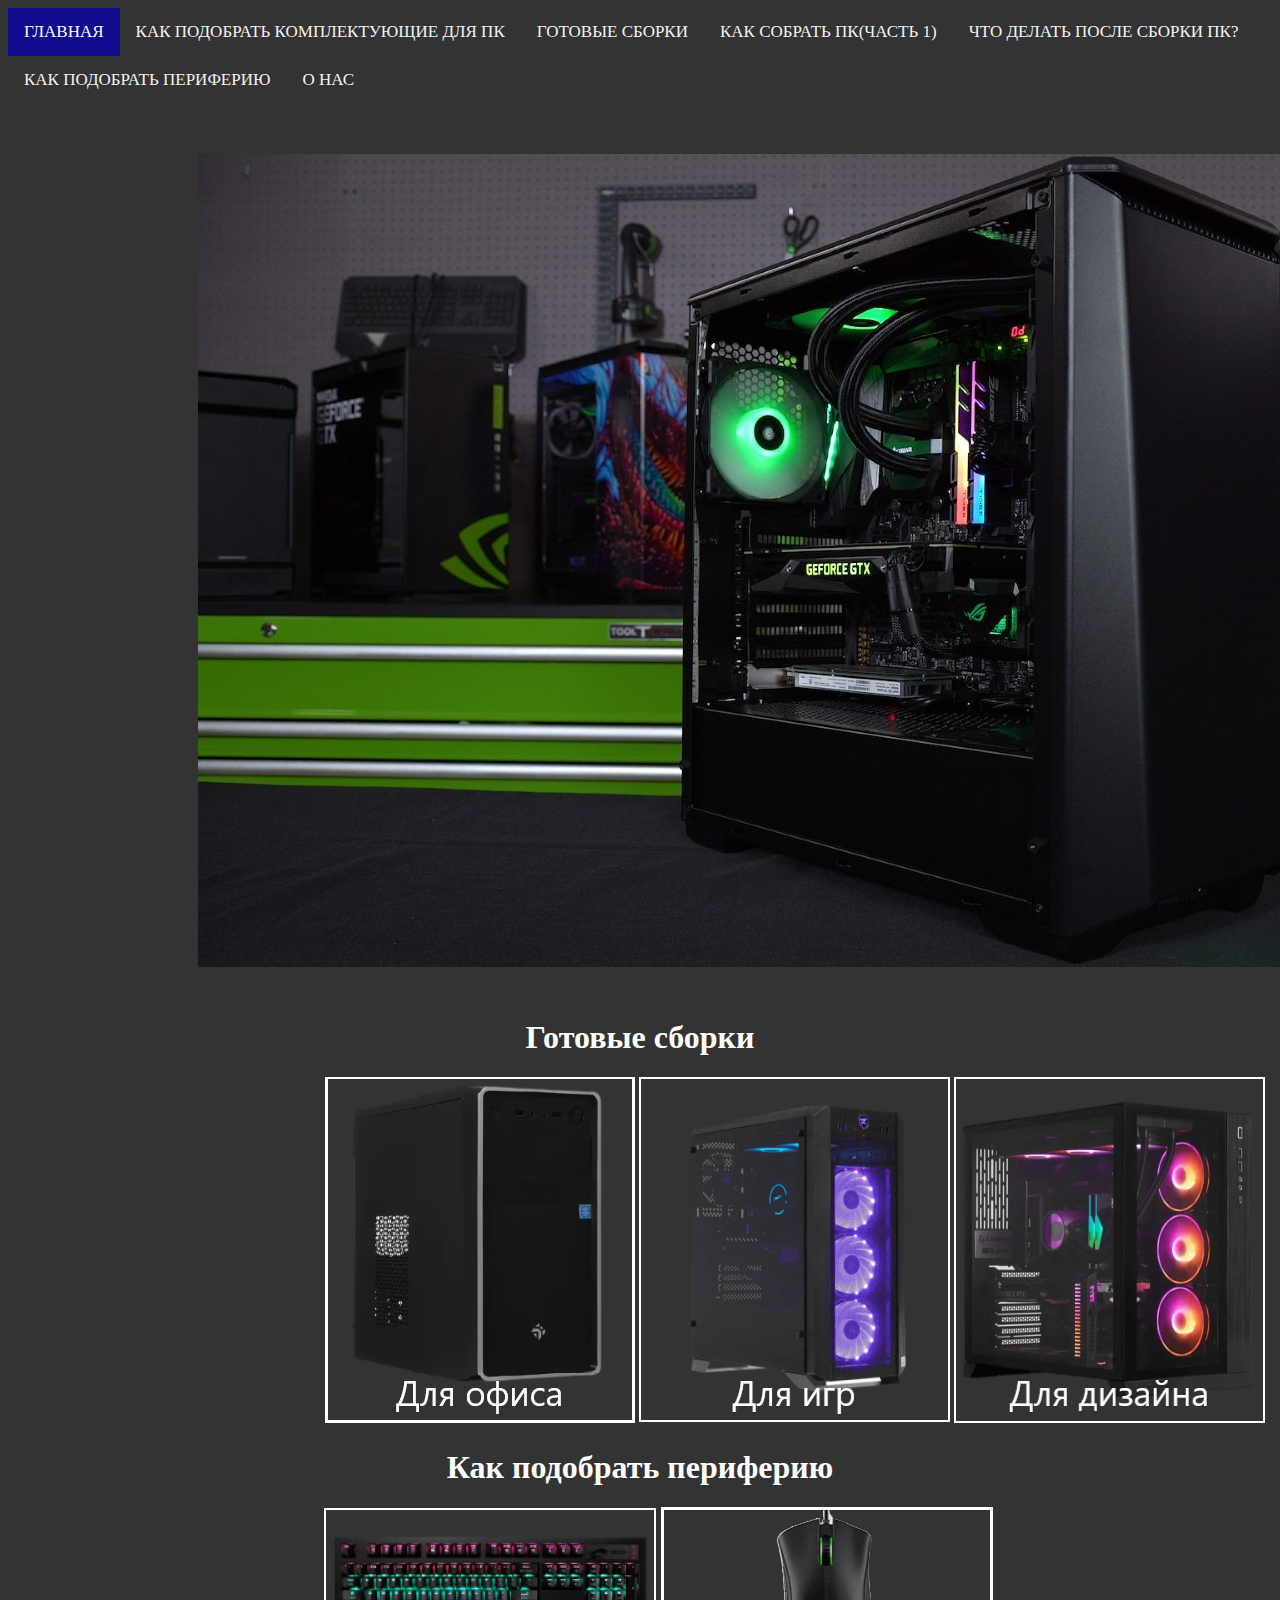
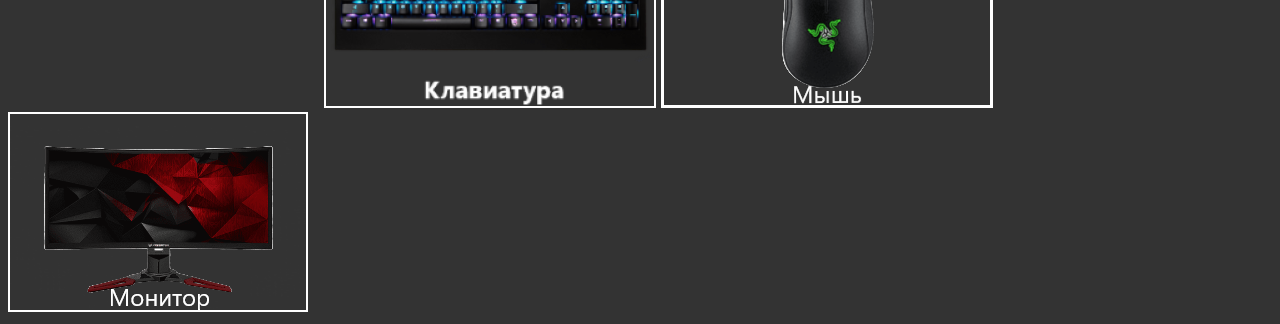
<file: index.html>
<!DOCTYPE html>
<html lang="ru">
<head>
  <meta charset="UTF-8">
  <title>Computercooker</title>
</head>
<body bgcolor= #333>
  <link rel="stylesheet" href="index.css">
  <div class="topnav">
  <a href="index.html" class="active">Главная</a>
  <a href="./how_to_choose_parts_of_pc.html">  Как подобрать комплектующие для ПК</a>
  <a href="#comp">Готовые сборки</a>
  <a href="./how_to_build_a_pc.html">Как собрать ПК(часть 1)</a>
  <a href="./how_to_build_a_pc_2.html">Что делать после сборки ПК?</a>
  <a href="#pref">Как подобрать периферию</a>
  <a href="./about.html">О нас</a>
  </div>
  <p style="text-align: center;">
  <img src="./komp.jpg" alt="fon" >

  <h1 align="center" id="comp"> Готовые сборки </h1>
  <div class = "images">
    <a href="Computer_for_office.html">
    <img src="./of_pc.png" alt="keyboard" style="margin-left: 25%;">
    </a>

    <a href="Computer_for_games.html">
    <img src="./game_pc.png" alt="keyboard" >
    </a>

    <a href="Computer_for_dizain.html">
    <img src="./diz_pc.png" alt="keyboard" >
    </a>
    </div>

  <h1 align="center" id="pref">Как подобрать периферию </h1>
  <div>
    <a href="how_to_choose_a_keyboard.html">
    <img src="./keyboard.png" alt="keyboard" style="margin-left: 25%;">
    </a>

    <a href="how_to_choose_mousse.html">
    <img src="./mouse.png" alt="keyboard" >
    </a>

    <a href="how_to_choose_monitor.html">
    <img src="./Monitor.png" alt="keyboard" >
    </a>


</div>
</body>
</html>
</file>
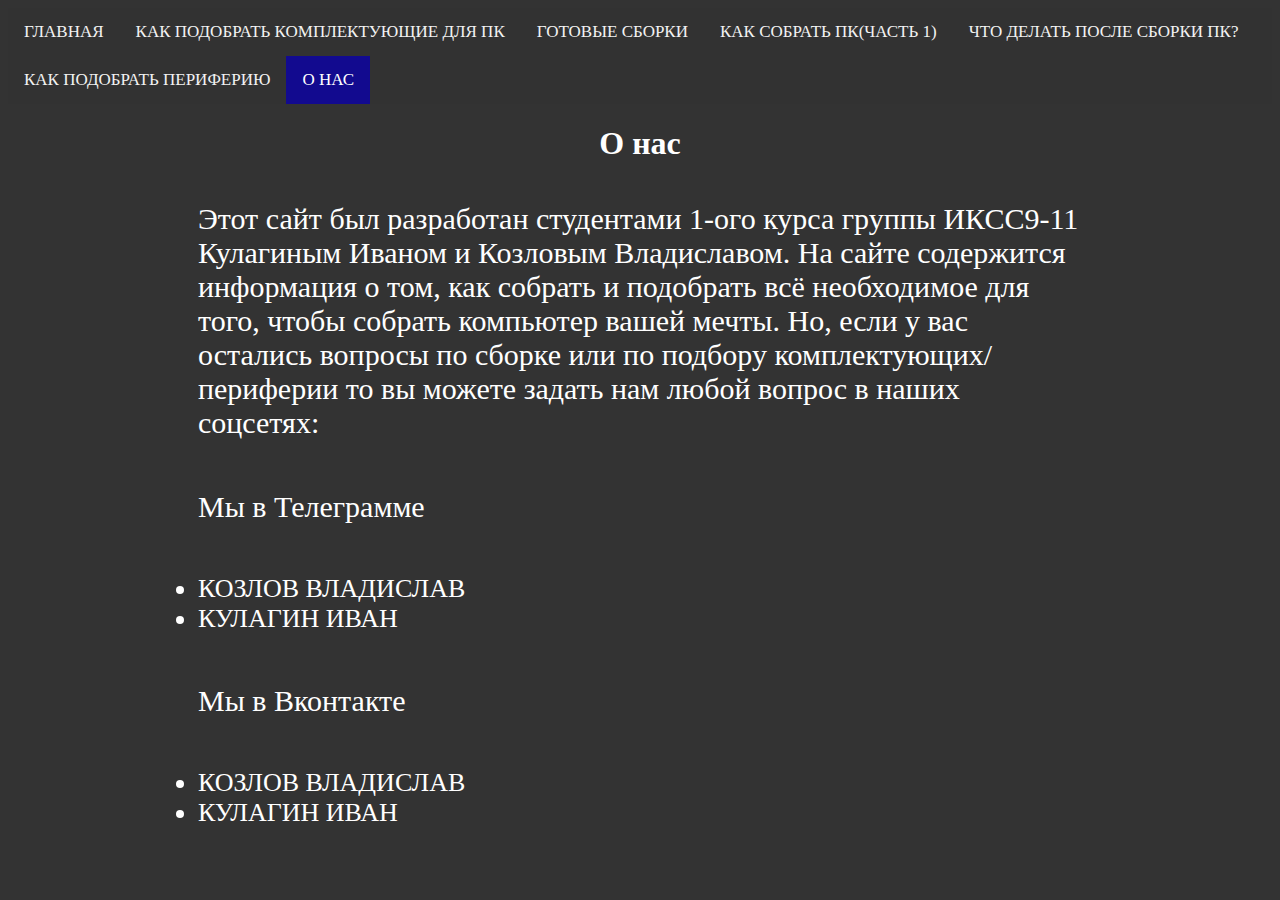
<file: about.html>
<!DOCTYPE html>
<html lang="ru">
<head>
    <meta charset="UTF-8">
    <title>О нас</title>
</head>
<body bgcolor = #333 >
<link rel="stylesheet" href="index_for_how_to_choose_part_of_pc.css">
<div class="topnav">
  <a class="главная" href="index.html">главная</a>
  <a href="./how_to_choose_parts_of_pc.html">  как подобрать комплектующие для ПК</a>
  <a href="./index.html#comp">Готовые сборки</a>
   <a href="./how_to_build_a_pc.html">Как собрать ПК(часть 1)</a>
  <a href="./how_to_build_a_pc_2.html">Что делать после сборки ПК?</a>
  <a href="./index.html#pref">Как подобрать периферию</a>
  <a href="./about.html" class="active">о нас</a>
  </div>
    <h1>О нас</h1>
    <p>Этот сайт был разработан студентами 1-ого курса группы ИКСС9-11 Кулагиным Иваном и Козловым Владиславом.
        На сайте содержится информация о том, как собрать и подобрать всё необходимое для того, чтобы собрать компьютер вашей мечты. Но, если у вас остались вопросы по сборке или по подбору комплектующих/периферии то вы можете задать нам любой вопрос в наших соцсетях: </p>
    <p>Мы в Телеграмме</p>
    <ul>
    <li> <a href="https://web.telegram.org/k/#@drdm22" target="_blank"> Козлов Владислав </a></li>
    <li><a href="https://web.telegram.org/k/#@XaPPyY" target="_blank"> Кулагин Иван </a></li>
    </ul>

    <p>Мы в Вконтакте</p>
    <ul>
    <li> <a href="https://vk.com/id562042385" target="_blank"> Козлов Владислав </a></li>
    <li><a href="https://vk.com/xappy0" target="_blank"> Кулагин Иван </a></li>
    </ul>
</file>
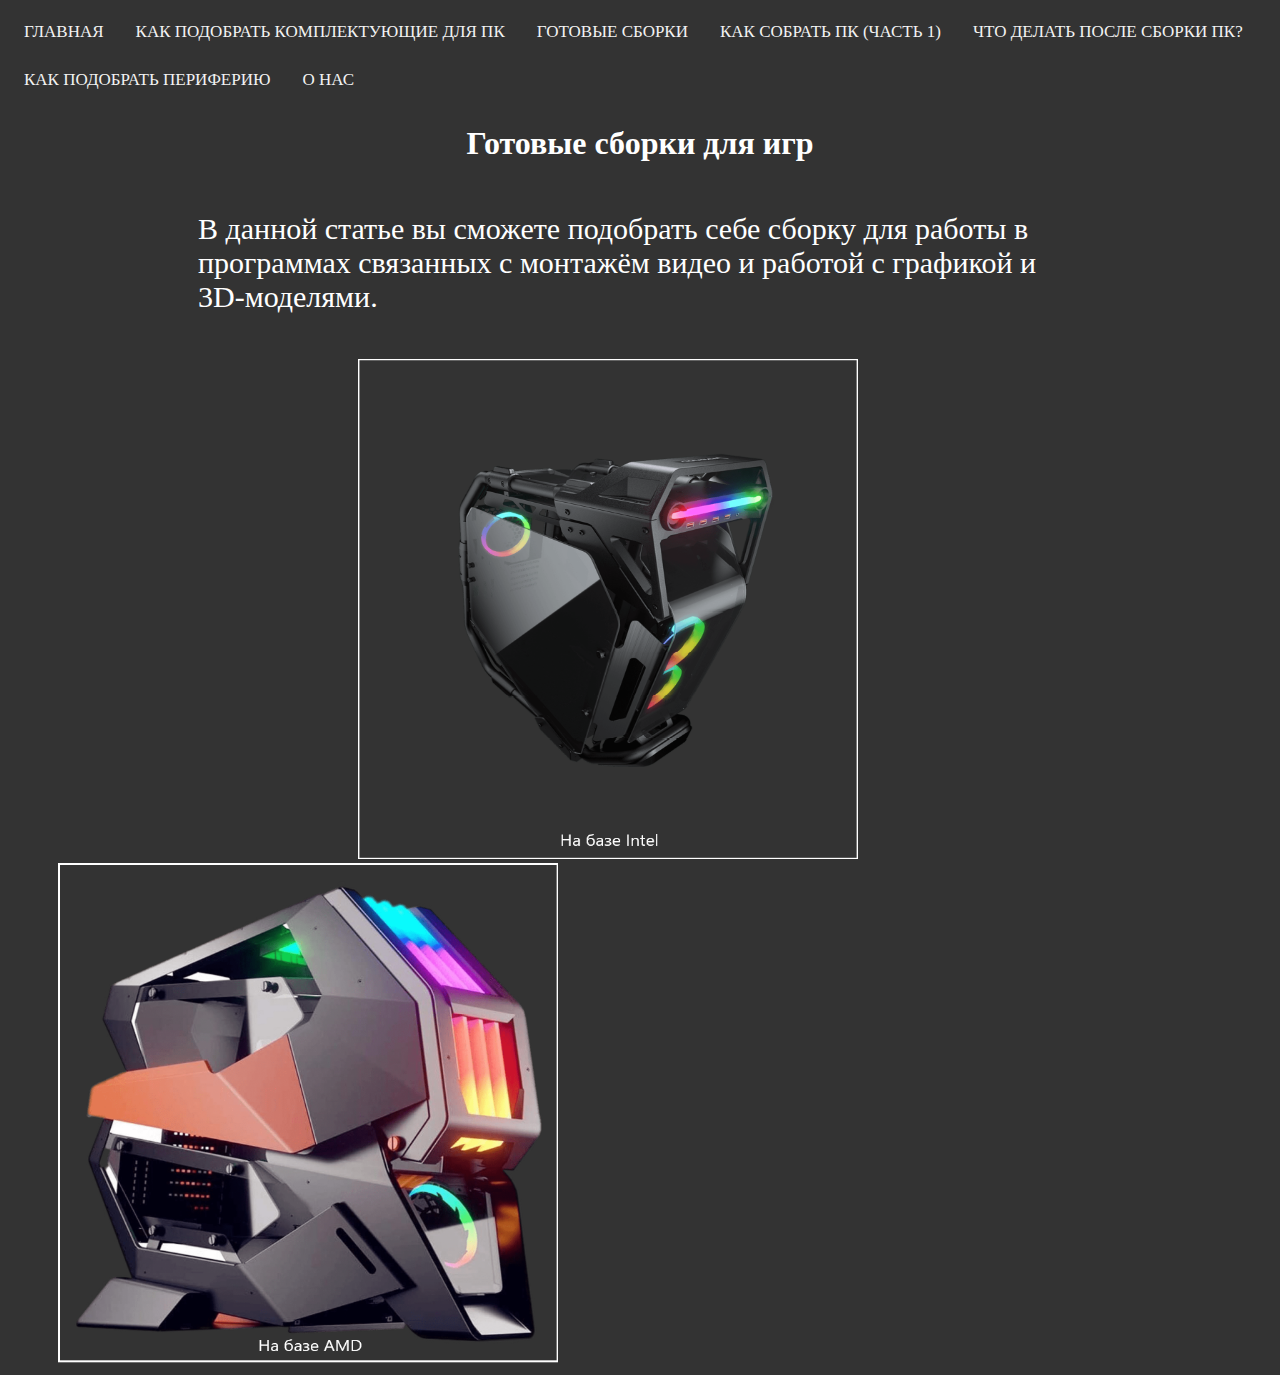
<file: Computer_for_dizain.html>
<!DOCTYPE html>
<html lang="en">
<head>
    <meta charset="UTF-8">
    <title>Готовые сборки для офиса</title>
</head>
<body bgcolor= #333>
<link rel="stylesheet" href="index_for_computer_for_dizain.css">
<div class="topnav">
  <a class="главная" href="index.html ">Главная</a>
  <a href="./how_to_choose_parts_of_pc.html">  Как подобрать комплектующие для ПК</a>
  <a href="./index.html#comp">Готовые сборки</a>
  <a href="./how_to_build_a_pc.html">Как собрать ПК (часть 1)</a>
  <a href="./how_to_build_a_pc_2.html">Что делать после сборки ПК?</a>
  <a href="index.html#pref">Как подобрать периферию</a>
  <a href="./about.html">О нас</a>
  </div>
  <h1>Готовые сборки для игр</h1>
    <p>В данной статье вы сможете подобрать себе сборку для работы в программах связанных с монтажём видео и работой с графикой и 3D-моделями.</p>

<!-- Модальное окно №1 -->
<a href="#win1"><img title="" src="dizain_pc/komp_1_fon.png" width="500" height="500" style="margin-left: 350px;"  alt="FGGNF" /></a>
<!-- Модальное окно №1 -->
   <a href="#x" class="overlay" id="win1"></a>
   <div class="popup">
       <h1 align="center"> Компьютер за 130 тыс. рублей</h1>
       <img title="" src="dizain_pc/komp_1.png" width="300" height="200" style="margin-left: 350px;" alt="комп на базе Intel за 130 тыс. руб" />
       <p>Данная сборка отлично подойдёт тем, кому необходим компьютер работы с графикой. С его помощью вы можете создавать огромные проекты без лагов.</p>
   <dl class="list">
    <dt>процессор</dt>
            <dd>Intel Core i5-13400F</dd>
    <dt>оперативная память</dt>
        <dd>Kingston Fury Beast RGB 2*8 ГБ </dd>
    <dt>видеокарта</dt>
       <dd>NVIDIA Quadro T400</dd>
    <dt>Материнская плата</dt>
        <dd>MSI PRO B760-P</dd>
    <dt>Блок питания</dt>
        <dd>500W Deepcool PK500D</dd>
    <dt>кулер</dt>
       <dd>ONSBO HX6240 Black</dd>
    <dt>SSD накопитель</dt>
        <dd>1TB WD Black SN770</dd>
    </dl>

    <a class="close" title="Закрыть" href="#close"></a>
    </div>

<!-- Модальное окно №2 -->
<a href="#win2"><img title="" src="dizain_pc/komp_2_fon.png" width="500" height="500" style="margin-left: 50px;" alt="FGGNF" /></a>
    <a href="#x" class="overlay" id="win2"></a>
    <div class="popup">
       <h1 align="center"> Компьютер за 200 тысяч</h1>
       <img title="" src="dizain_pc/komp_2.jpg" width="200" height="200" style="margin-left: 400px;" alt="comp_za_60k" />
       <p>Данная сборка отлично подойдёт тем, кому необходим компьютер работы с: монтажём видеороликов, 3D-моделированием, графикой.
           Также на этой сборке любая игра будет "летать" в 4К разрешени.</p>
   <dl class="list">
    <dt>процессор</dt>
        <dd>AMD Ryzen 7 7700X</dd>
    <dt>оперативная память</dt>
        <dd>Kingston Fury Beast RGB 2*16ГБ</dd>
    <dt>видеокарта</dt>
       <dd>MSI GeForce RTX 4070 Ti GAMING X TRIO</dd>
    <dt>Материнская плата</dt>
        <dd>MSI PRO B650-P</dd>
    <dt>Блок питания</dt>
        <dd>Phanteks AMP 850W</dd>
    <dt>жесткий диск</dt>
        <dd>WD Caviar Blue WD10EZEX, 1ТБ</dd>
    <dt>кулер</dt>
       <dd>JONSBO HX6240 Black</dd>
    <dt>SSD M.2 накопитель</dt>
        <dd>Samsung 970 EVO Plus 2TB</dd>
    </dl>

    <a class="close" title="Закрыть" href="#close"></a>
    </div>

</body>
</html>
</file>
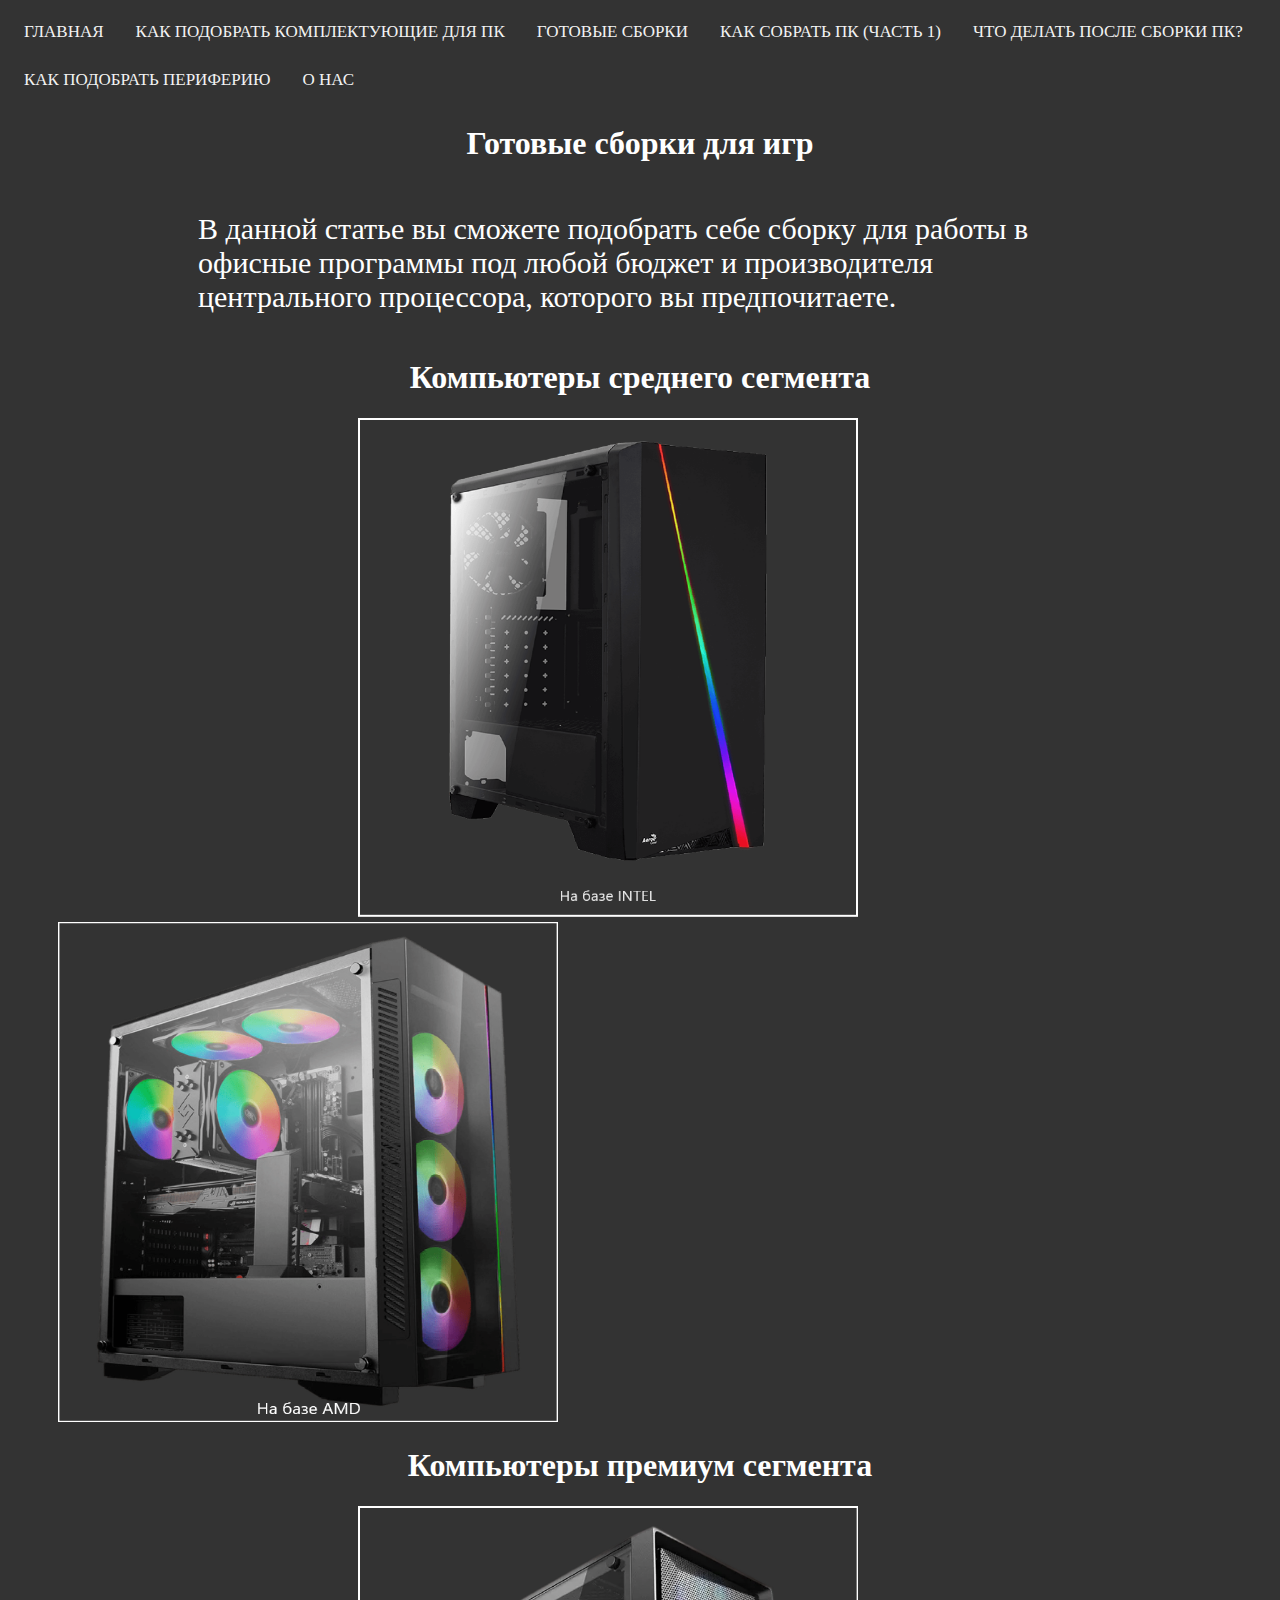
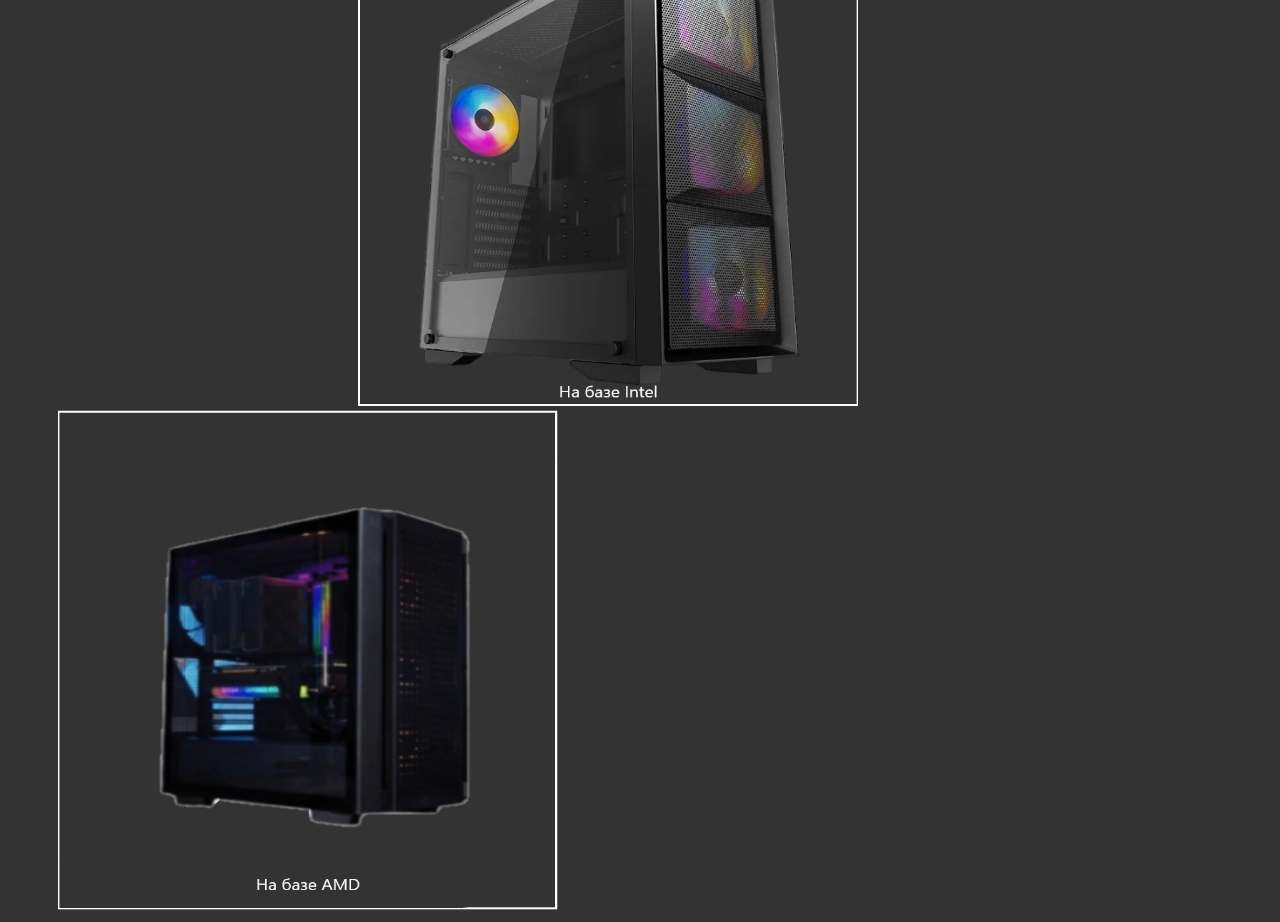
<file: Computer_for_games.html>
<!DOCTYPE html>
<html lang="en">
<head>
    <meta charset="UTF-8">
    <title>Готовые сборки для игр</title>
</head>
<body bgcolor= #333>
<link rel="stylesheet" href="index_for_computer_for_games.css">
<div class="topnav">
  <a class="главная" href="index.html ">Главная</a>
  <a href="./how_to_choose_parts_of_pc.html">  Как подобрать комплектующие для ПК</a>
  <a href="./index.html#comp">Готовые сборки</a>
  <a href="./how_to_build_a_pc.html">Как собрать ПК (часть 1)</a>
  <a href="./how_to_build_a_pc_2.html">Что делать после сборки ПК?</a>
  <a href="index.html#pref">Как подобрать периферию</a>
  <a href="./about.html">О нас</a>
  </div>
  <h1>Готовые сборки для игр</h1>
    <p>В данной статье вы сможете подобрать себе сборку для работы в офисные программы под любой бюджет и производителя центрального процессора, которого вы предпочитаете.</p>

    <H1>Компьютеры среднего сегмента</H1>

<!-- Модальное окно №1 -->
<a href="#win1"><img title="" src="game_pc/comp_za_60k.png" width="500" height="500" style="margin-left: 350px;"  alt="FGGNF" /></a>
<!-- Модальное окно №1 -->
   <a href="#x" class="overlay" id="win1"></a>
   <div class="popup">
       <h1 align="center"> Компьютер за 55 тысяч</h1>
       <img title="" src="game_pc/comp_za_60k_1.jpg" width="200" height="200" style="margin-left: 400px;" alt="комп на базе AMD за 60 тыс. руб" />
       <p>Данная сборка отлично подойдёт тем, кто хочет собрать себе компьютер за небольшой бюджет. На этом компьютере вы спокойно можете играть во многие шутеры с комфортным FPS в разрешении FullHD.</p>
   <dl class="list">
    <dt>процессор</dt>
        <dd>Intel Core i3 10105F</dd>
    <dt>оперативная память</dt>
        <dd>Patriot Viper Elite II PVE248G320C8 DDR4 - 2*8ГБ </dd>
    <dt>видеокарта</dt>
       <dd>Palit NVIDIA GeForce GTX 1650</dd>
    <dt>Материнская плата</dt>
        <dd>ASUS TUF GAMING B560-PLUS</dd>
    <dt>Блок питания</dt>
        <dd>CHIEFTEC iArena GPA-600S, 600Вт</dd>
    <dt>жесткий диск</dt>
        <dd>WD Caviar Blue WD10EZEX, 1ТБ</dd>
    <dt>кулер</dt>
       <dd>DeepCool THETA 9 PWM</dd>
    <dt>SSD накопитель</dt>
        <dd>Kingston A400 SA400S37/240G 240ГБ</dd>
    </dl>

    <a class="close" title="Закрыть" href="#close"></a>
    </div>

<!-- Модальное окно №2 -->
<a href="#win2"><img title="" src="game_pc/comp_za_60k_amd_fon.png" width="500" height="500" style="margin-left: 50px;" alt="FGGNF" /></a>
    <a href="#x" class="overlay" id="win2"></a>
    <div class="popup">
       <h1 align="center"> Компьютер за 60 тысяч</h1>
       <img title="" src="game_pc/comp_za_60k_amd.jpg" width="200" height="200" style="margin-left: 400px;" alt="comp_za_60k" />
       <p>Данная сборка отлично подойдёт тем, кто хочет собрать себе компьютер за небольшой бюджет. На этом компьютере вы спокойно можете играть во многие шутеры с комфортным FPS в разрешении FullHD.</p>
   <dl class="list">
    <dt>процессор</dt>
        <dd>AMD Ryzen 5 5600</dd>
    <dt>оперативная память</dt>
        <dd>ADATA XPG GAMMIX D10 2x8GB</dd>
    <dt>видеокарта</dt>
       <dd>GeForce RTX 3050</dd>
    <dt>Материнская плата</dt>
        <dd>MSI B550-A PRO</dd>
    <dt>Блок питания</dt>
        <dd>DEEPCOOL DA500 500W [DP-BZ-DA500N]</dd>
    <dt>жесткий диск</dt>
        <dd>WD Caviar Blue WD10EZEX, 1ТБ</dd>
    <dt>кулер</dt>
       <dd>DeepCool THETA 9 PWM</dd>
    <dt>SSD накопитель</dt>
        <dd>Netac NV3000 500 ГБ M.2</dd>
    </dl>

    <a class="close" title="Закрыть" href="#close"></a>
    </div>

    <H1>Компьютеры премиум сегмента</H1>

    <!-- Модальное окно №3 -->
<a href="#win3"><img title="" src="game_pc/komp_za_90k_fon.png" width="500" height="500" style="margin-left: 350px;" alt="FGGNF" /></a>
    <a href="#x" class="overlay" id="win3"></a>
    <div class="popup">
       <h1 align="center"> Компьютер за 100 тыс. рублей</h1>
       <img title="" src="game_pc/comp_za_60k_amd.jpg" width="200" height="200" style="margin-left: 400px;" alt="comp_za_60k" />
       <p>Данная сборка отлично подойдёт тем, кто хочет собрать себе компьютер для игр в 4К разрешении, а также стримить без лагов.</p>
   <dl class="list">
    <dt>процессор</dt>
        <dd>Intel Core i5 11400F</dd>
    <dt>оперативная память</dt>
        <dd>Kingston Fury Beast RGB KF432C16BBAK2/32 DDR4 - 2x 16ГБ</dd>
    <dt>видеокарта</dt>
       <dd>Palit NVIDIA GeForce RTX 3060Ti</dd>
    <dt>Материнская плата</dt>
        <dd>MSI MAG B560 TOMAHAWK WIFI</dd>
    <dt>Блок питания</dt>
        <dd>Chieftec Core BBS-700S ATX 700W GOLD</dd>
    <dt>жесткий диск</dt>
        <dd>WD Caviar Blue WD10EZEX, 1ТБ</dd>
    <dt>кулер</dt>
       <dd>DeepCool GAMMAXX 200 V2</dd>
    <dt>SSD накопитель</dt>
        <dd> Kingston NV1 SNVS/250G 250ГБ</dd>
    </dl>

    <a class="close" title="Закрыть" href="#close"></a>
    </div>

    <!-- Модал3ьное окно №4 -->
<a href="#win4"><img title="" src="game_pc/komp_za_150k_amd_fon.png" width="500" height="500" style="margin-left: 50px;" alt="FGGNF" /></a>
    <a href="#x" class="overlay" id="win4"></a>
    <div class="popup">
       <h1 align="center"> Компьютер за 150 тыс. рублей</h1>
       <img title="" src="game_pc/komp_za_150k_amd.jpg" width="300" height="200" style="margin-left: 400px;" alt="comp_za_150k" />
       <p>Данная сборка отлично подойдёт тем, кто хочет собрать себе компьютер для игр в 4К разрешении, а также стримить без лагов. Также на данном компьютере можно работать в программах для монтажа видео.</p>
   <dl class="list">
    <dt>процессор</dt>
        <dd>AMD Ryzen 7 7700X</dd>
    <dt>оперативная память</dt>
        <dd>Kingston FURY Beast Black RGB (DDR5) 2*8ГБ</dd>
    <dt>видеокарта</dt>
       <dd>NVIDIA GeForce RTX 3070 Ti</dd>
    <dt>Материнская плата</dt>
        <dd>GIGABYTE B650M AORUS ELITE AX (rev. 1.x)</dd>
    <dt>Блок питания</dt>
        <dd>DeepCool DQ850-M-V2L 850W</dd>
    <dt>жесткий диск</dt>
        <dd>WD Caviar Blue WD10EZEX, 1ТБ</dd>
    <dt>Система жид. охлаждения</dt>
       <dd>Alphacool Core Ocean T38 AIO 360mm</dd>
    <dt>SSD накопитель</dt>
        <dd>SSD Kingston FURY Renegade [SFYRS/1000G]</dd>
    </dl>

    <a class="close" title="Закрыть" href="#close"></a>
    </div>



</body>
</html>
</file>
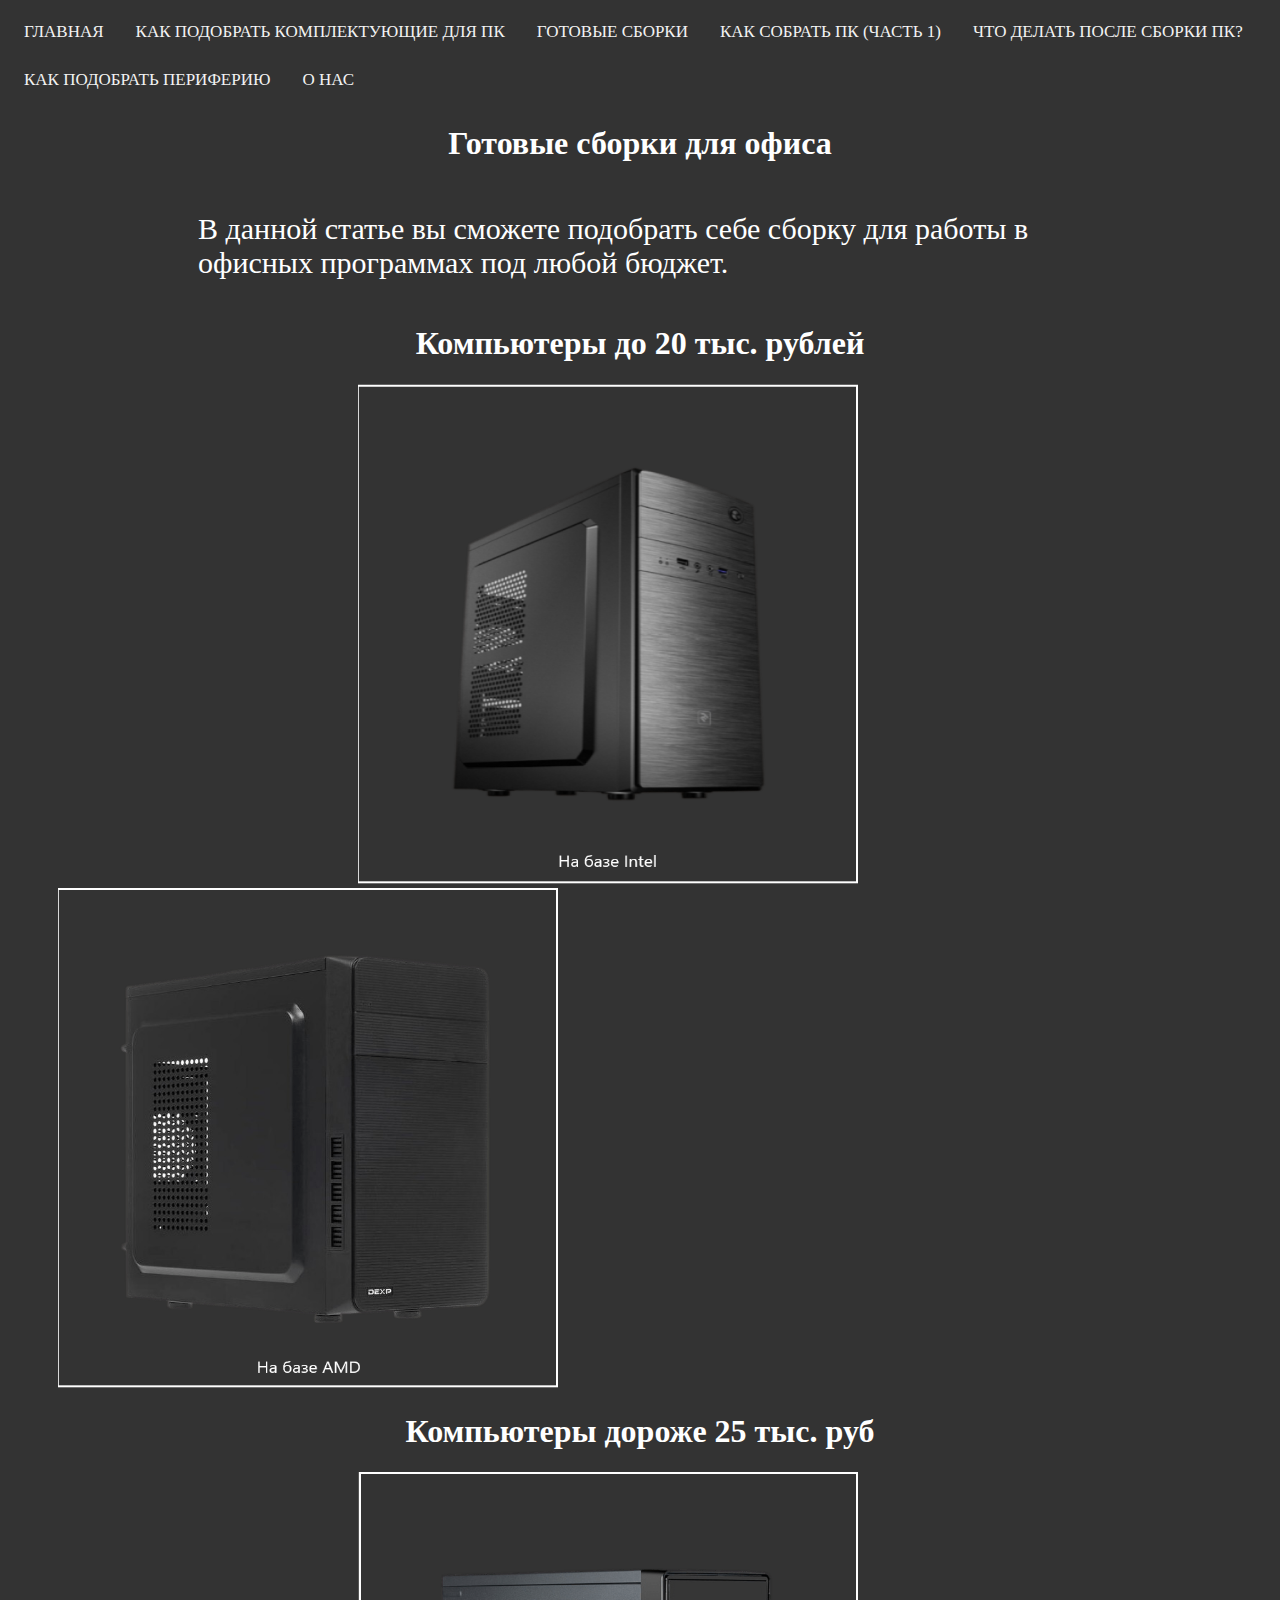
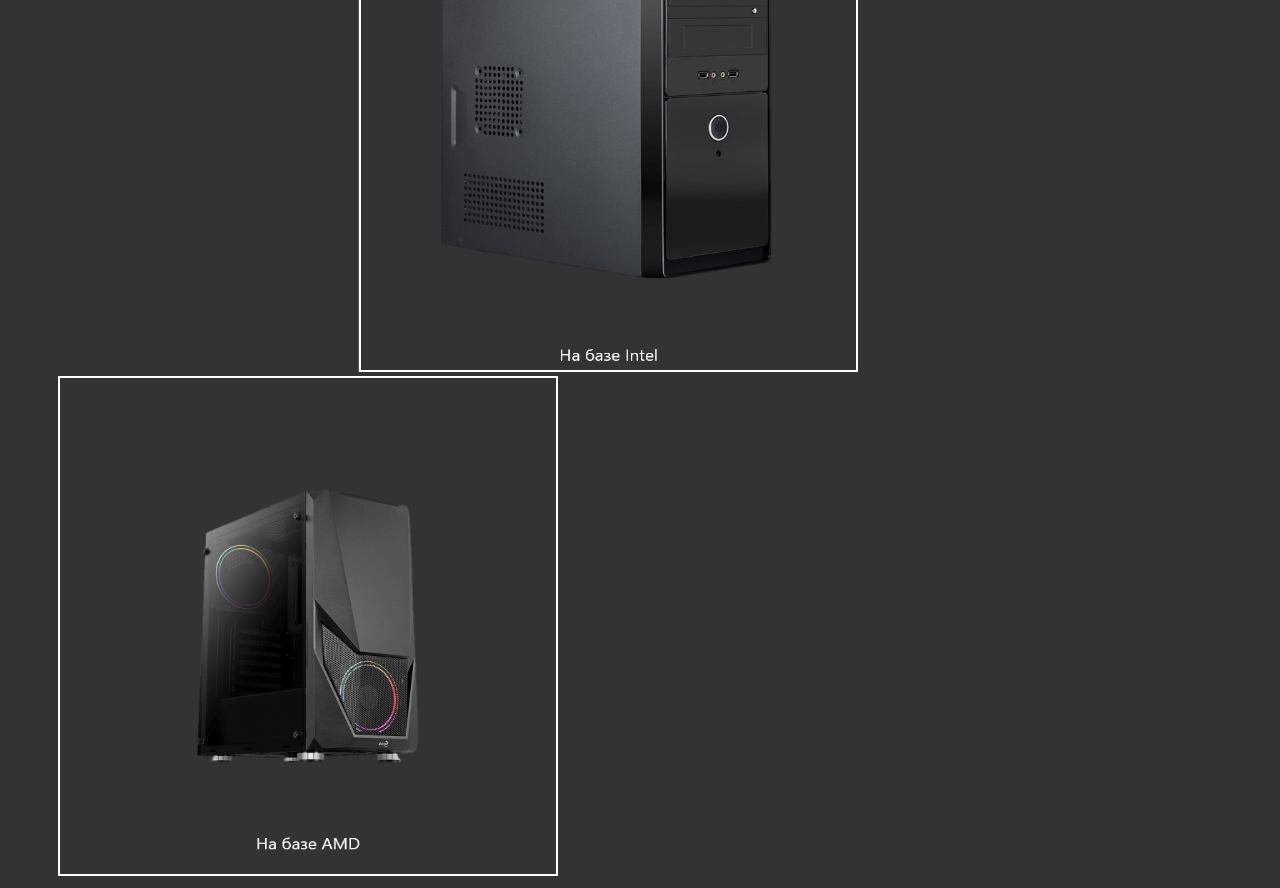
<file: Computer_for_office.html>
<!DOCTYPE html>
<html lang="en">
<head>
    <meta charset="UTF-8">
    <title>Готовые сборки для офиса</title>
</head>
<body bgcolor= #333>
<link rel="stylesheet" href="index_for_office_pc.css">
<div class="topnav">
  <a class="главная" href="index.html ">Главная</a>
  <a href="./how_to_choose_parts_of_pc.html">  Как подобрать комплектующие для ПК</a>
  <a href="./index.html#comp">Готовые сборки</a>
  <a href="./how_to_build_a_pc.html">Как собрать ПК (часть 1)</a>
  <a href="./how_to_build_a_pc_2.html">Что делать после сборки ПК?</a>
  <a href="./index.html#pref">Как подобрать периферию</a>
  <a href="./about.html">О нас</a>
  </div>
  <h1>Готовые сборки для офиса</h1>
    <p>В данной статье вы сможете подобрать себе сборку для работы в офисных программах под любой бюджет.</p>

    <H1>Компьютеры до 20 тыс. рублей</H1>

<!-- Модальное окно №1 -->
<a href="#win1"><img title="" src="office_pc/komp_za_20k_fon.png" width="500" height="500" style="margin-left: 350px;"  alt="FGGNF" /></a>
<!-- Модальное окно №1 -->
   <a href="#x" class="overlay" id="win1"></a>
   <div class="popup">
       <h1 align="center"> Компьютер за 16 тыс. рублей</h1>
       <img title="" src="office_pc/komp_za_25k.jpg" width="200" height="200" style="margin-left: 400px;" alt="комп на базе AMD за 60 тыс. руб" />
       <p>Данная сборка отлично подойдёт тем, кому необходим компьютер для выполнения базовых вещей (работа с офисными программами, сёрфинг в интернете).</p>
   <dl class="list">
    <dt>процессор</dt>
            <dd>Intel Celeron G5905 BOX</dd>
    <dt>оперативная память</dt>
        <dd>Crucial Basics [CB8GU2666] 8 ГБ </dd>
    <dt>видеокарта</dt>
       <dd>отсутствует</dd>
    <dt>Материнская плата</dt>
        <dd>GIGABYTE H470M K</dd>
    <dt>Блок питания</dt>
        <dd>Cougar STE 600W</dd>
    <dt>кулер</dt>
       <dd> В комплекте с процессором</dd>
    <dt>SSD накопитель</dt>
        <dd>ADATA SU650 [ASU650SS-256GT-R] 256 ГБ</dd>
    </dl>

    <a class="close" title="Закрыть" href="#close"></a>
    </div>

<!-- Модальное окно №2 -->
<a href="#win2"><img title="" src="office_pc/komp_za_fon.png" width="500" height="500" style="margin-left: 50px;" alt="FGGNF" /></a>
    <a href="#x" class="overlay" id="win2"></a>
    <div class="popup">
       <h1 align="center"> Компьютер за 20 тысяч</h1>
       <img title="" src="office_pc/komp_za_25k.jpg" width="200" height="200" style="margin-left: 400px;" alt="comp_za_60k" />
       <p>Данная сборка отлично подойдёт тем, кому необходим компьютер для выполнения базовых вещей (работа с офисными программами, сёрфинг в интернете).</p>
   <dl class="list">
    <dt>процессор</dt>
        <dd>AMD Ryzen 3 PRO 4350G</dd>
    <dt>оперативная память</dt>
        <dd>AMD Radeon R7 Performance Series [R744G2133U1S-U] 4 ГБ 2*4</dd>
    <dt>видеокарта</dt>
       <dd>Отсутствует</dd>
    <dt>Материнская плата</dt>
        <dd>MSI A320M PRO-VH</dd>
    <dt>Блок питания</dt>
        <dd>ExeGate AAA400</dd>
    <dt>жесткий диск</dt>
        <dd>WD Caviar Blue WD10EZEX, 1ТБ</dd>
    <dt>кулер</dt>
       <dd>AeroCool Verkho A-3P</dd>
    <dt>SSD M.2 накопитель</dt>
        <dd>AMD Radeon R5 Series</dd>
    </dl>

    <a class="close" title="Закрыть" href="#close"></a>
    </div>

    <H1>Компьютеры дороже 25 тыс. руб</H1>

    <!-- Модальное окно №3 -->
<a href="#win3"><img title="" src="office_pc/komp_za_30k_fon.png" width="500" height="500" style="margin-left: 350px;" alt="FGGNF" /></a>
    <a href="#x" class="overlay" id="win3"></a>
    <div class="popup">
       <h1 align="center"> Компьютер за 30 тыс. рублей</h1>
       <img title="" src="office_pc/komp_za_25k.jpg" width="200" height="200" style="margin-left: 400px;" alt="comp_za_60k" />
       <p>Данная сборка отлично подойдёт тех, кому нужен компьютер для работы в рабочих программах, которые требуют небольшой производительности.</p>
   <dl class="list">
    <dt>процессор</dt>
        <dd>Intel Core i3-10105F</dd>
    <dt>оперативная память</dt>
        <dd>AMD Radeon R7 Performance Series 2*8 ГБ</dd>
    <dt>видеокарта</dt>
       <dd>MSI AMD Radeon RX 550 AERO</dd>
    <dt>Материнская плата</dt>
        <dd>ASRock H510M-HVS R2.0</dd>
    <dt>Блок питания</dt>
        <dd>ZALMAN Wattbit II 400W</dd>
    <dt>жесткий диск</dt>
        <dd>WD Caviar Blue WD10EZEX, 1ТБ</dd>
    <dt>кулер</dt>
       <dd>DEEPCOOL AG200 [R-AG200-BKNNMN-G]</dd>
    <dt>SSD накопитель</dt>
        <dd>Neo Forza Zion NFS12 120ГБ</dd>
    </dl>

    <a class="close" title="Закрыть" href="#close"></a>
    </div>

    <!-- Модальное окно №4 -->
<a href="#win4"><img title="" src="office_pc/komp_za_30k_1_fon.png" width="500" height="500" style="margin-left: 50px;" alt="FGGNF" /></a>
    <a href="#x" class="overlay" id="win4"></a>
    <div class="popup">
       <h1 align="center"> Компьютер за 30 тыс. рублей</h1>
       <img title="" src="game_pc/komp_za_150k_amd.jpg" width="300" height="200" style="margin-left: 400px;" alt="comp_za_150k" />
       <p>Данная сборка отлично подойдёт тех, кому нужен компьютер для работы в рабочих программах, которые требуют небольшой производительности.</p>
   <dl class="list">
    <dt>процессор</dt>
        <dd>AMD Ryzen 5 5600G</dd>
    <dt>оперативная память</dt>
        <dd>Silicon Power Xpower Turbine [SP016GXLZU320BDA] 2*8ГБ</dd>
    <dt>видеокарта</dt>
       <dd>отсутствует</dd>
    <dt>Материнская плата</dt>
        <dd>MSI A520M-A PRO</dd>
    <dt>Блок питания</dt>
        <dd>DEEPCOOL PF550</dd>
    <dt>жесткий диск</dt>
        <dd>отсутствует</dd>
    <dt>Кулер</dt>
       <dd>DEEPCOOL GAMMAXX 200T</dd>
    <dt>SSD накопитель</dt>
        <dd>Apacer AS340 PANTHER 480 ГБ</dd>
    </dl>

    <a class="close" title="Закрыть" href="#close"></a>
    </div>

</body>
</html>
</file>
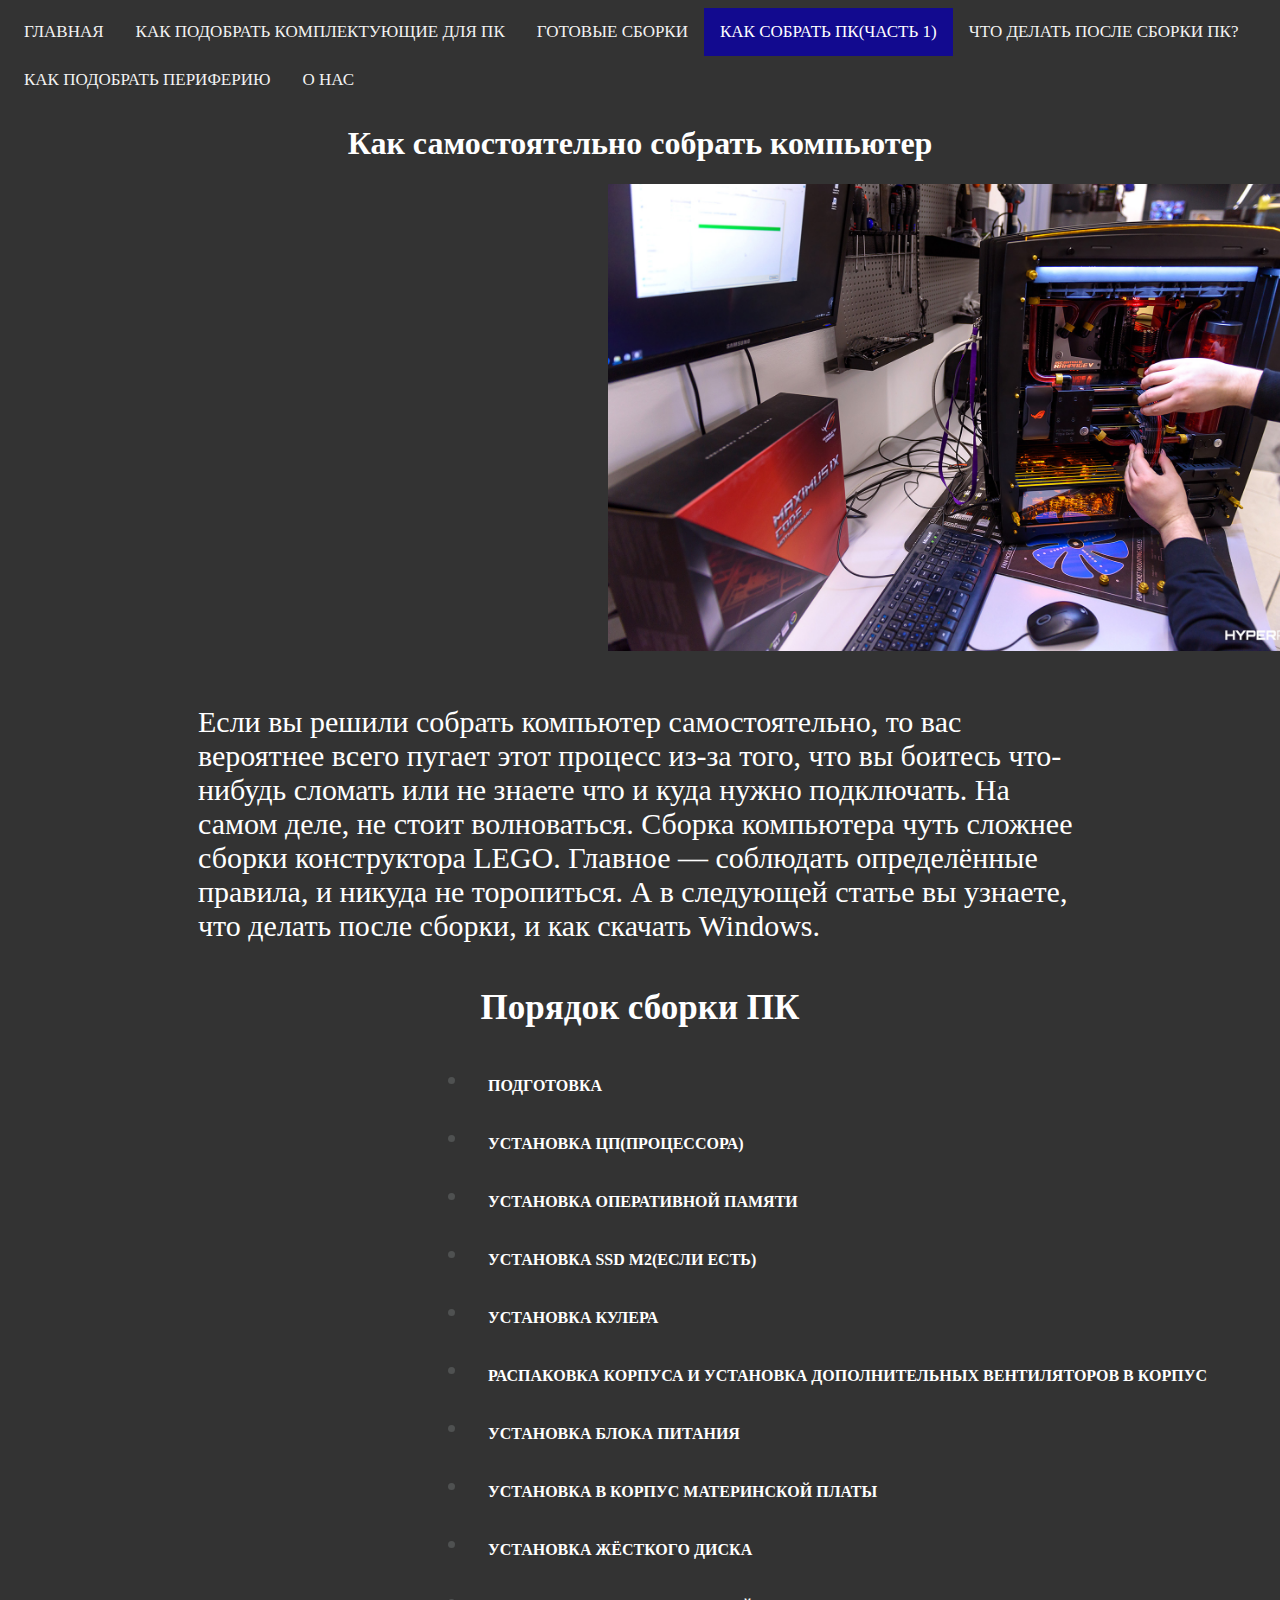
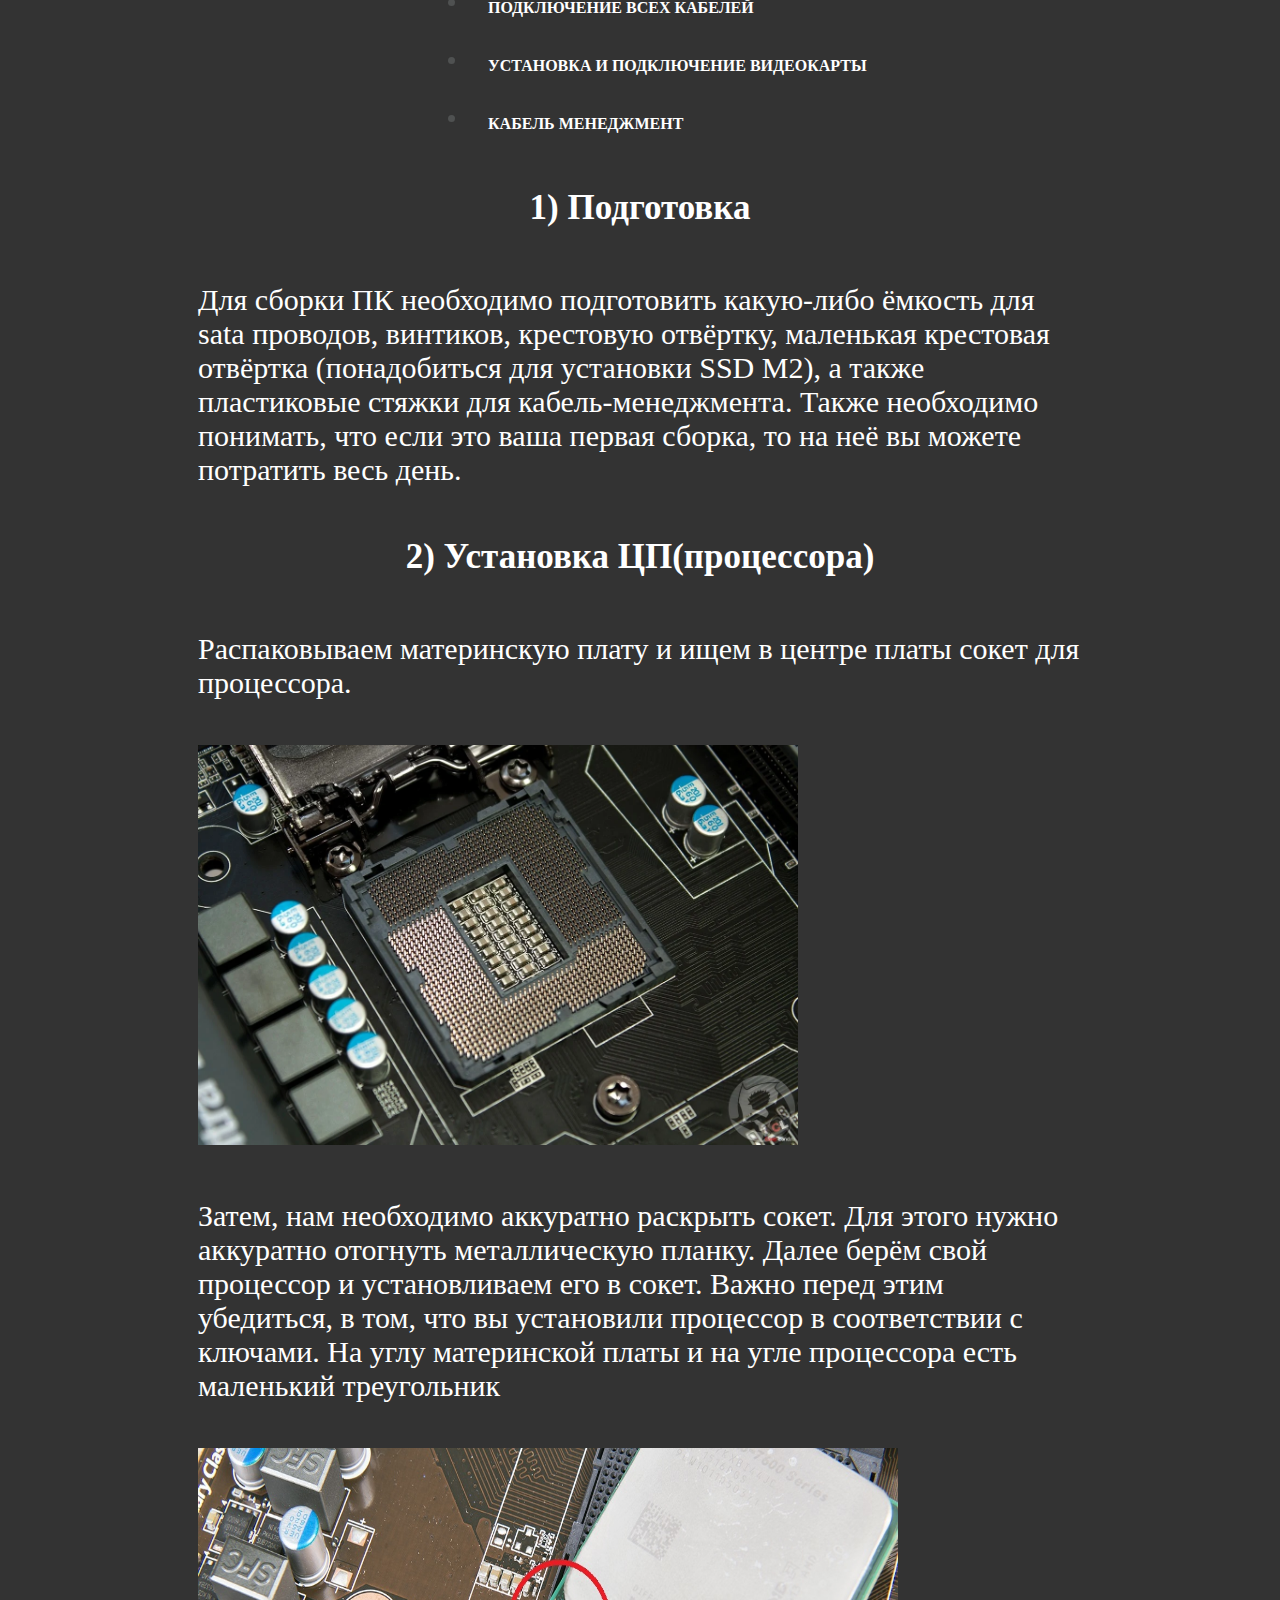
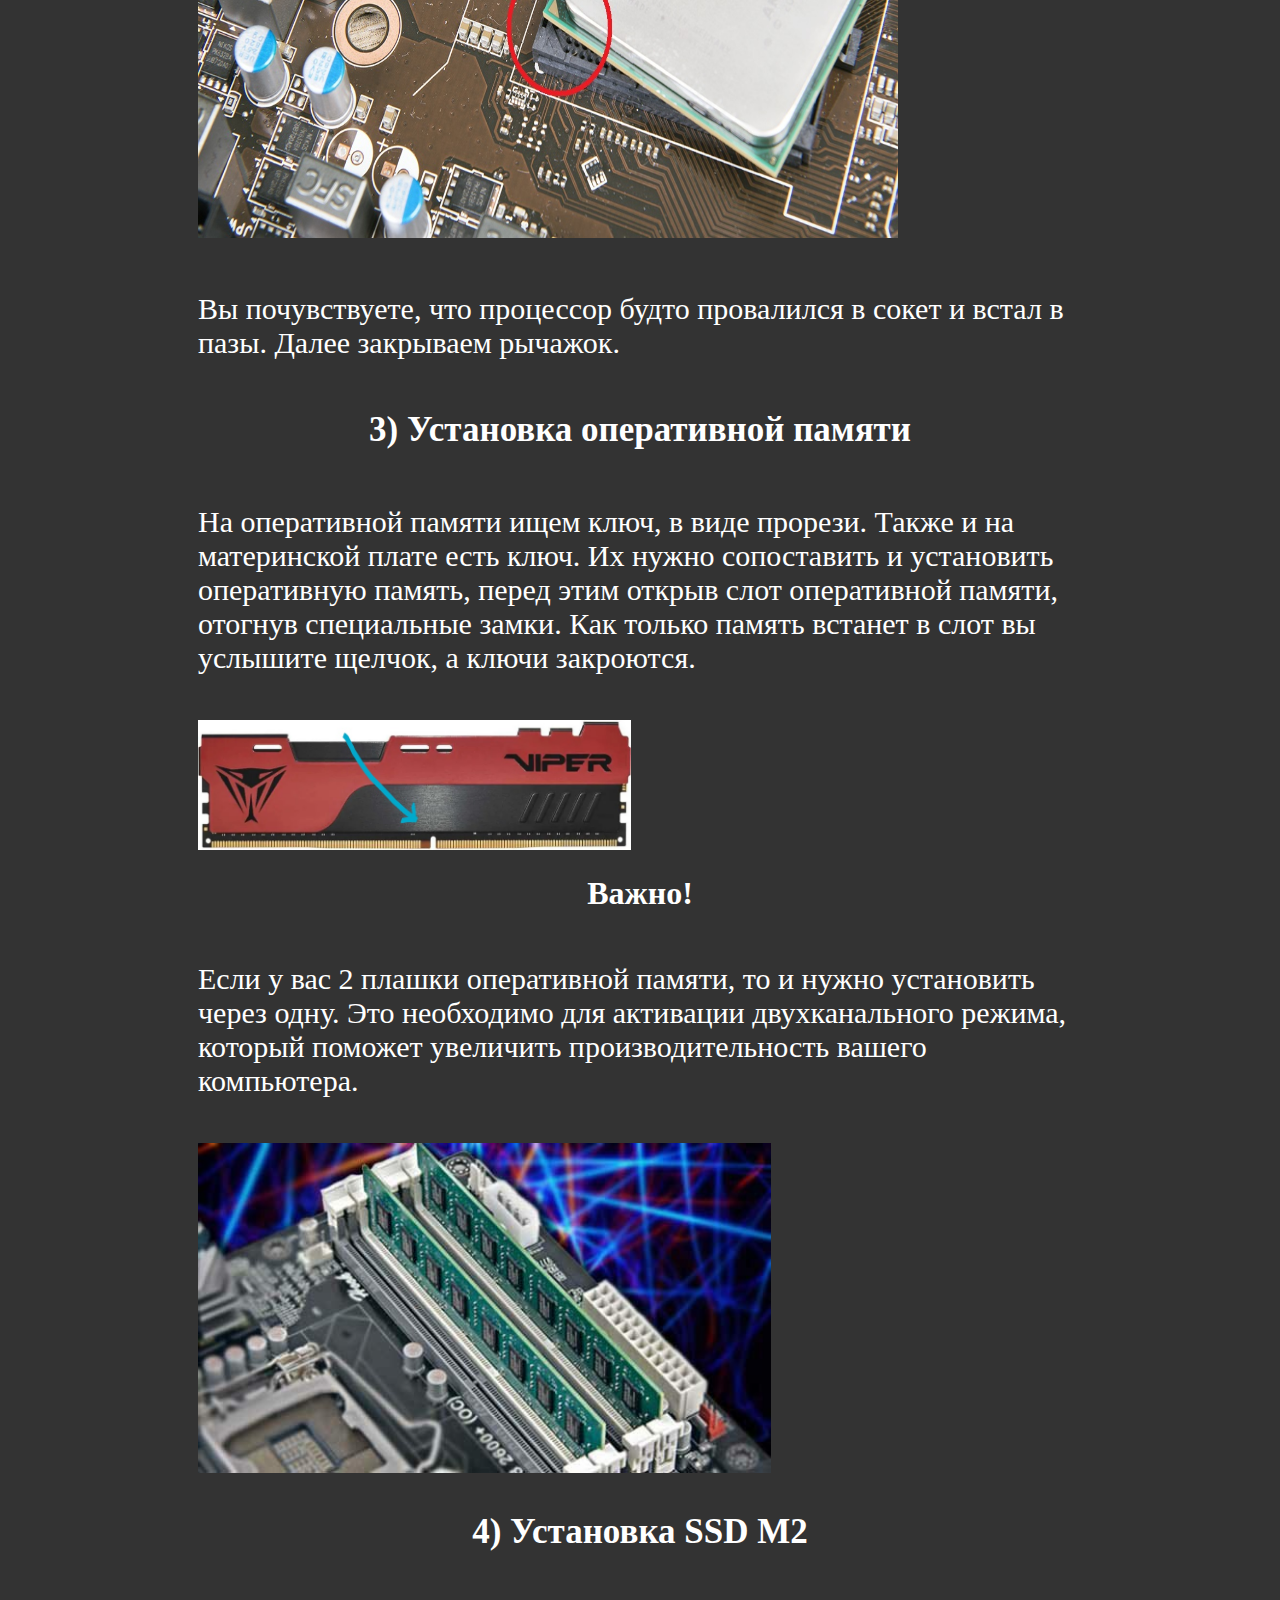
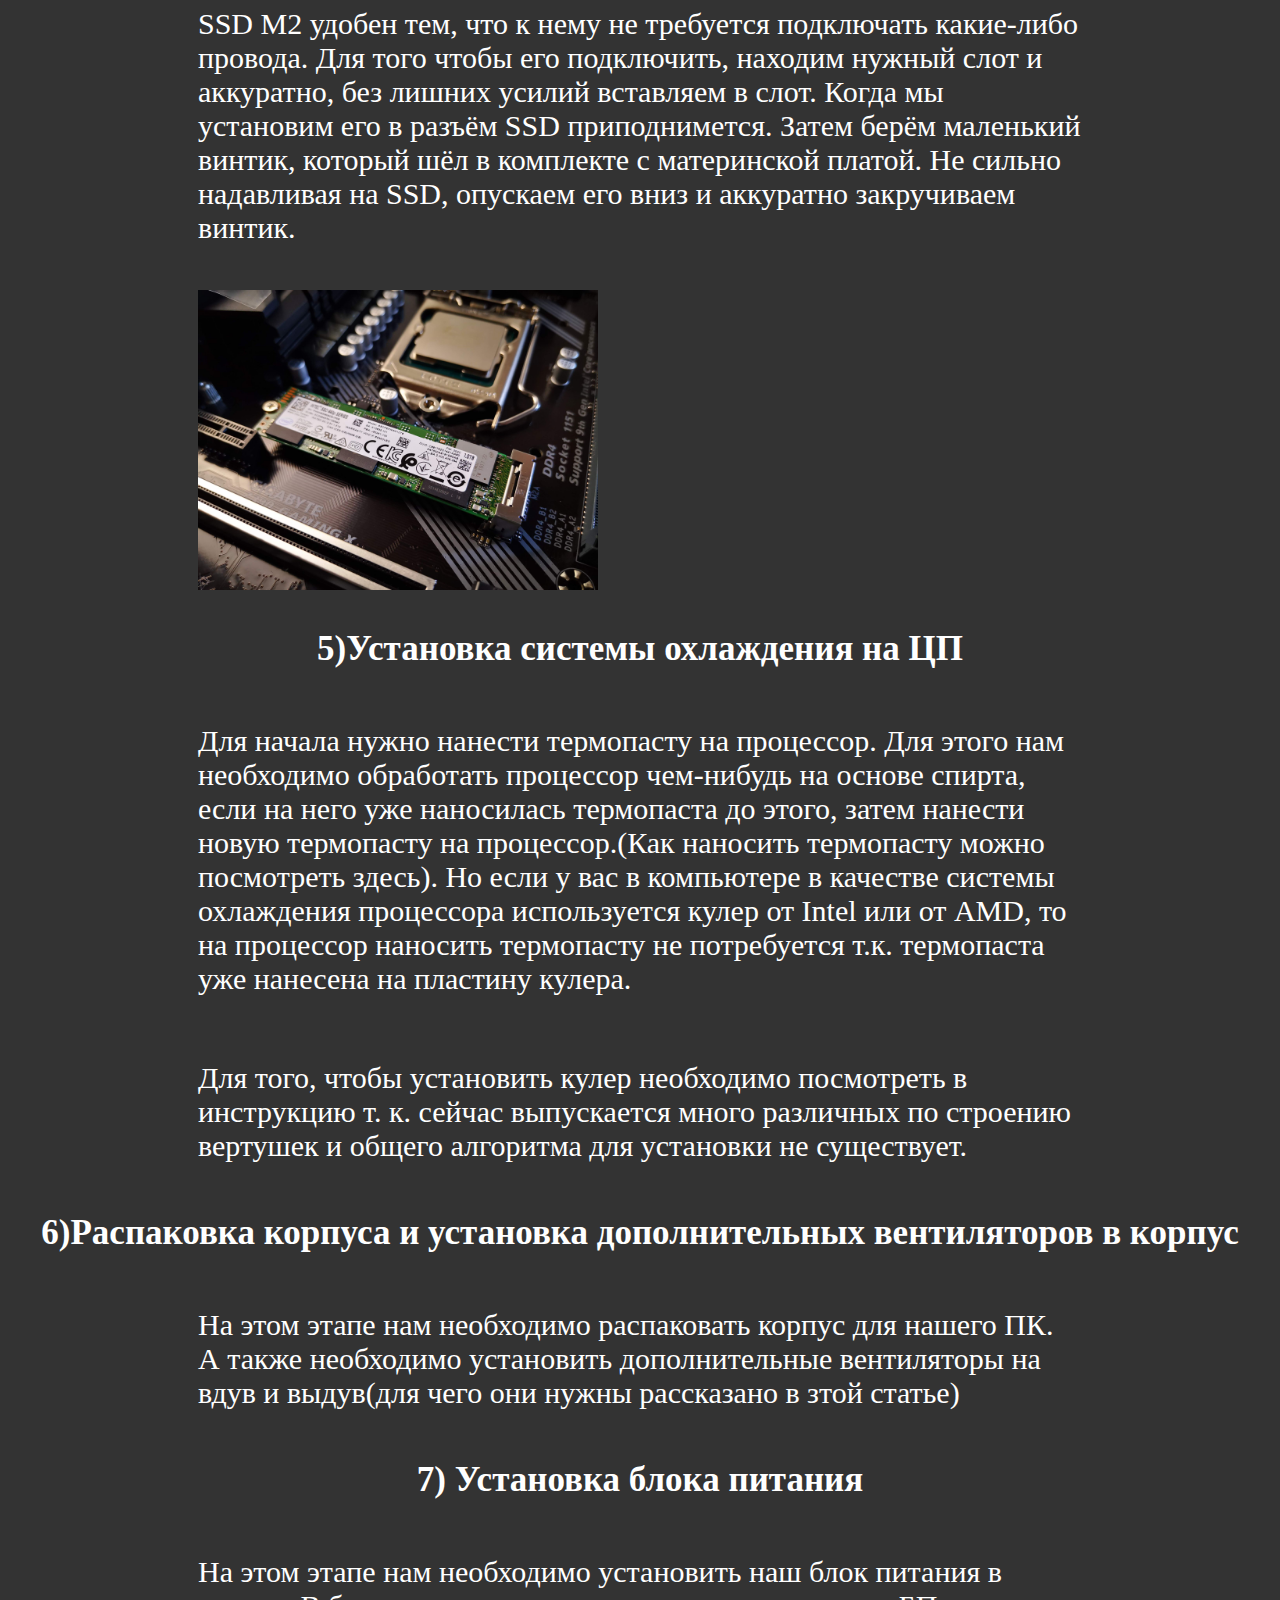
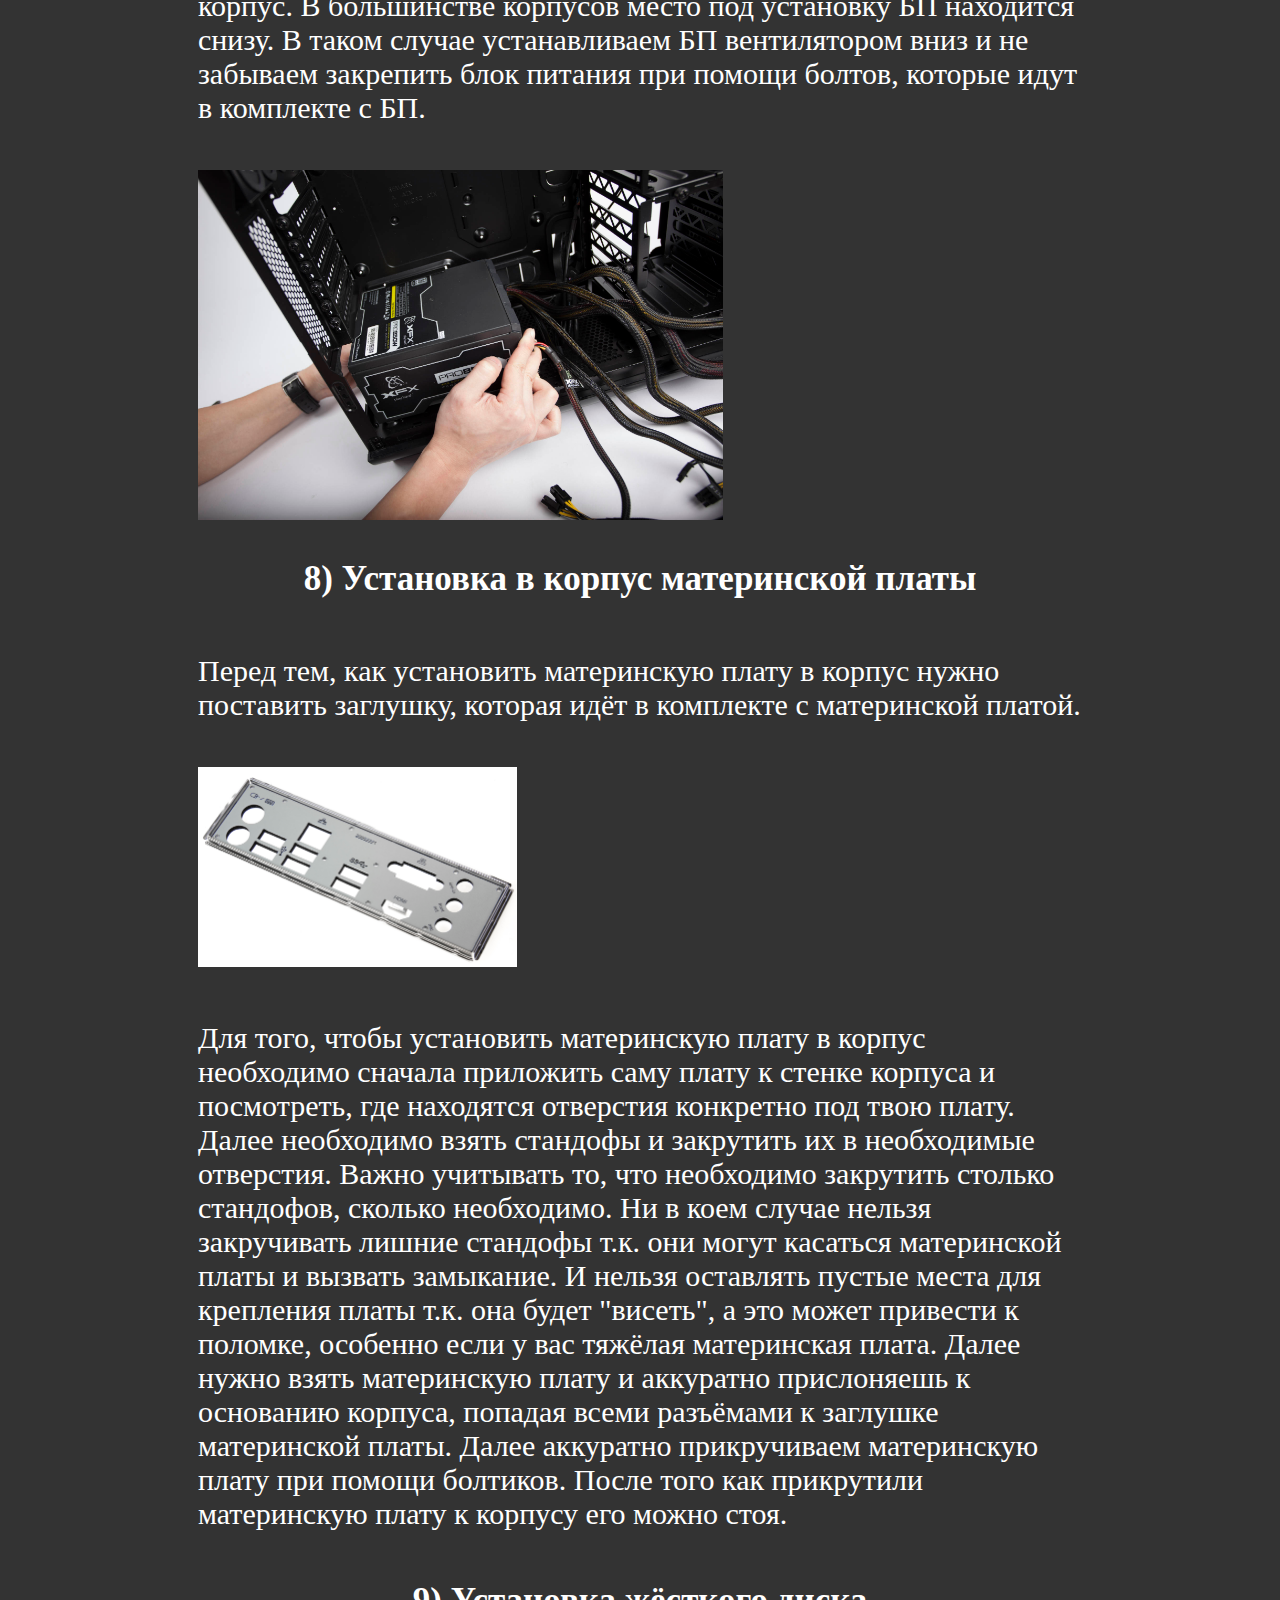
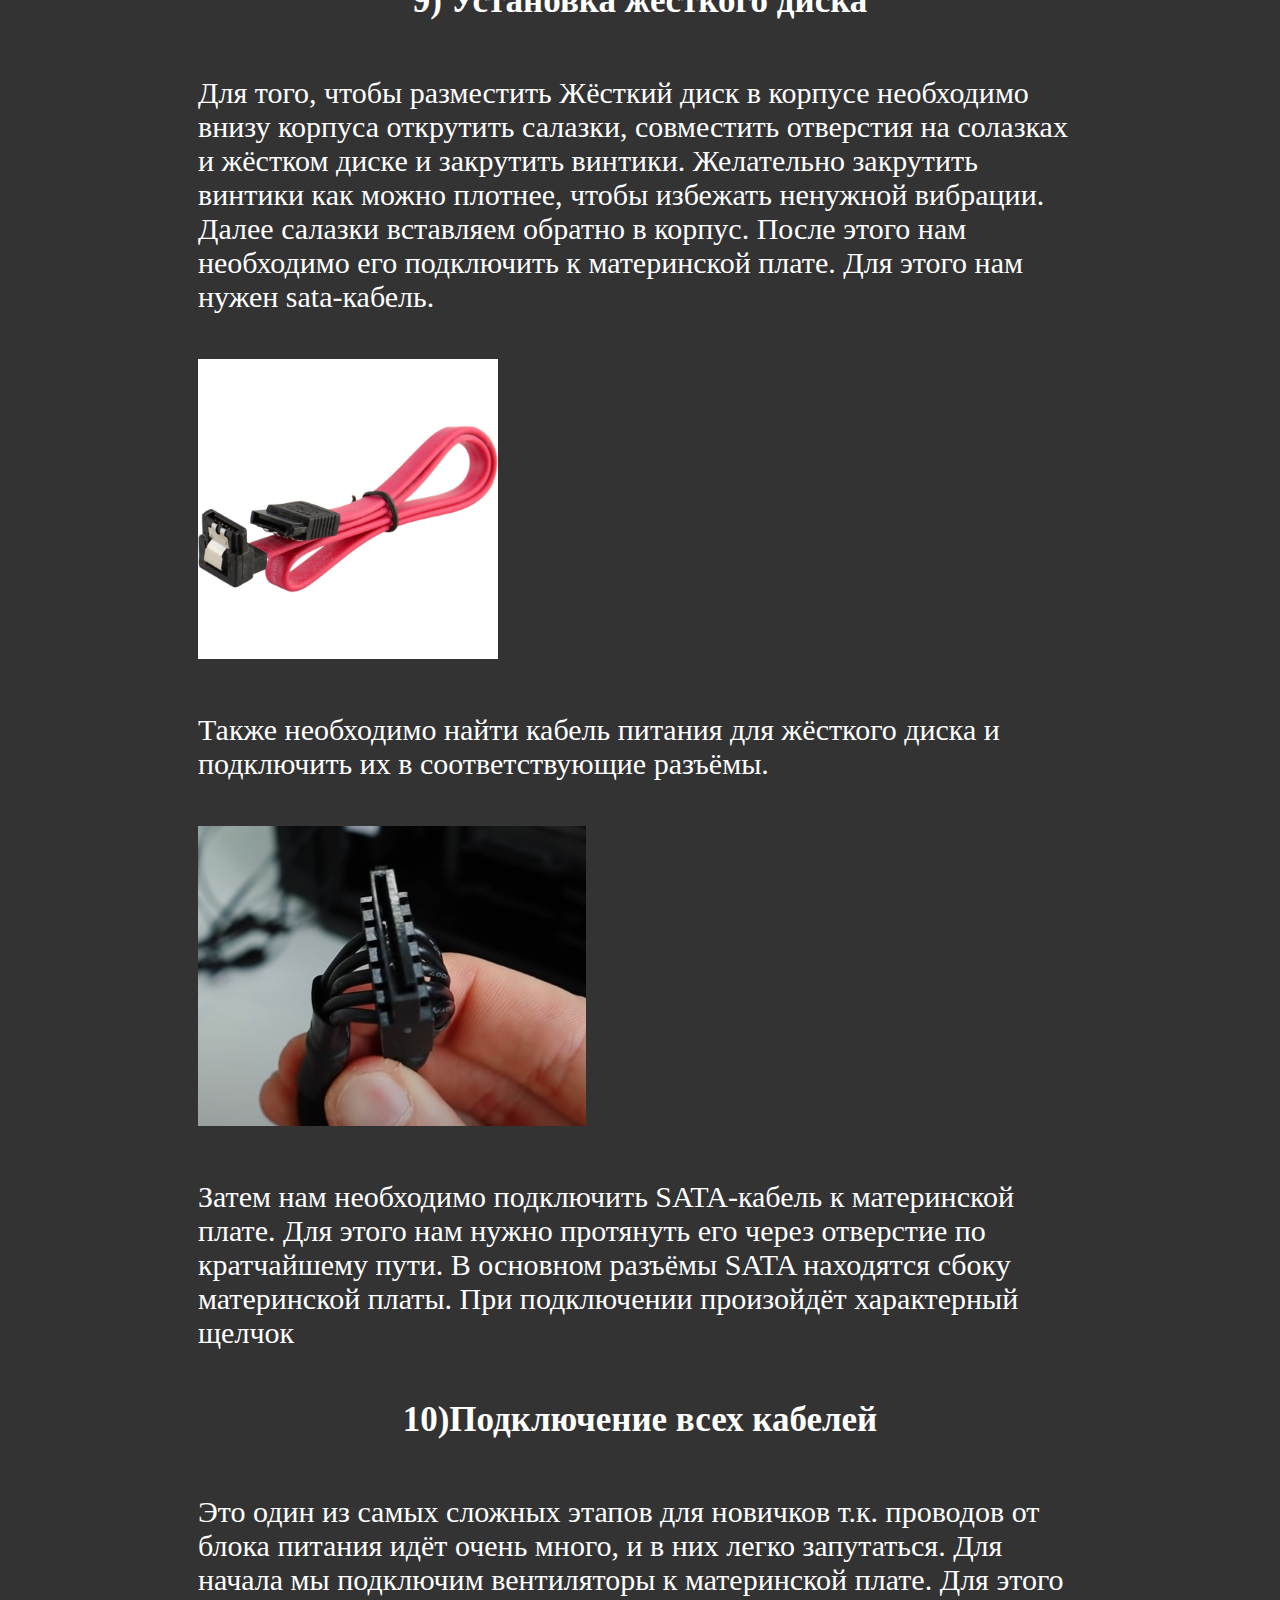
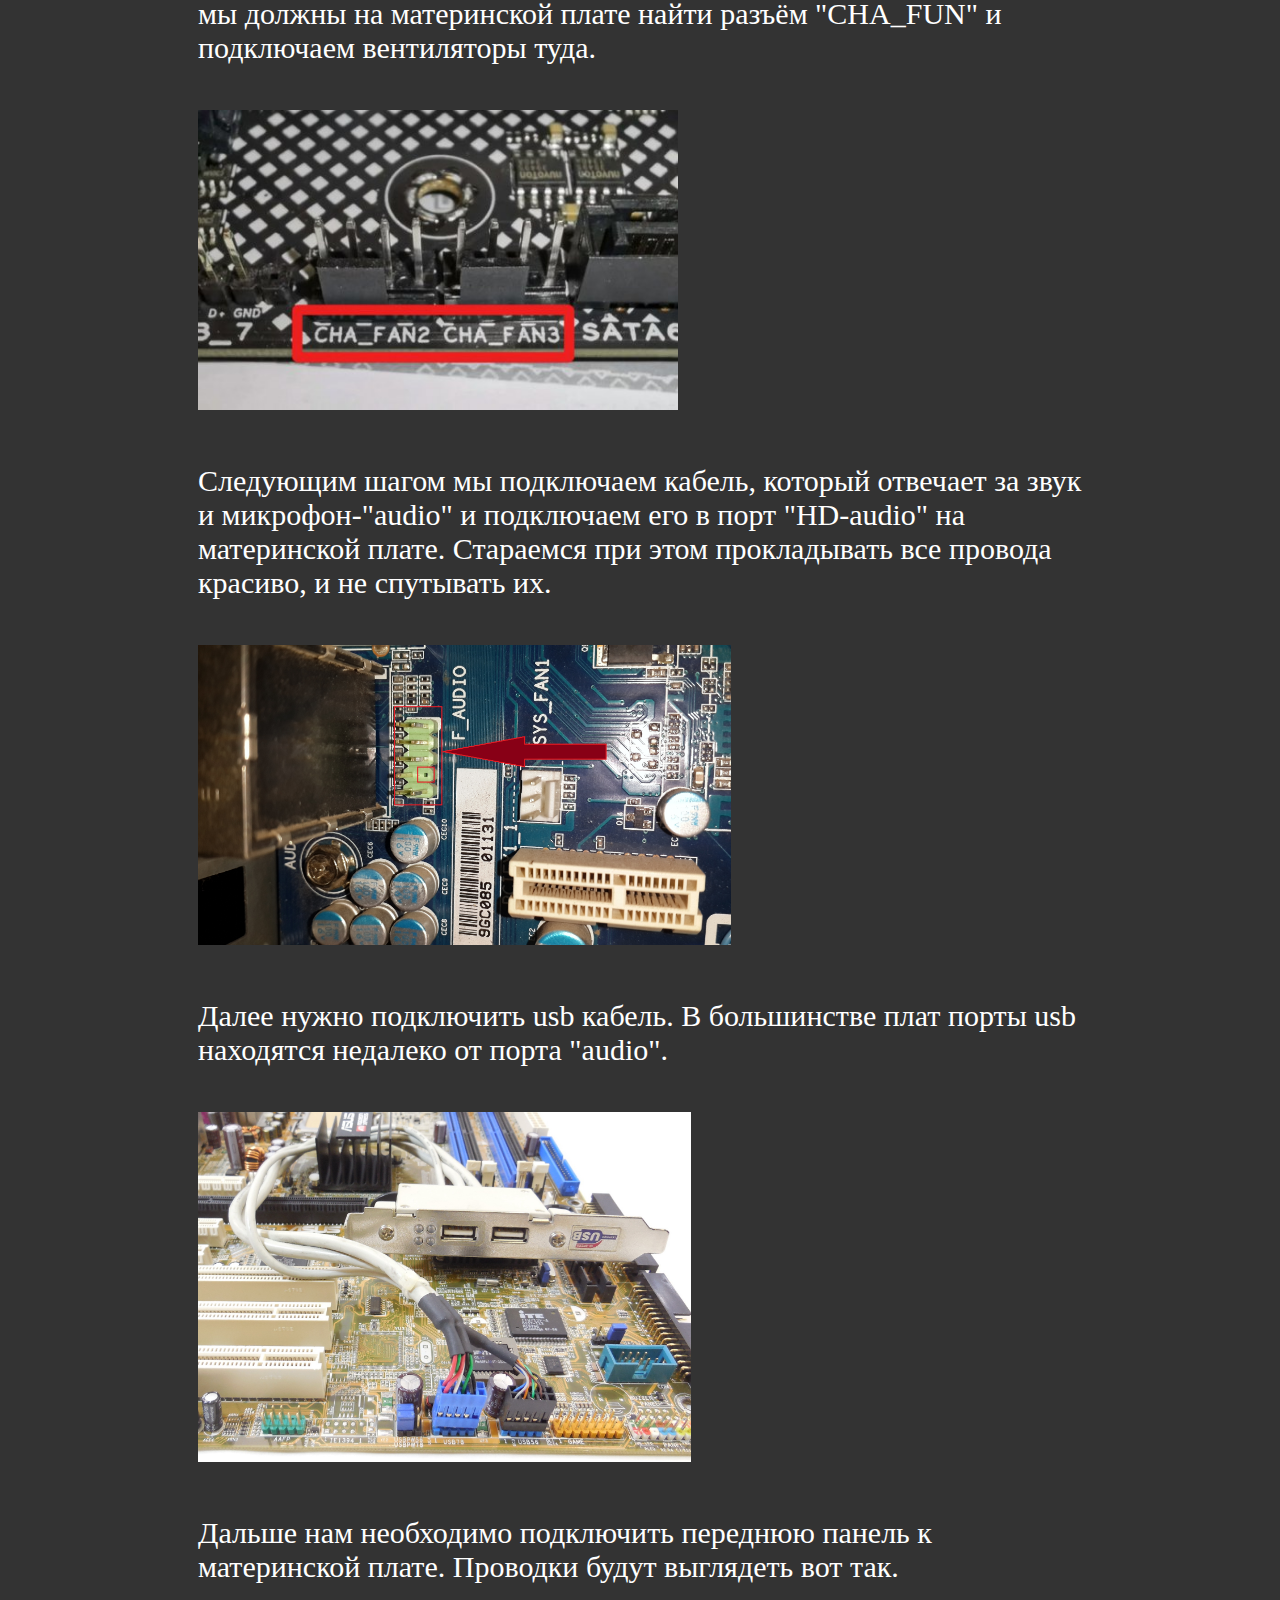
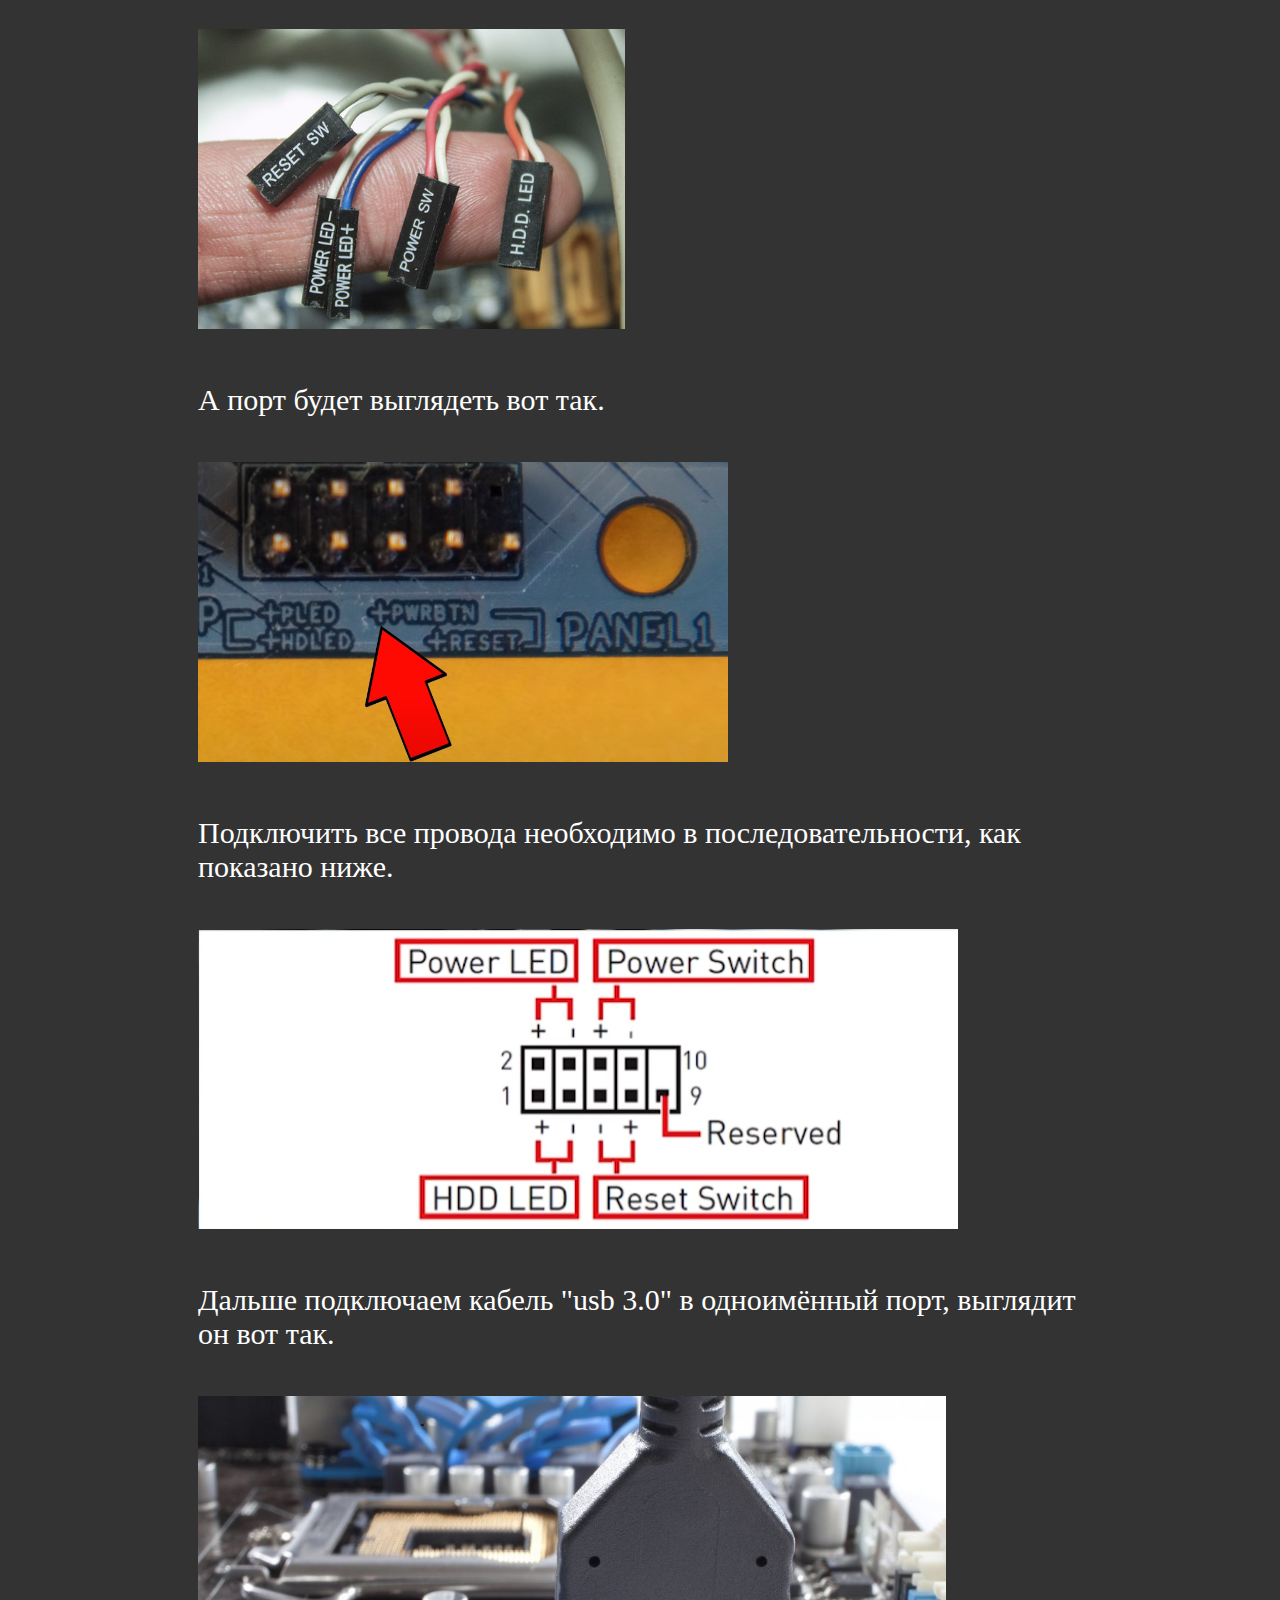
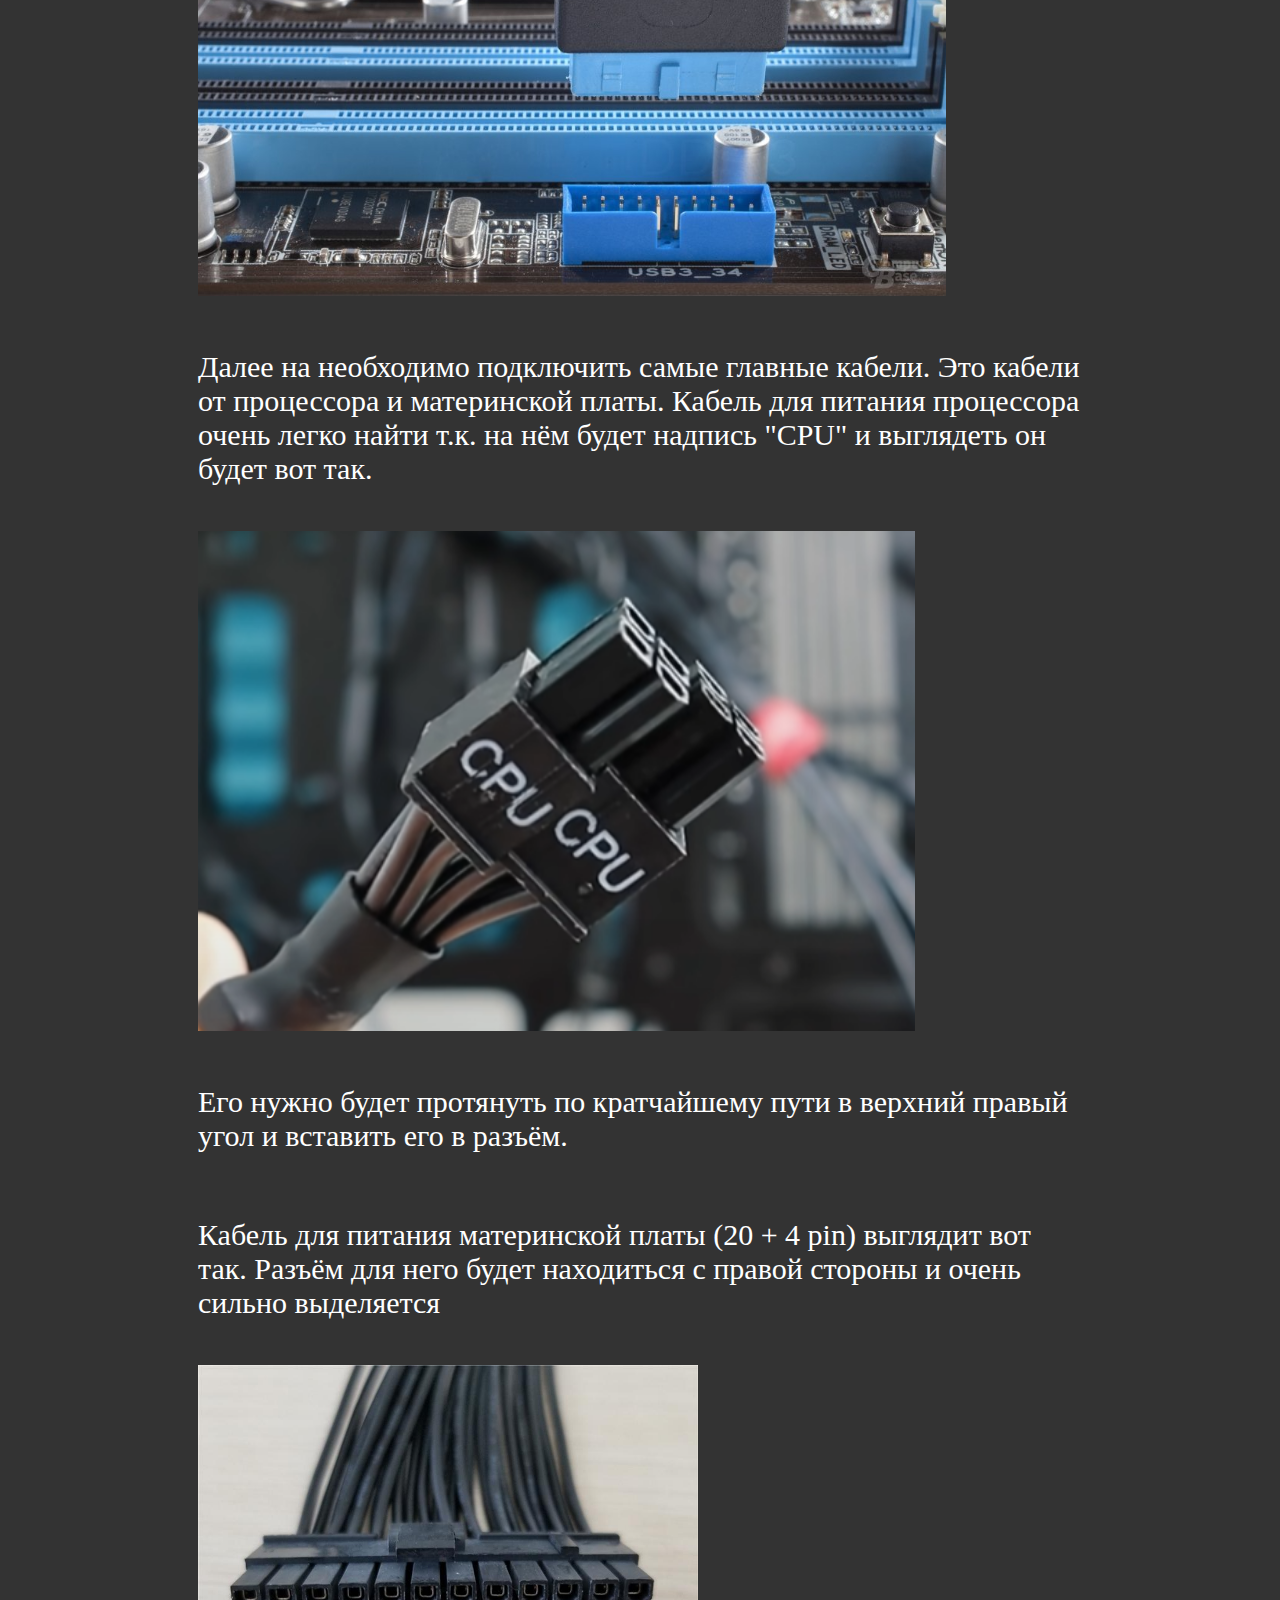
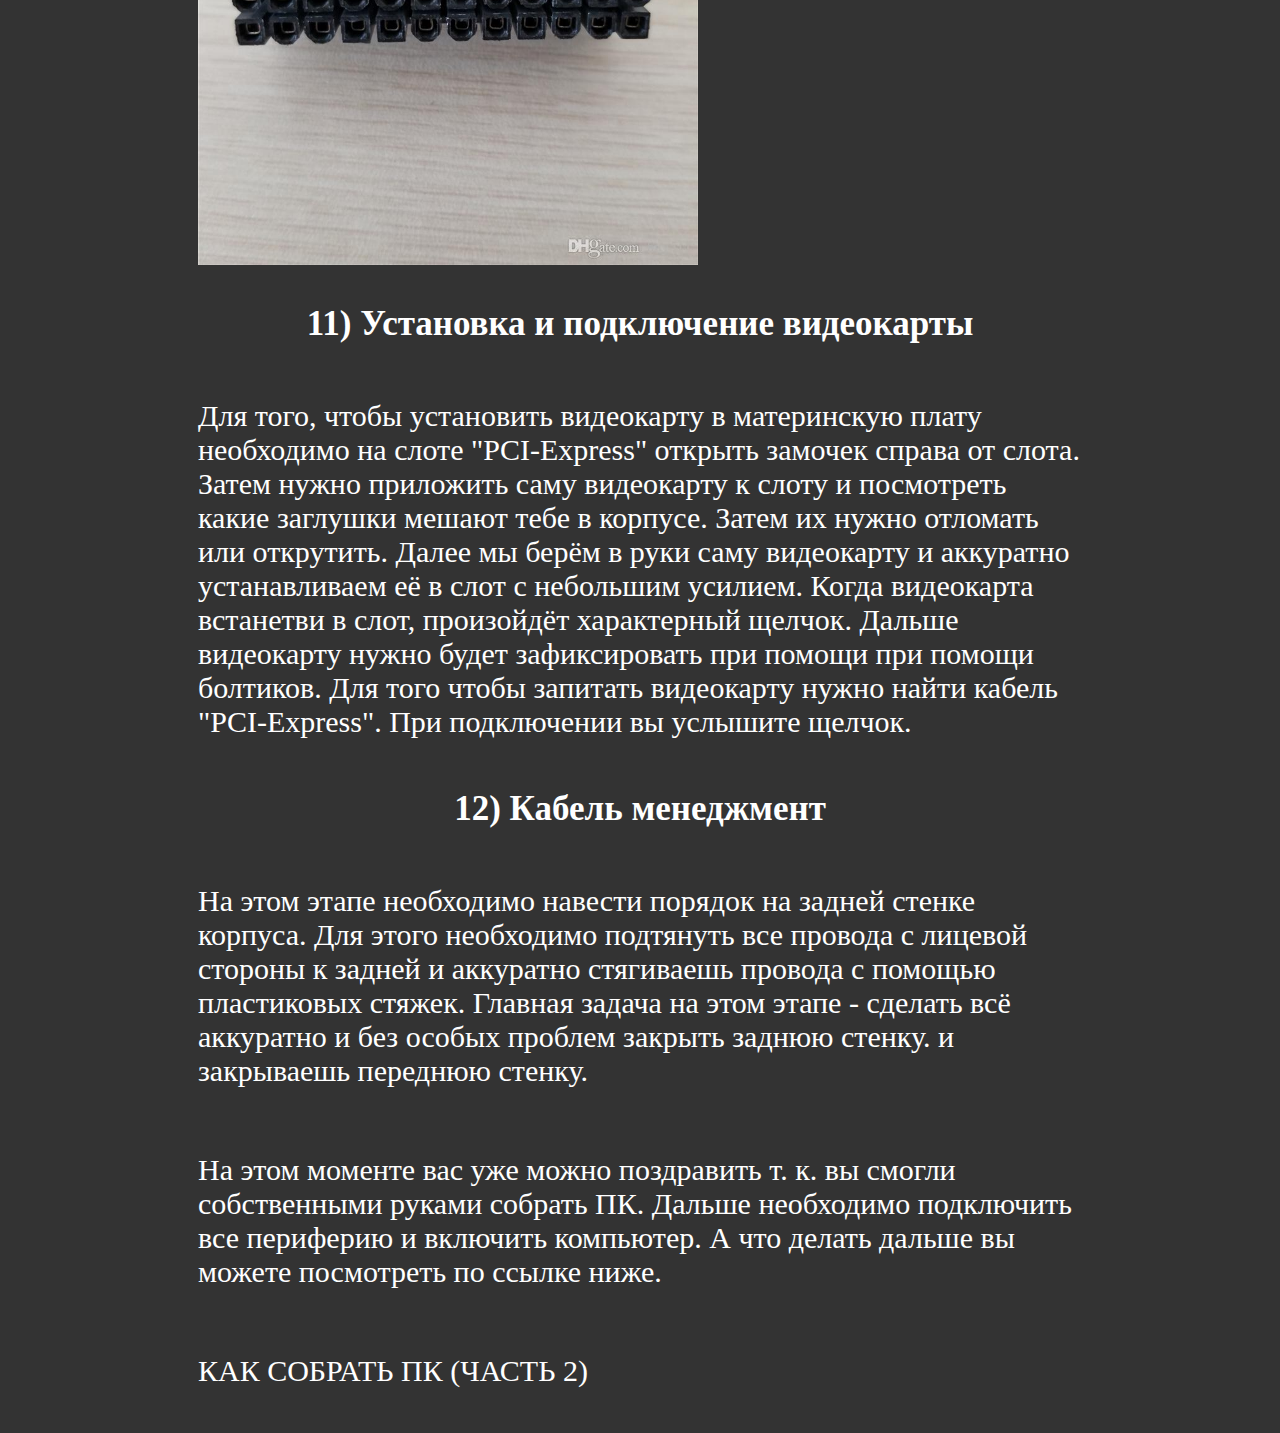
<file: how_to_build_a_pc.html>
<!DOCTYPE html>
<html lang="ru">
<head>
    <meta charset="UTF-8">
    <title>Как собрать ПК</title>
</head>
<body bgcolor= #333>
  <link rel="stylesheet" href="index_for_build_pc_1.css">
  <div class="topnav">
  <a class="главная" href="index.html">Главная</a>
  <a href="./how_to_choose_parts_of_pc.html">  Как подобрать комплектующие для ПК</a>
  <a href="./index.html#comp">Готовые сборки</a>
  <a href="./how_to_build_a_pc.html" class="active">Как собрать ПК(часть 1)</a>
  <a href="./how_to_build_a_pc_2.html">Что делать после сборки ПК?</a>
  <a href="index.html#pref">Как подобрать периферию</a>
  <a href="./about.html">О нас</a>
  </div>
  <h1 > Как самостоятельно собрать компьютер</h1>

  <img src="./sborka_pc.jpg" alt="sborka_pc" width="700px" style="margin-left: 600px;">

   <p > Если вы решили собрать компьютер самостоятельно, то вас вероятнее всего пугает этот процесс из-за того,
        что вы боитесь что-нибудь сломать или не знаете что и куда нужно подключать.
        На самом деле, не стоит волноваться. Сборка компьютера чуть сложнее сборки конструктора LEGO.
        Главное — соблюдать определённые правила, и никуда не торопиться.
        А в следующей статье вы узнаете, что делать после сборки, и как скачать Windows.
    </p>
  <h2> Порядок сборки ПК</h2>

  <ol class="push">
        <li> <a href="#Preparation" >Подготовка </a></li>
        <li> <a href="#CPU">Установка ЦП(процессора) </a></li>
        <li> <a href="#operativnya_pamyat">Установка оперативной памяти </a></li>
        <li> <a href="#ssdm2">Установка SSD M2(если есть) </a></li>
        <li> <a href="#vent">Установка кулера </a></li>
        <li> <a href="#kor">Распаковка корпуса и установка дополнительных вентиляторов в корпус </a></li>
        <li> <a href="#BP">Установка блока питания  </a></li>
        <li> <a href="#moth">Установка в корпус материнской платы </a></li>
        <li> <a href="#hard">Установка жёсткого диска</a></li>
        <li> <a href="#connect">Подключение всех кабелей </a></li>
        <li> <a href="#GPU">Установка и подключение видеокарты </a></li>
        <li> <a href="#k_m">Кабель менеджмент  </a></li>
  </ol>
        <h3 id="Preparation"> 1) Подготовка </h3>

    <p> Для сборки ПК необходимо подготовить какую-либо ёмкость для
        sata проводов, винтиков, крестовую отвёртку,
        маленькая крестовая отвёртка (понадобиться для установки SSD M2),
        а также пластиковые стяжки для кабель-менеджмента.
        Также необходимо понимать, что если это ваша первая
        сборка, то на неё вы можете потратить весь день.
    </p>

        <h3 id="CPU"> 2) Установка ЦП(процессора)</h3>

    <p>
        Распаковываем материнскую плату и ищем в центре платы сокет для процессора.
    </p>
        <img src="./socet.png" alt="socet" width="600px" style="margin-left: 190px; ">

    <p>
        Затем, нам необходимо аккуратно раскрыть сокет.
        Для этого нужно аккуратно отогнуть металлическую планку.
        Далее берём свой процессор и установливаем его в сокет.
        Важно перед этим убедиться, в том, что вы установили процессор в соответствии с ключами.
        На углу материнской платы и на угле процессора есть маленький треугольник
    </p>

    <img src="./key_socet.jpg" alt="key_socet" height="390px" width="700px" style="margin-left: 190px; " >
    <p> Вы почувствуете, что процессор будто провалился в сокет и встал в пазы. Далее закрываем рычажок. </p>

    <h3 id="operativnya_pamyat" > 3) Установка оперативной памяти</h3>
    <p>На оперативной памяти ищем ключ, в виде прорези. Также и на материнской плате есть ключ.
        Их нужно сопоставить и установить оперативную память, перед этим открыв слот оперативной памяти,
        отогнув специальные замки.
        Как только память встанет в слот вы услышите щелчок, а ключи закроются.
    </p>
    <img src="./Operativnaya_pamyat.jpg" alt="key_Operativaya_pamyat" height="130px" style="margin-left: 190px; " >
    <h1> Важно!
    </h1>
    <p> Если у вас 2 плашки оперативной памяти, то и нужно установить через одну.
    Это необходимо для активации двухканального режима, который поможет увеличить производительность вашего компьютера.</p>
    <img src="./2_plashki.jpeg" alt="key_Operativaya_pamyat" height="330px" style="margin-left: 190px; " >
    <h3 id="ssdm2"> 4) Установка SSD M2</h3>
    <p>
        SSD M2 удобен тем, что к нему не требуется подключать какие-либо провода.
        Для того чтобы его подключить, находим нужный слот и аккуратно, без лишних усилий вставляем в слот.
        Когда мы установим его в разъём SSD приподнимется.
        Затем берём маленький винтик, который шёл в комплекте с материнской платой.
        Не сильно надавливая на SSD, опускаем его вниз и аккуратно закручиваем винтик.
    </p>
    <img src="./ssdm2.jpg" alt="ssdm2" height="300px" style="margin-left: 190px; ">

    <h3 id="vent"> 5)Установка системы охлаждения на ЦП</h3>
    <p> Для начала нужно нанести термопасту на процессор. Для этого нам необходимо обработать процессор чем-нибудь на основе спирта,
        если на него уже наносилась термопаста до этого,
        затем нанести новую термопасту на процессор.(Как наносить термопасту можно посмотреть здесь).
        Но если у вас в компьютере в качестве системы охлаждения процессора используется кулер от Intel или от AMD,
        то на процессор наносить термопасту не потребуется т.к.
        термопаста уже нанесена на пластину кулера.
    </p>
    <p>Для того, чтобы установить кулер необходимо посмотреть в инструкцию т. к.
        сейчас выпускается много различных по строению вертушек и общего алгоритма для установки не существует.
    </p>

    <h3 id="kor">6)Распаковка корпуса и установка дополнительных вентиляторов в корпус </h3>
    <p> На этом этапе нам необходимо распаковать корпус для нашего ПК.
        А также необходимо установить дополнительные вентиляторы на вдув и выдув(для чего они нужны рассказано в зтой статье)</p>

    <h3 id="BP"> 7) Установка блока питания </h3>
    <p> На этом этапе нам необходимо установить наш блок питания в корпус. В большинстве корпусов место под установку БП находится снизу.
        В таком случае устанавливаем БП вентилятором вниз и не забываем закрепить блок питания при помощи болтов, которые идут в комплекте с БП. </p>
    <img src="./bp.jpg" alt="блок питания" height="350px" style="margin-left: 190px; " >

    <h3 id="moth"> 8) Установка в корпус материнской платы </h3>
    <p>Перед тем, как установить материнскую плату в корпус нужно поставить заглушку, которая идёт в комплекте с материнской платой.  </p>
    <img src="./zaglushka.jpg" alt="заглушка для материнской платы" height="200px" style="margin-left: 190px; ">

    <p> Для того, чтобы установить материнскую плату в корпус необходимо сначала приложить саму плату к стенке корпуса и посмотреть,
        где находятся отверстия конкретно под твою плату. Далее необходимо взять стандофы и закрутить их в необходимые отверстия. Важно учитывать то,
        что необходимо закрутить столько стандофов, сколько необходимо. Ни в коем случае нельзя закручивать лишние стандофы т.к. они могут касаться материнской платы
         и вызвать замыкание. И нельзя оставлять пустые места для крепления платы т.к. она будет "висеть", а это может привести к поломке,
        особенно если у вас тяжёлая материнская плата. Далее нужно взять материнскую плату и аккуратно прислоняешь к основанию корпуса,
        попадая всеми разъёмами к заглушке материнской платы. Далее аккуратно прикручиваем материнскую плату при помощи болтиков.
        После того как прикрутили материнскую плату к корпусу его можно стоя.</p>

    <h3 id="hard">9) Установка жёсткого диска</h3>
    <p> Для того, чтобы разместить Жёсткий диск в корпусе необходимо внизу корпуса открутить салазки,
        совместить отверстия на солазках и жёстком диске и закрутить винтики.
        Желательно закрутить винтики как можно плотнее, чтобы избежать ненужной вибрации. Далее салазки вставляем обратно в корпус.
        После этого нам необходимо его подключить к материнской плате. Для этого нам нужен sata-кабель.
    </p>

    <img src="./sata.jpg" alt="сата кабель" height="300px" style="margin-left: 190px; ">

    <p>Также необходимо найти кабель питания для жёсткого диска и подключить их в соответствующие разъёмы. </p>
    <img src="./sata_pit.png" alt="сата кабель питания" height="300px" style="margin-left: 190px; ">
    <p>Затем нам необходимо подключить SATA-кабель к материнской плате. Для этого нам нужно протянуть его через отверстие по кратчайшему пути.
        В основном разъёмы SATA находятся сбоку материнской платы. При подключении произойдёт характерный щелчок </p>

    <h3 id="connect">10)Подключение всех кабелей</h3>
    <p>Это один из самых сложных этапов для новичков т.к. проводов от блока питания идёт очень много, и в них легко запутаться.
        Для начала мы подключим вентиляторы к материнской плате. Для этого мы должны на материнской плате найти разъём "CHA_FUN" и подключаем вентиляторы туда.</p>

    <img src="./CHA_FAN.jpg" alt="CHA_FAN" height="300px" style="margin-left: 190px; ">

    <p>Следующим шагом мы подключаем кабель, который отвечает за звук и микрофон-"audio" и подключаем его в порт "HD-audio" на материнской плате.
        Стараемся при этом прокладывать все провода красиво, и не спутывать их.</p>

    <img src="./HD-AUDIO.jpg" alt="CHA_FAN" height="300px" style="margin-left: 190px; ">
    <P> Далее нужно подключить usb кабель. В большинстве плат порты usb находятся недалеко от порта "audio".   </P>

    <img src="./usb.jpg" alt="usb" height="350px" style="margin-left: 190px; ">

    <p>Дальше нам необходимо подключить переднюю панель к материнской плате. Проводки будут выглядеть вот так.</p>

    <img src="./front_panel.jpg" alt="CHA_FAN" height="300px" style="margin-left: 190px; ">
    <p> А порт будет выглядеть вот так. </p>
    <img src="./port_front_panel.png" alt="CHA_FAN" height="300px" style="margin-left: 190px; ">
    <p>Подключить все провода необходимо в последовательности, как показано ниже.</p>
    <img src="./perd_pan.png" alt=" " height="300px" style="margin-left: 190px; ">

    <P> Дальше подключаем кабель "usb 3.0" в одноимённый порт, выглядит он вот так. </P>
    <img src="./usb_3_0.jpg" alt=" " height="500px" style="margin-left: 190px; ">
    <p> Далее на необходимо подключить самые главные кабели. Это кабели от процессора и материнской платы.
    Кабель для питания процессора очень легко найти т.к. на нём будет надпись "CPU" и выглядеть он будет вот так.</p>
    <img src="./kabel_CPU.png" alt=" " height="500px" style="margin-left: 190px; ">
    <p>Его нужно будет протянуть по кратчайшему пути в верхний правый угол и вставить его в разъём.</p>
    <p> Кабель для питания материнской платы (20 + 4 pin) выглядит вот так. Разъём для него будет находиться с правой стороны и очень сильно выделяется </p>
    <img src="./kabel_m_b.png" alt=" " height="500px" style="margin-left: 190px; ">

    <h3 id="GPU">11) Установка и подключение видеокарты</h3>

    <p> Для того, чтобы установить видеокарту в материнскую плату необходимо на слоте "PCI-Express" открыть замочек справа от слота.
        Затем нужно приложить саму видеокарту к слоту и посмотреть какие заглушки мешают тебе в корпусе. Затем их нужно отломать или открутить.
        Далее мы берём в руки саму видеокарту и аккуратно устанавливаем её в слот с небольшим усилием.
        Когда видеокарта встанетви в слот, произойдёт характерный щелчок. Дальше видеокарту нужно будет зафиксировать при помощи при помощи болтиков.
        Для того чтобы запитать видеокарту нужно найти кабель "PCI-Express". При подключении вы услышите щелчок.
    </p>
    <h3 id="k_m">12) Кабель менеджмент </h3>
    <p> На этом этапе необходимо навести порядок на задней стенке корпуса. Для этого необходимо подтянуть все провода с лицевой стороны к задней
        и аккуратно стягиваешь провода с помощью пластиковых стяжек.
        Главная задача на этом этапе - сделать всё аккуратно и без особых проблем закрыть заднюю стенку. и закрываешь переднюю стенку. </p>
    <p> На этом моменте вас уже можно поздравить т. к. вы смогли собственными руками собрать ПК. Дальше необходимо подключить все периферию и включить компьютер.
        А что делать дальше вы можете посмотреть по ссылке ниже.</p>
  <p> <a href="how_to_build_a_pc_2.html" size="90">Как собрать ПК (часть 2) </a> </p >

</body>
</html>
</file>
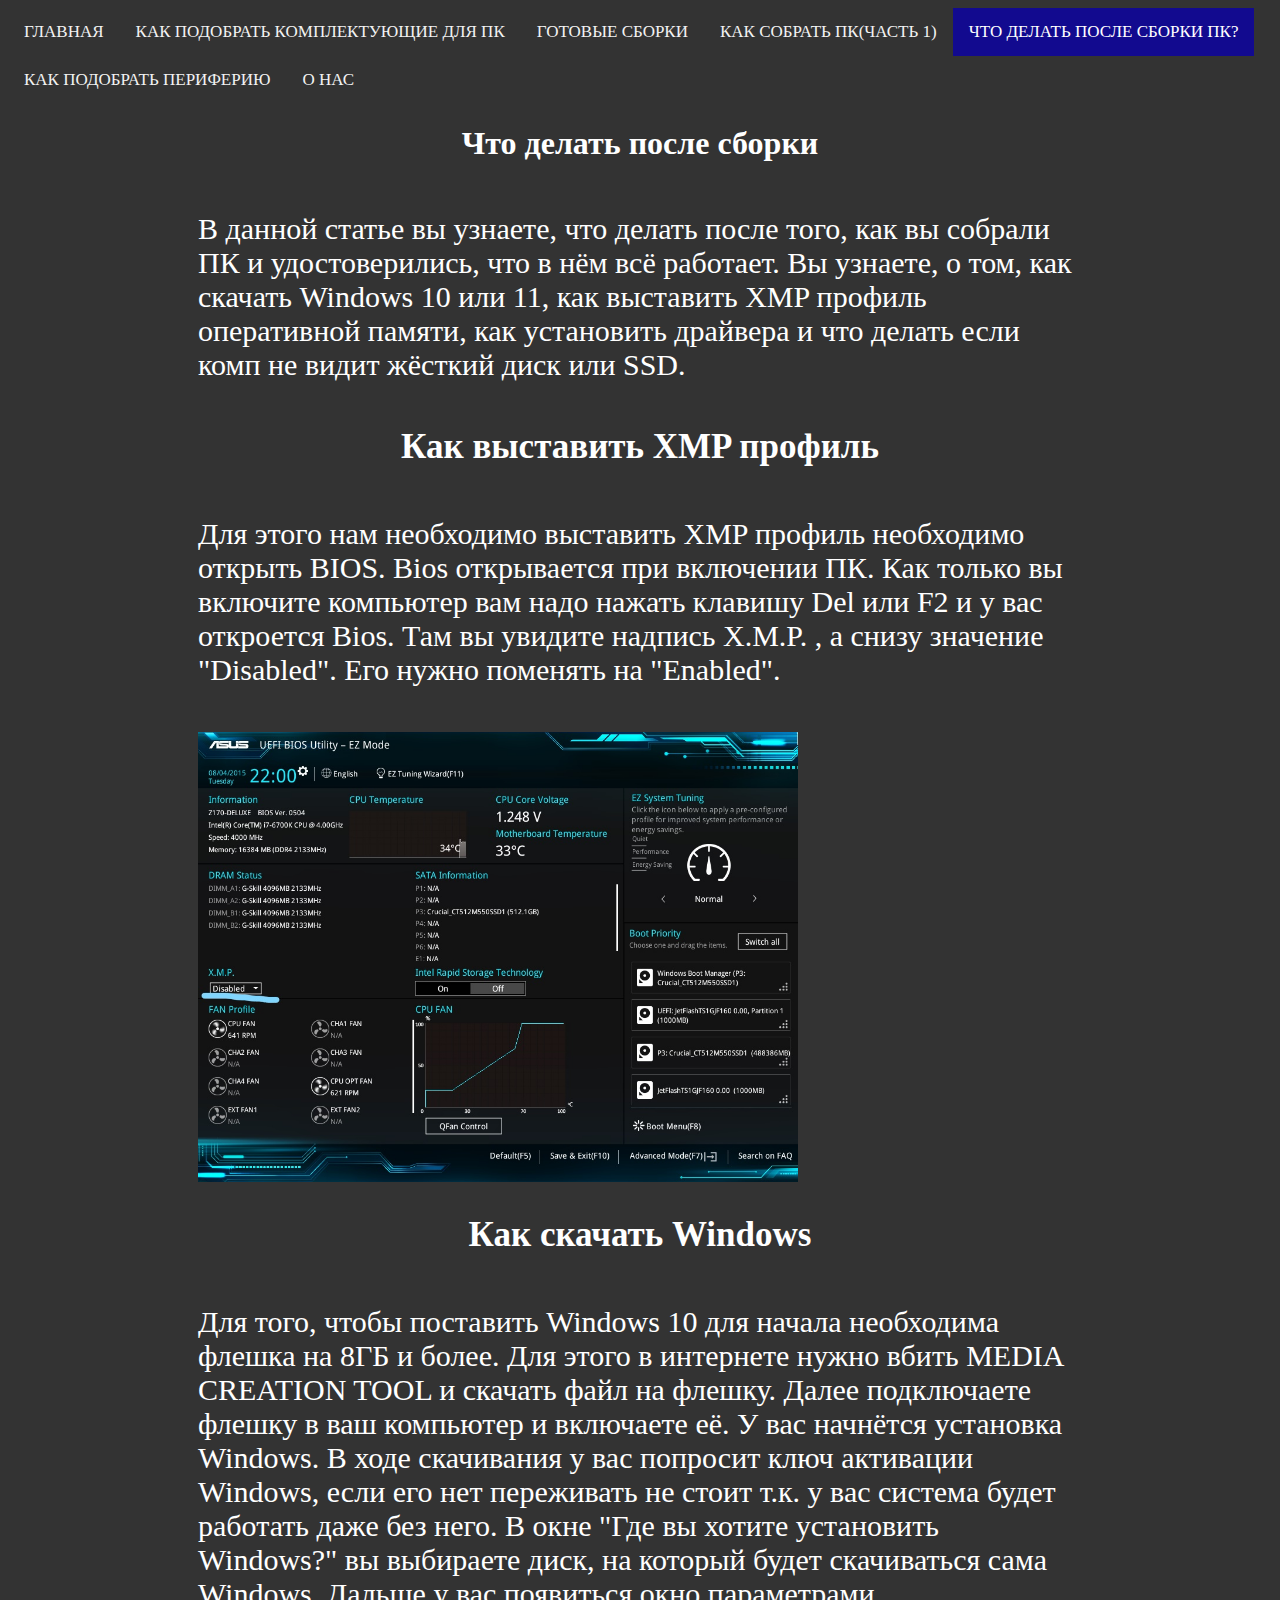
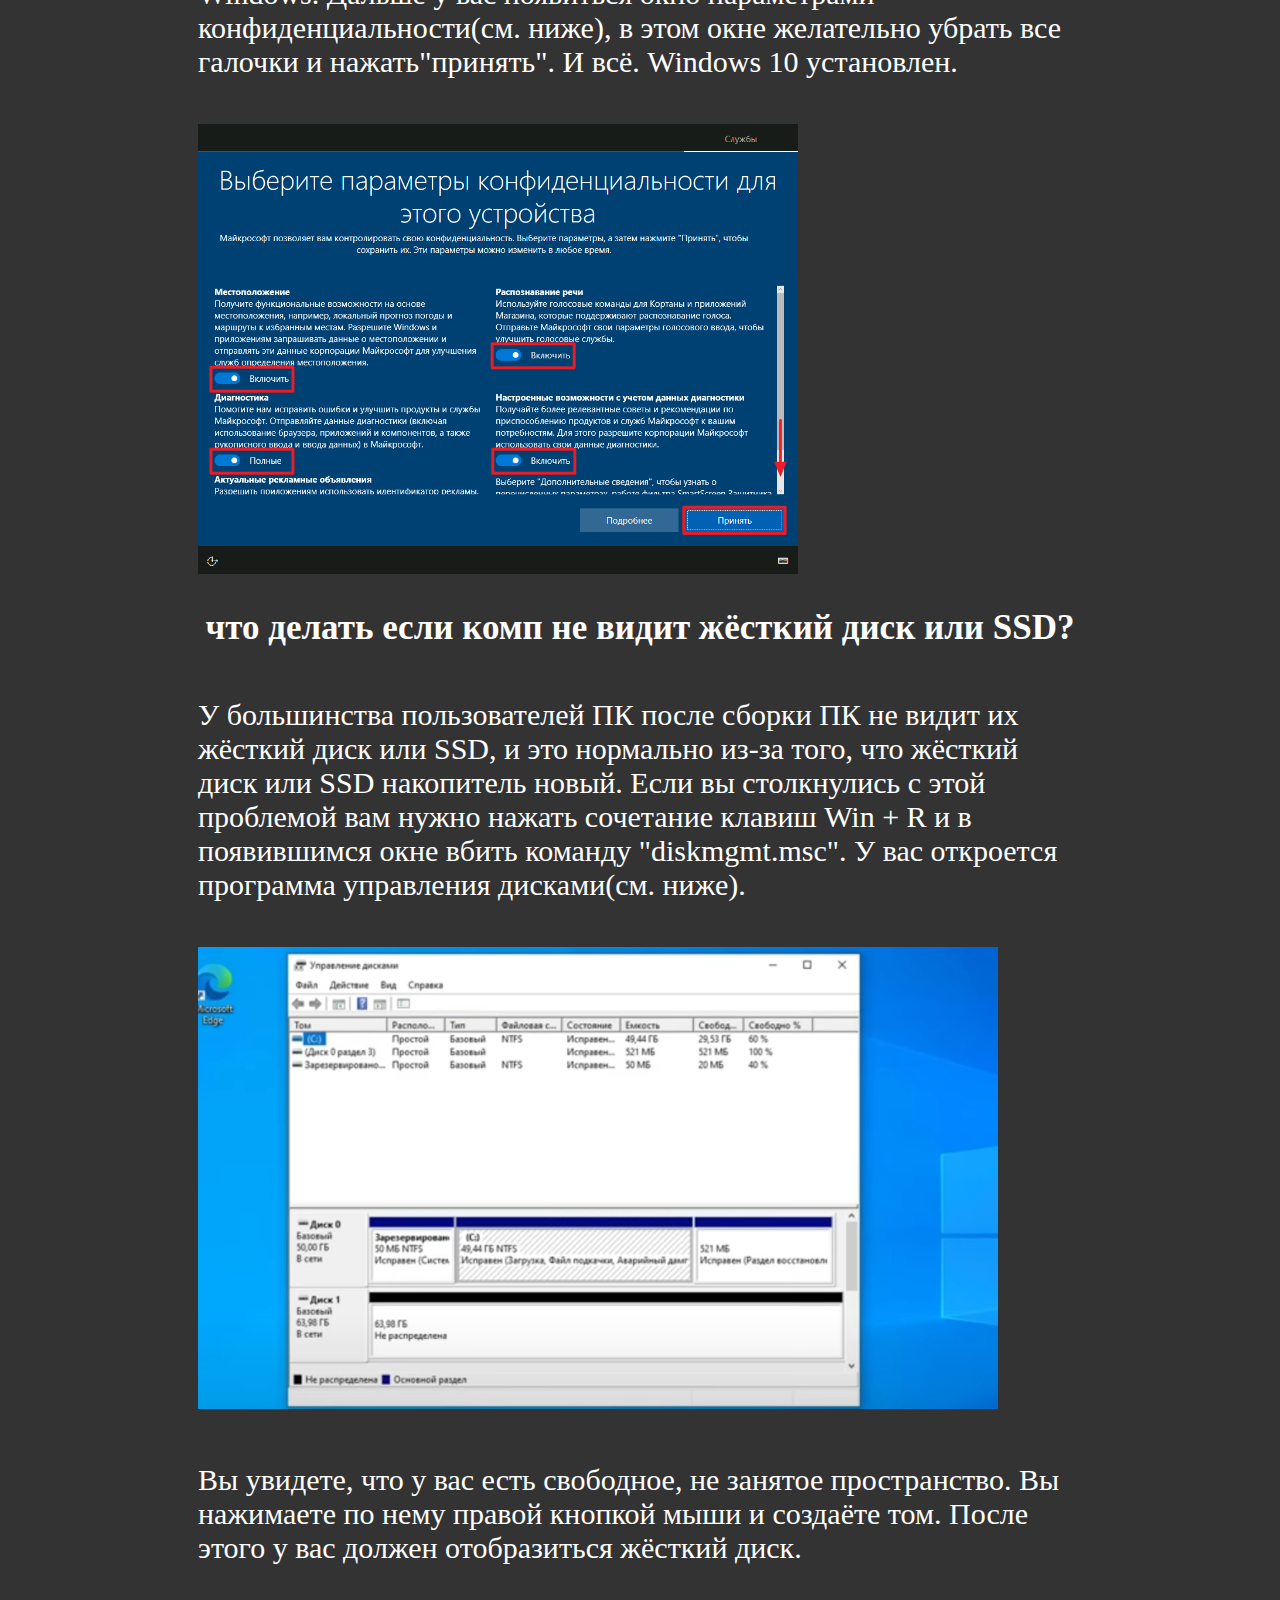
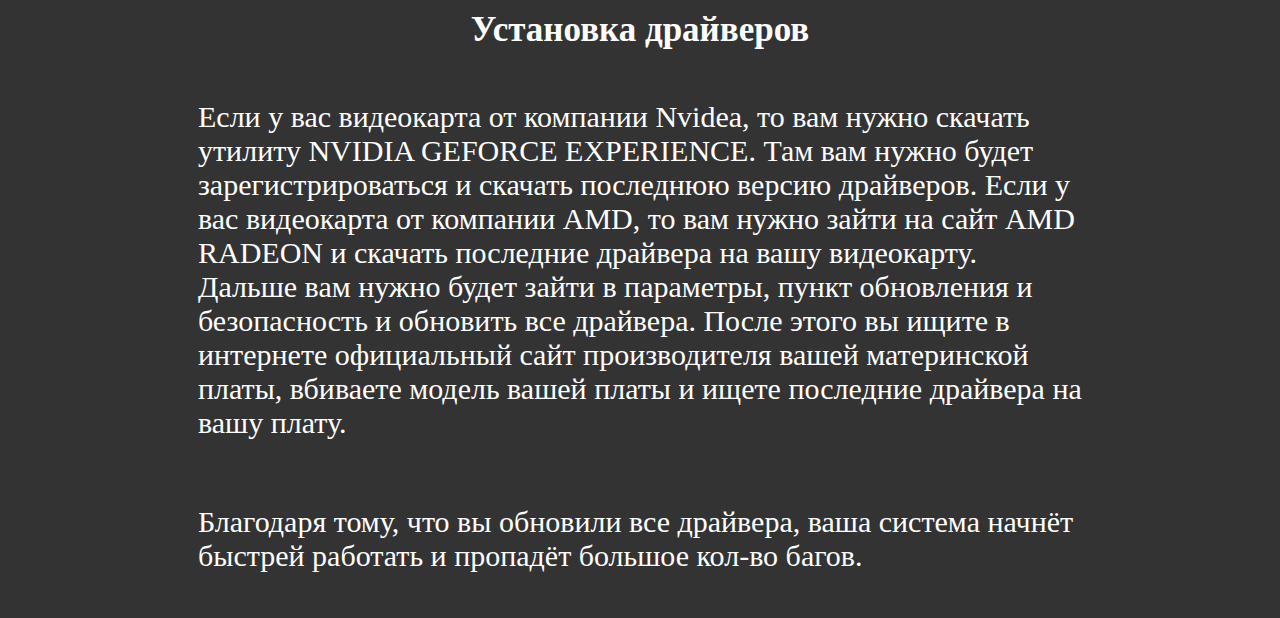
<file: how_to_build_a_pc_2.html>
<!DOCTYPE html>
<html lang="en">
<head>
    <meta charset="UTF-8">
    <title>Как собрать ПК (часть 2)</title>
</head>
<body bgcolor= #333>
<link rel="stylesheet" href="index_for_build_pc_1.css">
  <div class="topnav">
  <a class="главная" href="index.html">Главная</a>
  <a href="./how_to_choose_parts_of_pc.html">  Как подобрать комплектующие для ПК</a>
  <a href="./index.html#comp">Готовые сборки</a>
  <a href="./how_to_build_a_pc.html">Как собрать ПК(часть 1)</a>
  <a href="./how_to_build_a_pc_2.html" class="active">Что делать после сборки ПК?</a>
  <a href="index.html#pref">Как подобрать периферию</a>
  <a href="./about.html">О нас</a>
  </div>
    <h1 > Что делать после сборки </h1>
    <p> В данной статье вы узнаете, что делать после того, как вы собрали ПК и удостоверились, что в нём всё работает.
        Вы узнаете, о том, как скачать Windows 10 или 11, как выставить XMP профиль оперативной памяти,
        как установить драйвера и что делать если комп не видит жёсткий диск или SSD.
    </p>
    <h2> Как выставить XMP профиль</h2>
    <p> Для этого нам необходимо выставить XMP профиль необходимо открыть BIOS. Bios открывается при включении ПК.
        Как только вы включите компьютер вам надо нажать клавишу Del или F2 и у вас откроется Bios. Там вы увидите надпись X.M.P. ,
        а снизу значение "Disabled". Его нужно поменять на "Enabled".</p>

    <img src="./bios.jpg" alt="bios" width="600px" style="margin-left: 190px; ">

    <h2> Как скачать Windows</h2>
    <p>Для того, чтобы поставить Windows 10 для начала необходима флешка на 8ГБ и более. Для этого в интернете нужно вбить
        <a href="https://drive.google.com/file/d/11OeUG4sfYxxs9vnRxPGwTGDtsbEPnAJY/view" target="_blank" >Media Creation Tool</a> и скачать файл на флешку.
        Далее подключаете флешку в ваш компьютер и включаете её. У вас начнётся установка Windows.
        В ходе скачивания у вас попросит ключ активации Windows,
        если его нет переживать не стоит т.к. у вас система будет работать даже без него.
        В окне "Где вы хотите установить Windows?" вы выбираете диск, на который будет скачиваться сама Windows.
        Дальше у вас появиться окно параметрами конфиденциальности(см. ниже), в этом окне желательно убрать все галочки и нажать"принять". И всё.
        Windows 10 установлен. </p>

    <img src="./parametrbI.png" alt="bios" width="600px" style="margin-left: 190px; ">

    <h2> что делать если комп не видит жёсткий диск или SSD?</h2>
    <p> У большинства пользователей ПК после сборки ПК не видит их жёсткий диск или SSD, и это нормально из-за того,
        что жёсткий диск или SSD накопитель новый.
        Если вы столкнулись с этой проблемой вам нужно нажать сочетание клавиш Win + R
        и в появившимся окне вбить команду "diskmgmt.msc". У вас откроется программа управления дисками(см. ниже).
    </p>
    <img src="./diskmgmt.png" alt="diskmgmt" width="800px" style="margin-left: 190px; ">

    <p> Вы увидете, что у вас есть свободное, не занятое пространство. Вы нажимаете по нему правой кнопкой мыши и создаёте том.
        После этого у вас должен отобразиться жёсткий диск.</p>

    <h2> Установка драйверов </h2>
    <p> Если у вас видеокарта от компании Nvidea, то вам нужно скачать утилиту
    <a href="https://www.nvidia.com/ru-ru/geforce/geforce-experience/" target="_blank">NVIDIA GeForce Experience. </a>
    Там вам нужно будет зарегистрироваться и скачать последнюю версию драйверов. Если у вас видеокарта от компании AMD, то вам нужно зайти на сайт
    <a href="https://www.amd.com/en/support" target="_blank"> AMD Radeon </a> и скачать последние драйвера на вашу видеокарту.
        Дальше вам нужно будет зайти в параметры, пункт обновления и безопасность и обновить все драйвера.
        После этого вы ищите в интернете официальный сайт производителя вашей материнской платы,
        вбиваете модель вашей платы и ищете последние драйвера на вашу плату. </p>
    <p> Благодаря тому, что вы обновили все драйвера, ваша система начнёт быстрей работать и пропадёт большое кол-во багов.</p>




</body>
</html>
</file>
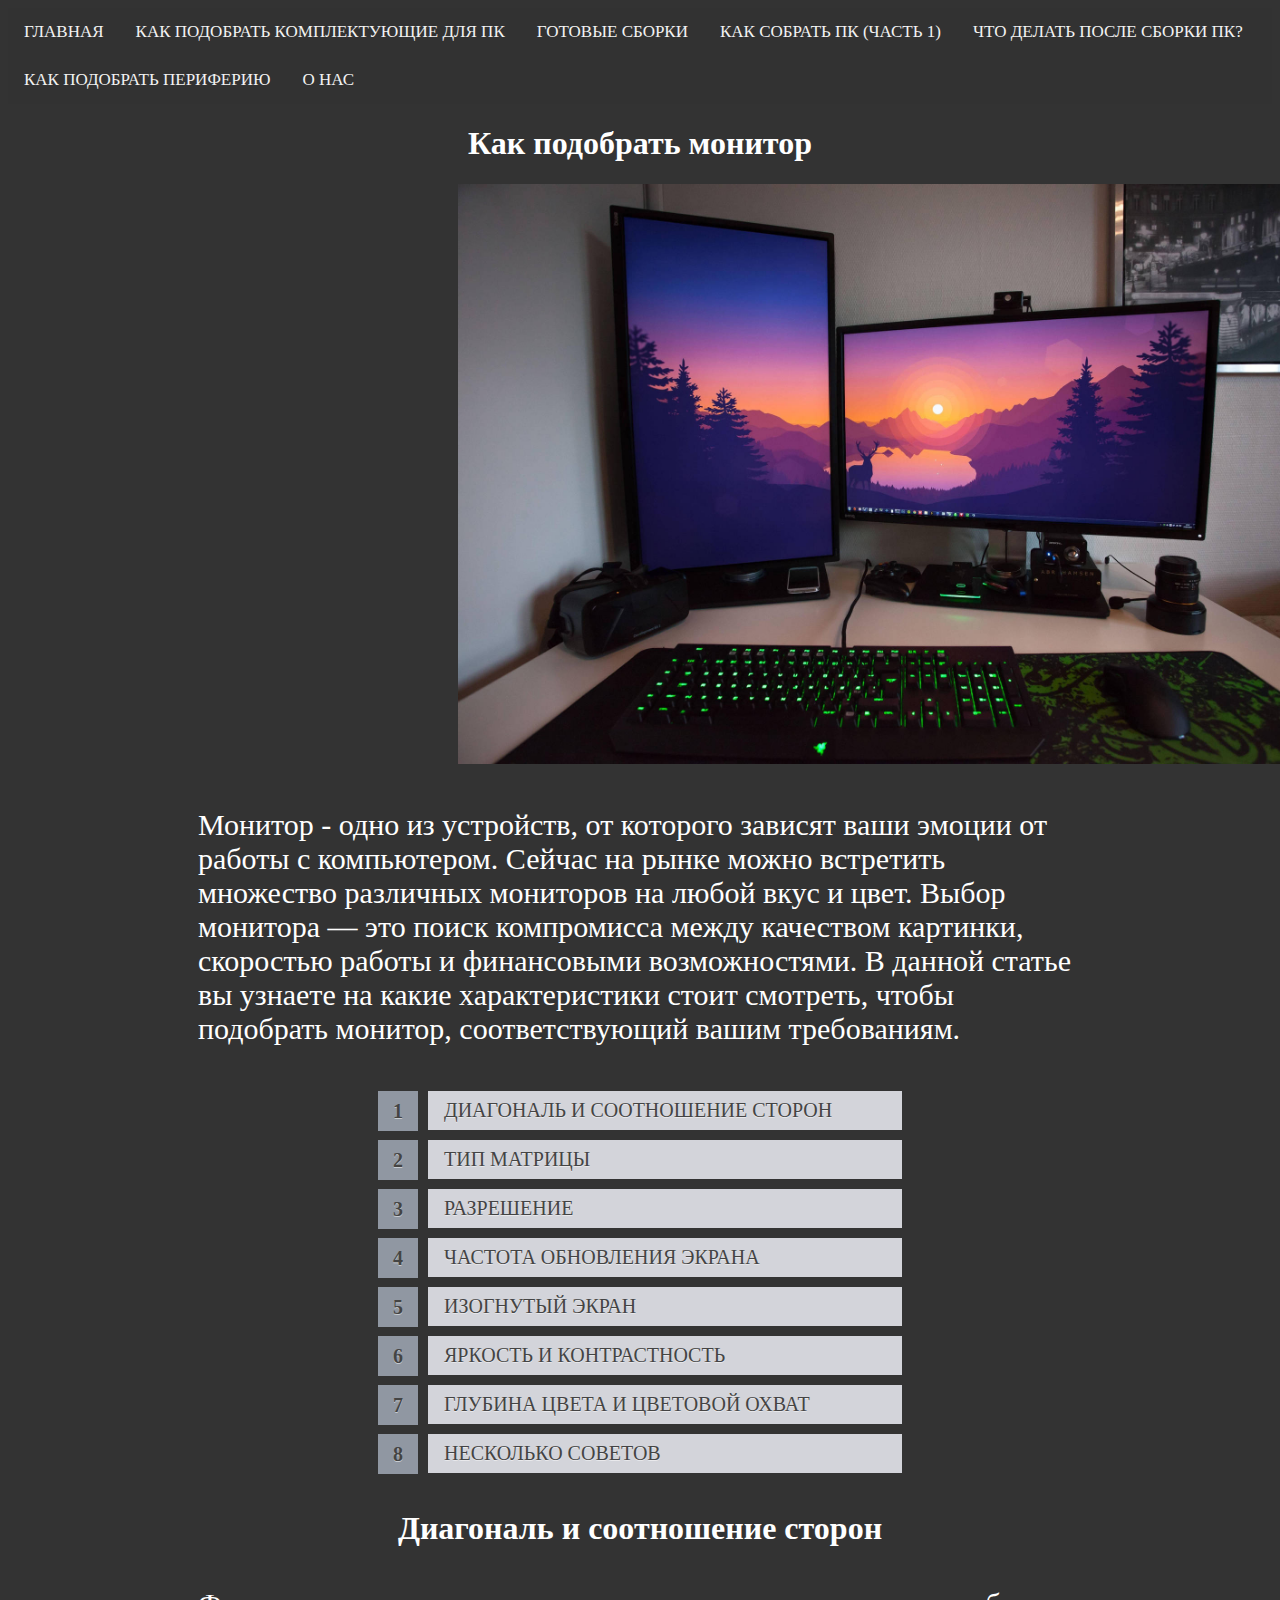
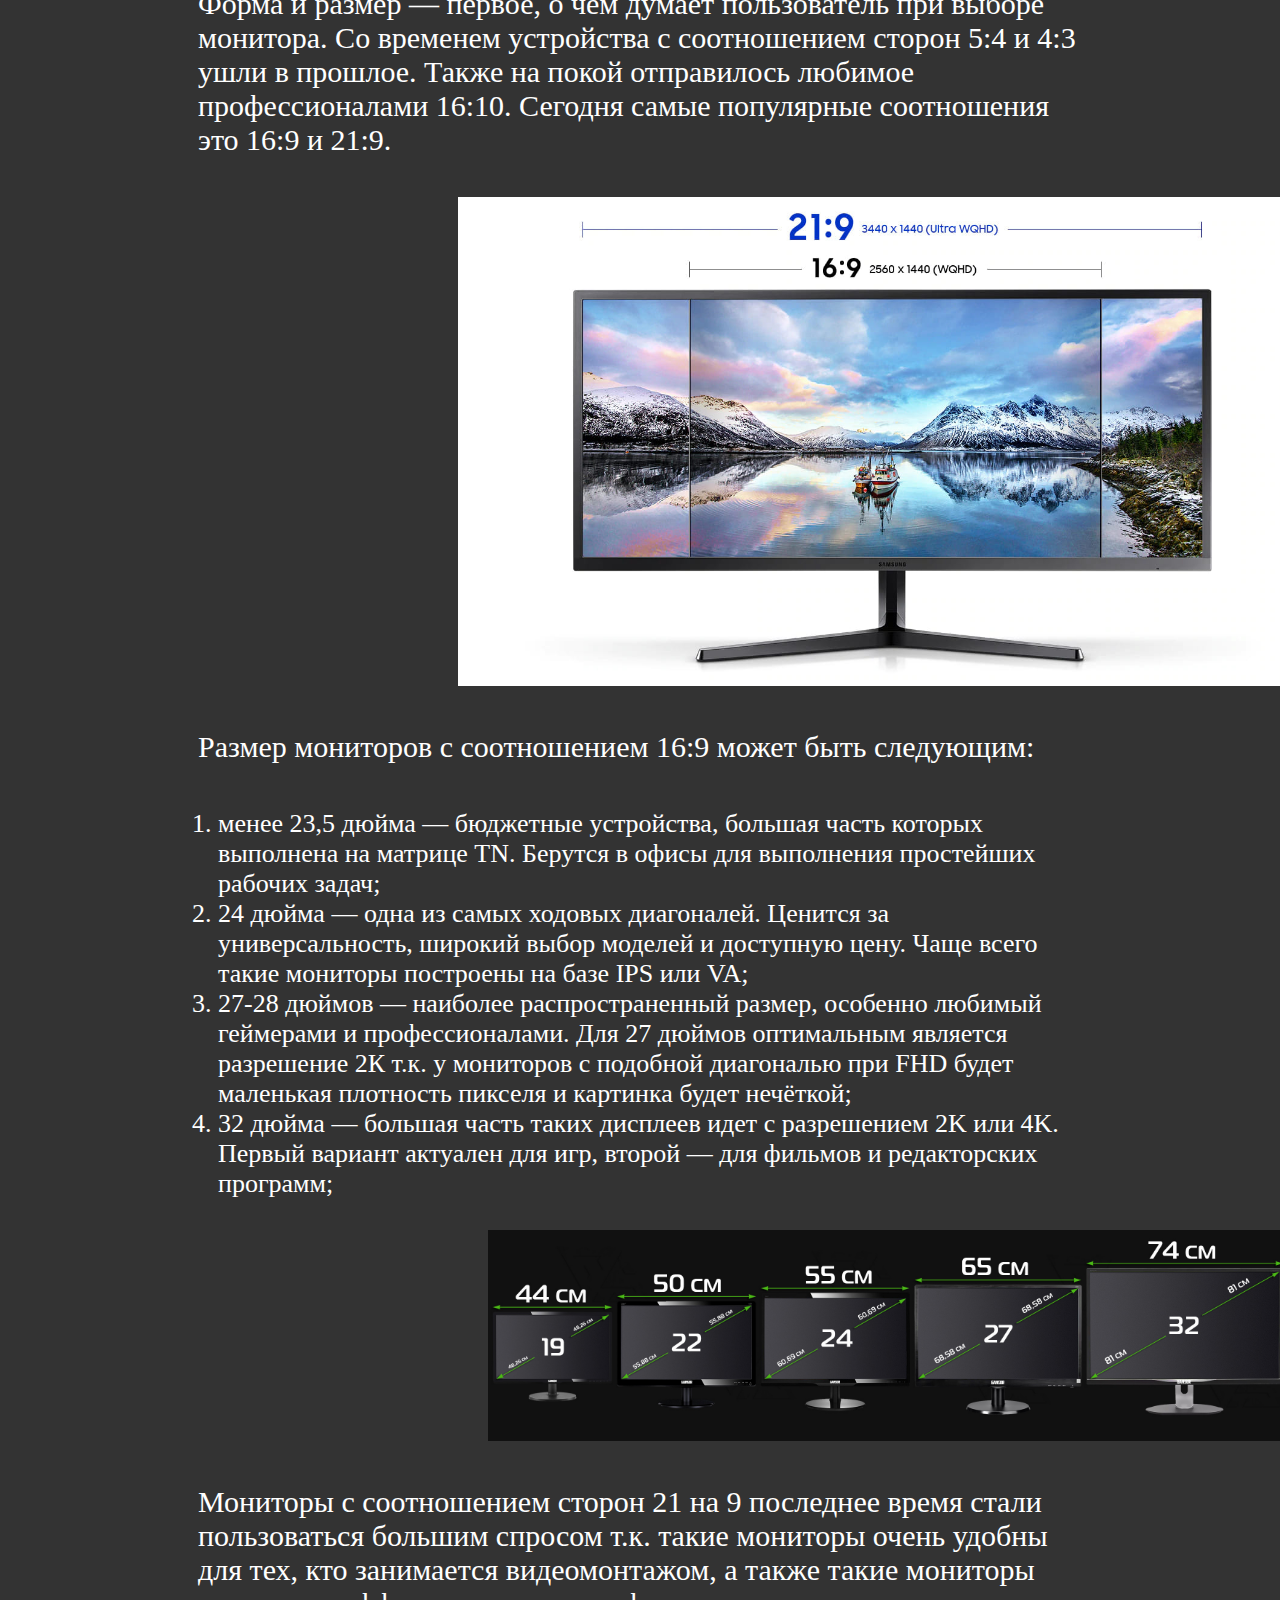
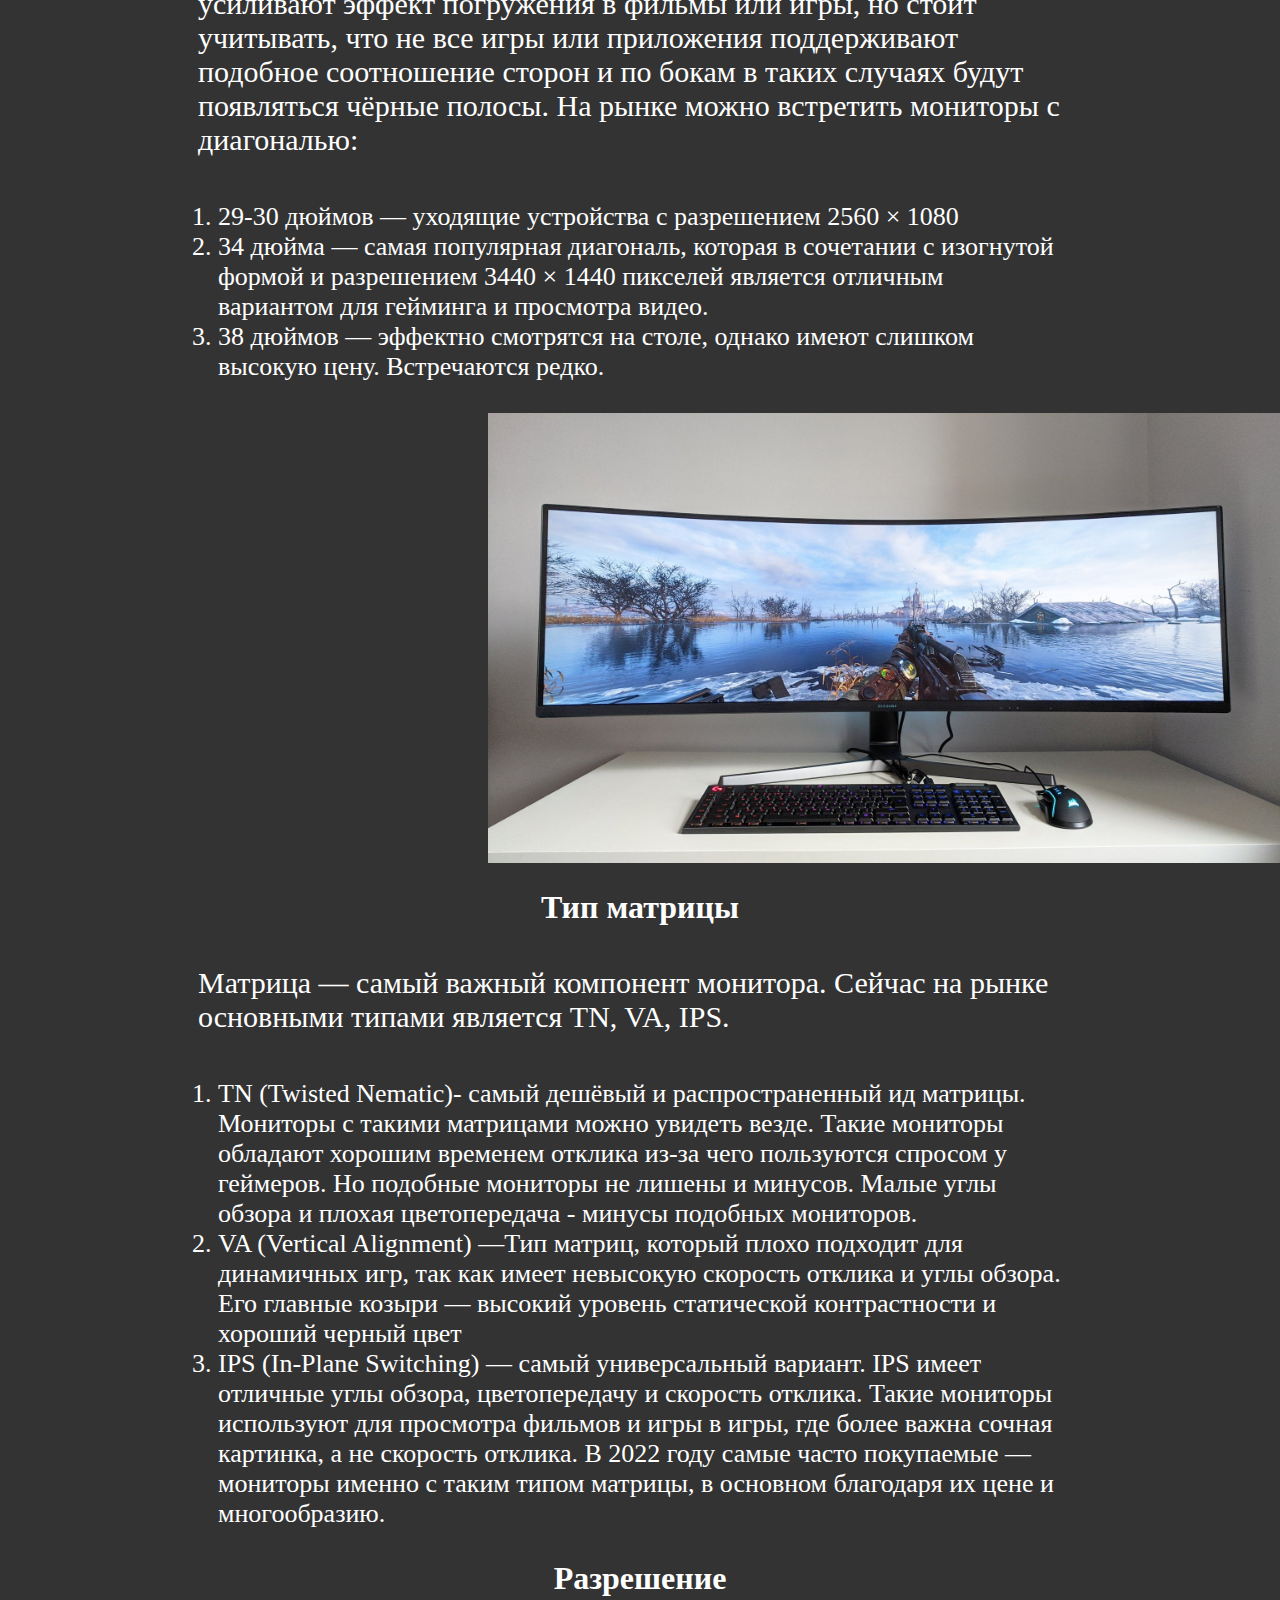
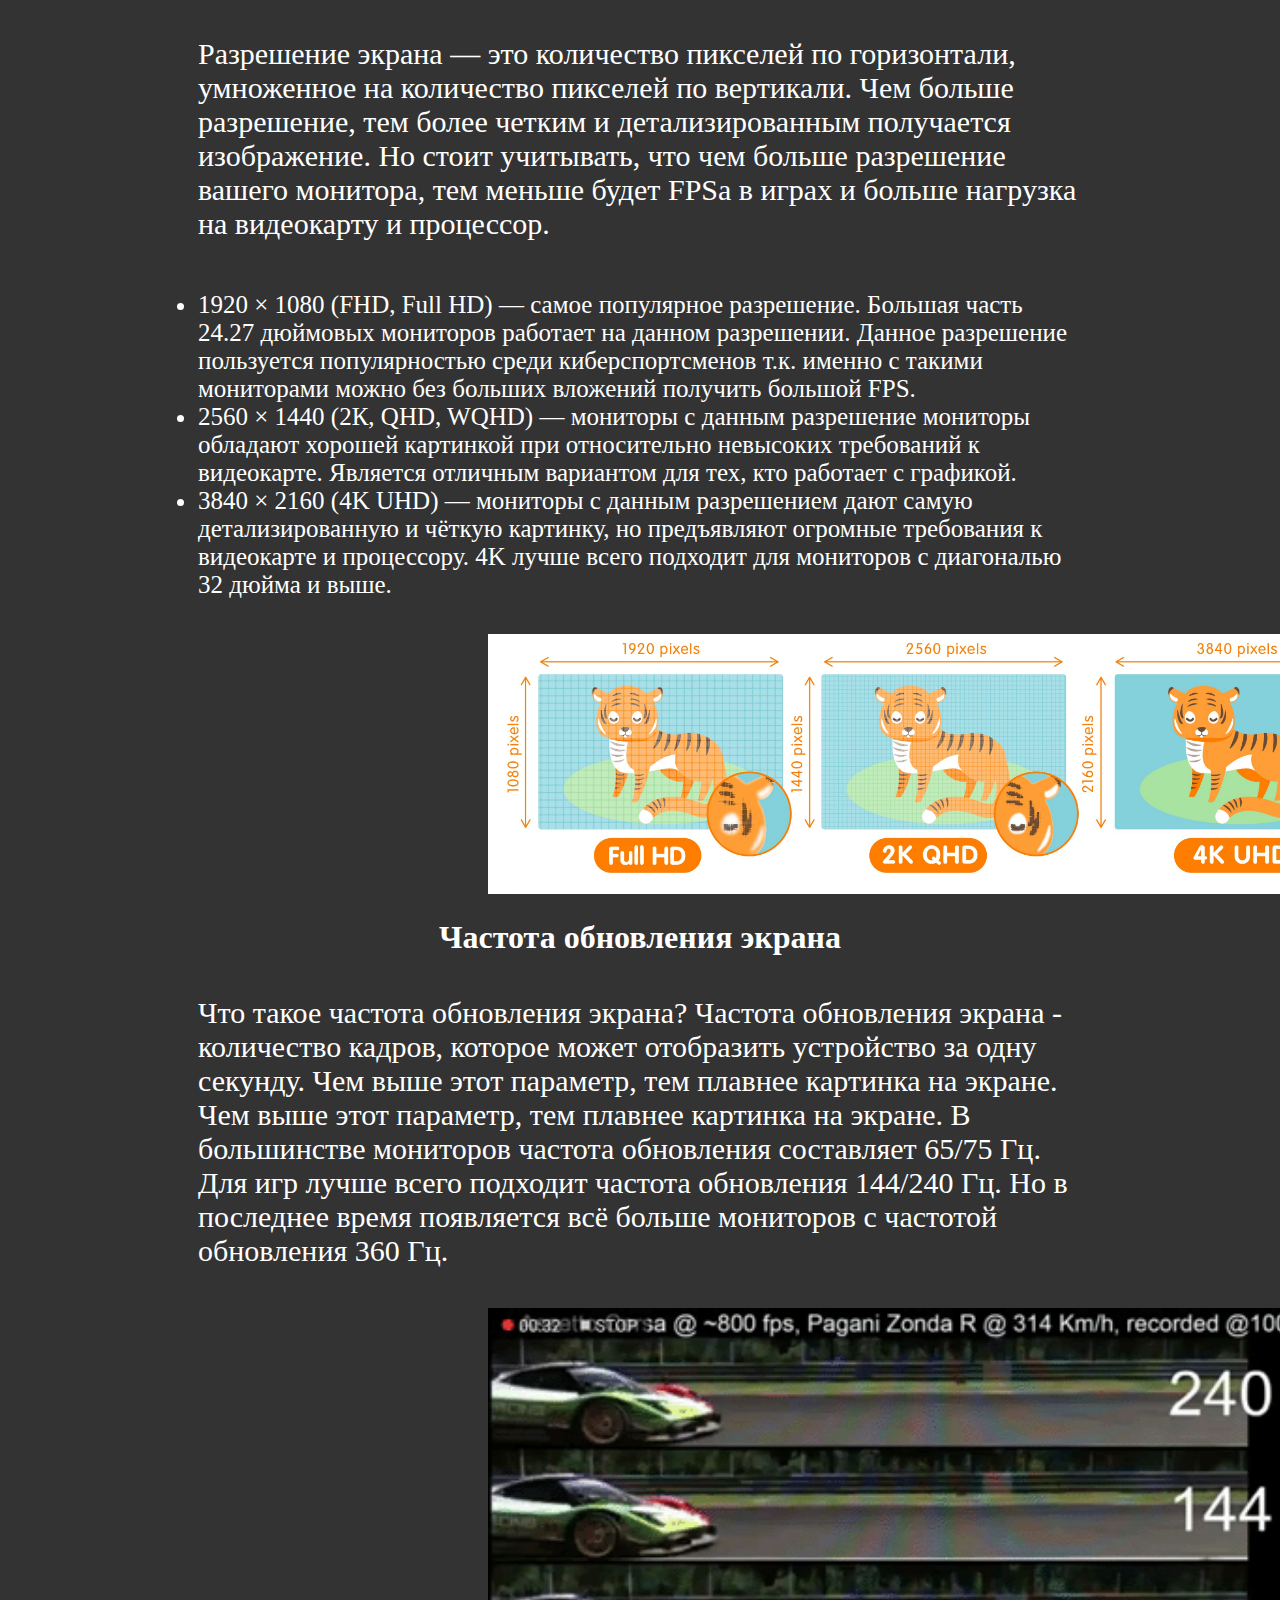
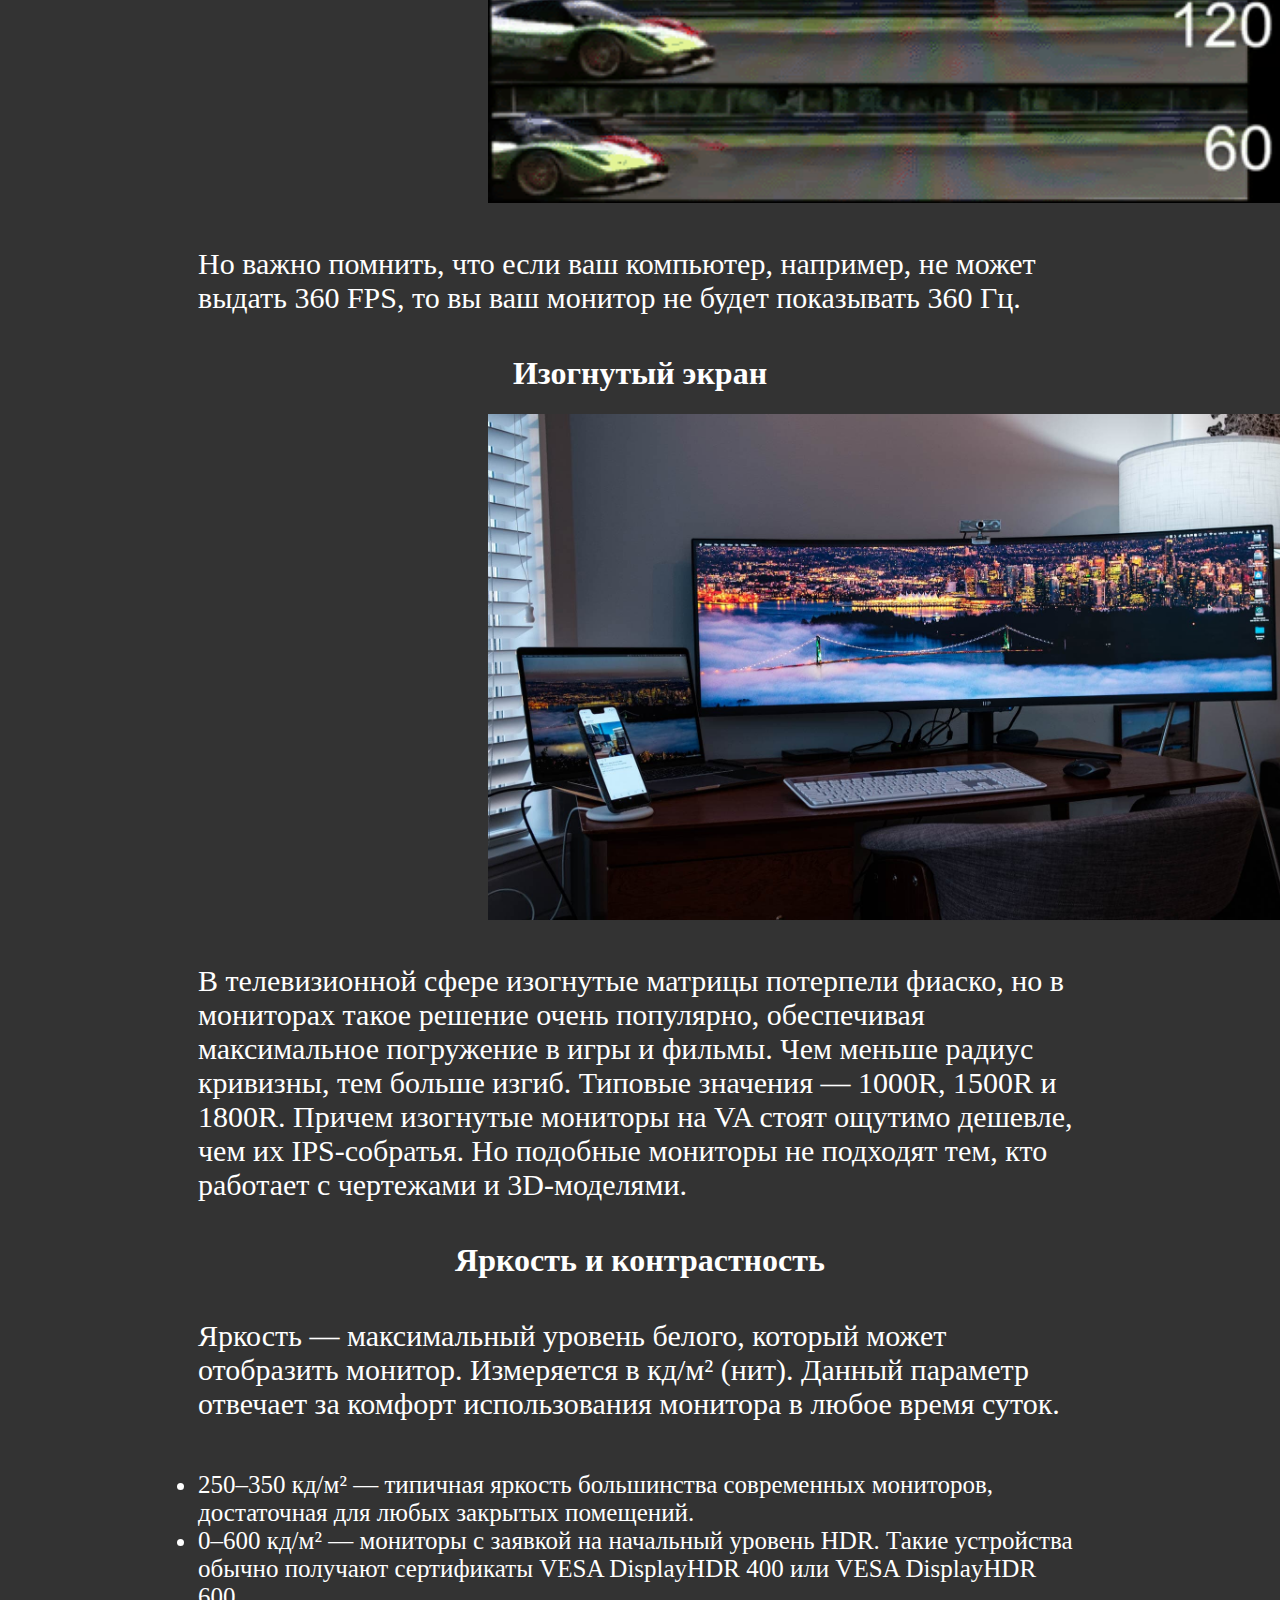
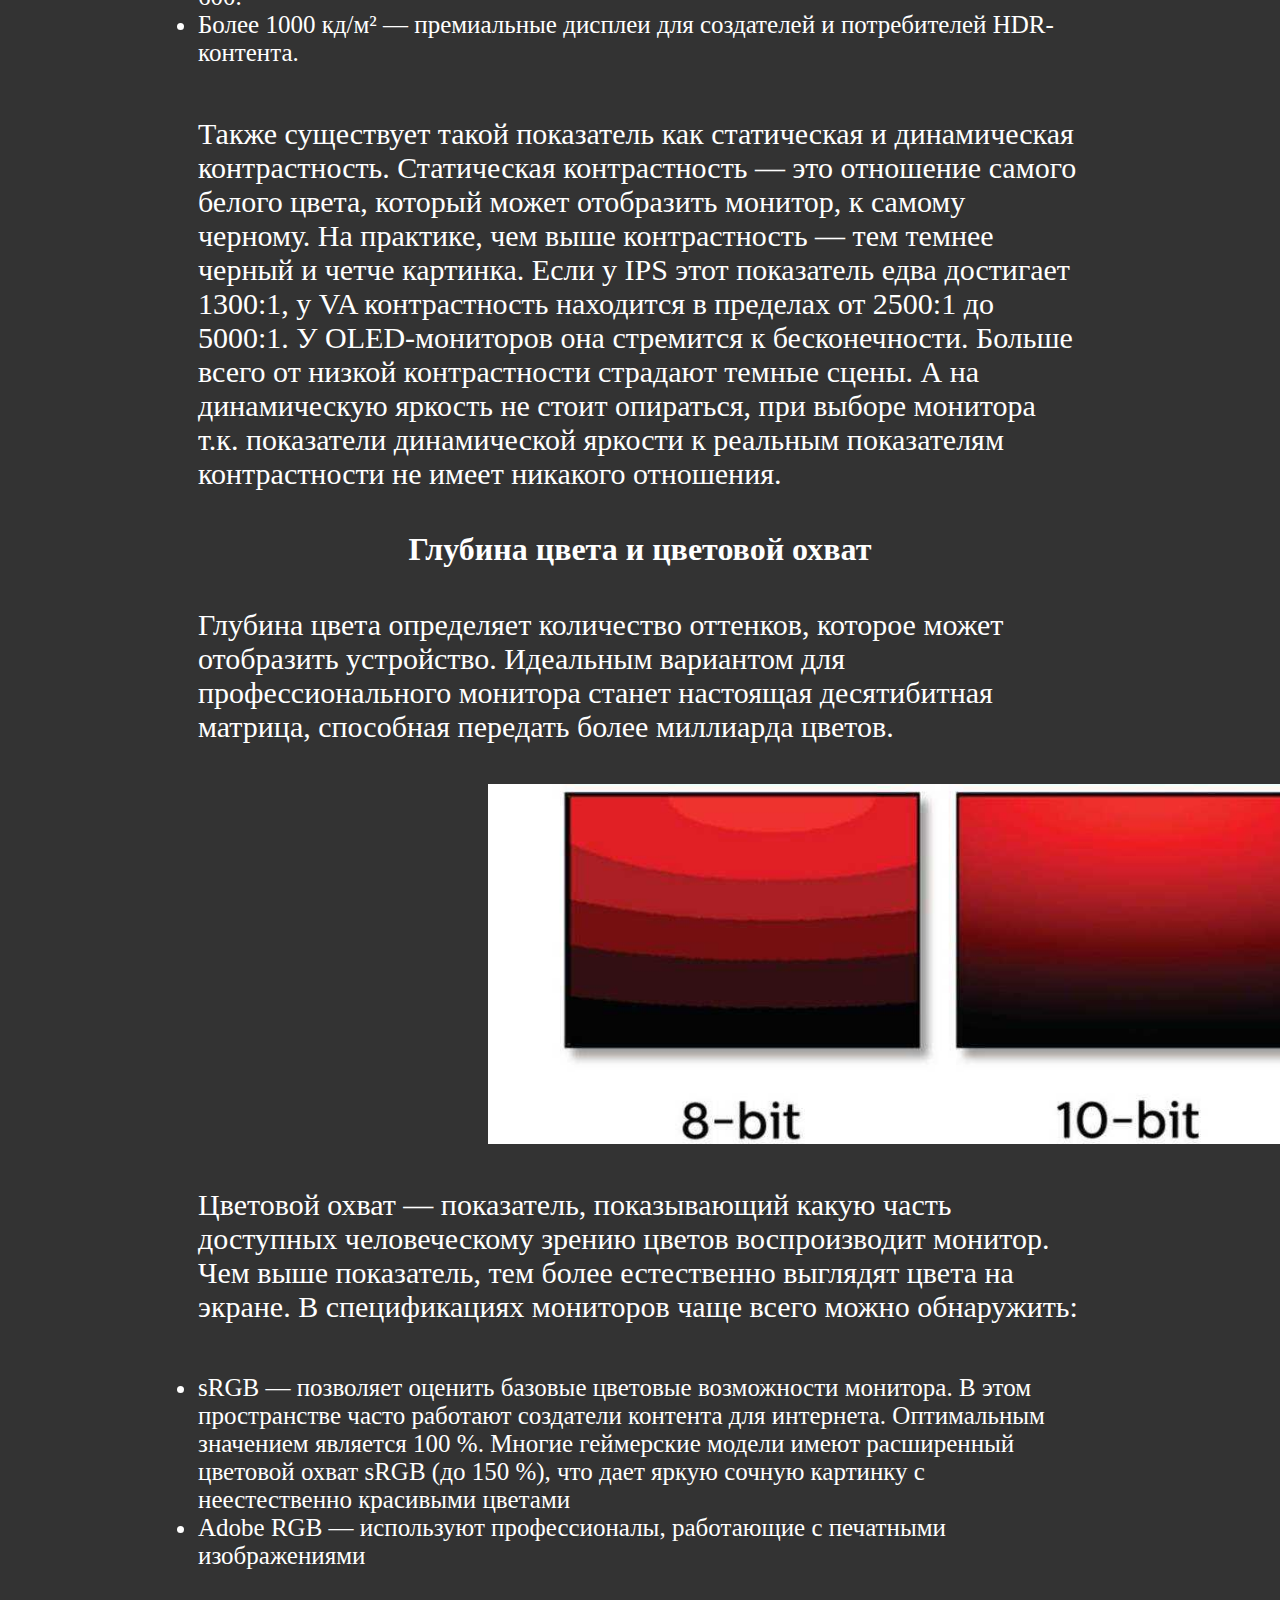
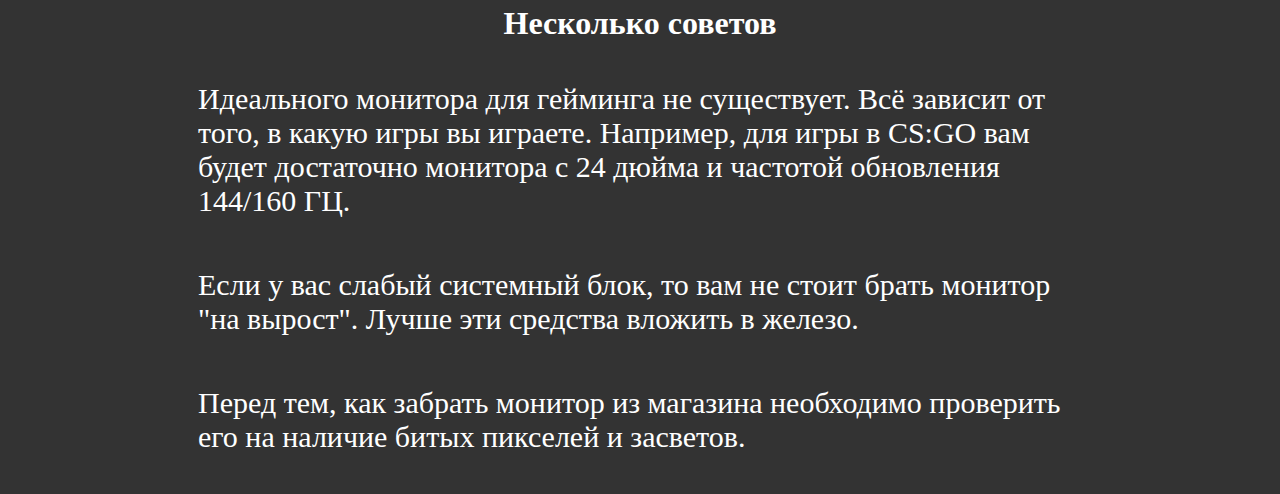
<file: how_to_choose_monitor.html>
<!DOCTYPE html>
<html lang="ru">
<head>
    <meta charset="UTF-8">
    <title>Как подобрать монитор</title>
</head>
<body bgcolor=#333>
<link rel="stylesheet" href="index_for_how_to_choose_monitor.css">
<div class="topnav">
  <a class="главная" href="index.html ">Главная</a>
  <a href="./how_to_choose_parts_of_pc.html">  Как подобрать комплектующие для ПК</a>
  <a href="./index.html#comp">Готовые сборки</a>
  <a href="./how_to_build_a_pc.html">Как собрать ПК (часть 1)</a>
  <a href="./how_to_build_a_pc_2.html">Что делать после сборки ПК?</a>
  <a href="index.html#pref">Как подобрать периферию</a>
  <a href="./about.html">О нас</a>
  </div>
  <h1> Как подобрать монитор</h1>
  <img src="./fon_monitor.jpg" alt="монитор" width="870px" style="margin-left: 450px; ">
  <P> Монитор - одно из устройств, от которого зависят ваши эмоции от работы с компьютером.
      Сейчас на рынке можно встретить множество различных мониторов на любой вкус и цвет.
      Выбор монитора — это поиск компромисса между качеством картинки, скоростью работы и финансовыми возможностями.
      В данной статье вы узнаете на какие характеристики стоит смотреть, чтобы подобрать монитор, соответствующий вашим требованиям.</P>

  <ol class="rectangle">
    <li><a href="#size" >Диагональ и соотношение сторон</a></li>
    <li><a href="#matrix">Тип матрицы</a></li>
    <li><a href="#res" >Разрешение</a></li>
    <li><a href="#herts" >Частота обновления экрана</a></li>
    <li><a href="#curve" >Изогнутый экран</a></li>
    <li><a href="#light" >Яркость и контрастность</a></li>
    <li><a href="#deep_cl" >Глубина цвета и цветовой охват</a></li>
    <li><a href="#advices" >Несколько советов</a></li>
  </ol>

  <h1 id="size"> Диагональ и соотношение сторон</h1>
   <p>Форма и размер — первое, о чем думает пользователь при выборе монитора. Со временем устройства с соотношением сторон 5:4 и 4:3 ушли в прошлое.
   Также на покой отправилось любимое профессионалами 16:10. Сегодня самые популярные соотношения это 16:9 и 21:9.</p>
   <img src="./16_9_and_21_9.jpg" alt="мониторы 16 на 9 и 21 на 9" width="870px" style="margin-left: 450px; ">
   <p>Размер мониторов с соотношением 16:9 может быть следующим: </p>
    <ol>
        <li>менее 23,5 дюйма — бюджетные устройства, большая часть которых выполнена на матрице TN. Берутся в офисы для выполнения простейших рабочих задач;</li>
        <li>24 дюйма — одна из самых ходовых диагоналей.
        Ценится за универсальность, широкий выбор моделей и доступную цену. Чаще всего такие мониторы построены на базе IPS или VA;</li>
        <li> 27-28 дюймов — наиболее распространенный размер, особенно любимый геймерами и профессионалами. Для 27 дюймов оптимальным является разрешение 2К т.к.
        у мониторов с подобной диагональю при FHD будет маленькая плотность пикселя и картинка будет нечёткой; </li>
        <li> 32 дюйма — большая часть таких дисплеев идет с разрешением 2K или 4K. Первый вариант актуален для игр, второй — для фильмов и редакторских программ; </li>
    </ol>

    <img src="./16_9_monitors.jpg" alt="мониторы 16 на 9" width="800px" style="margin-left: 480px; ">

    <p> Мониторы с соотношением сторон 21 на 9 последнее время стали пользоваться большим спросом т.к. такие мониторы очень удобны для тех,
    кто занимается видеомонтажом, а также такие мониторы усиливают эффект погружения в фильмы или игры, но стоит учитывать,
        что не все игры или приложения поддерживают подобное соотношение сторон и по бокам в таких случаях будут появляться чёрные полосы.
        На рынке можно встретить мониторы с диагональю:</p>
    <ol>
        <li> 29-30 дюймов — уходящие устройства с разрешением 2560 × 1080</li>
        <li> 34 дюйма — самая популярная диагональ,
            которая в сочетании с изогнутой формой и разрешением 3440 × 1440 пикселей является отличным вариантом для гейминга и просмотра видео. </li>
        <li> 38 дюймов — эффектно смотрятся на столе, однако имеют слишком высокую цену. Встречаются редко.</li>
    </ol>

    <img src="./21_9_monitor.jpg" alt="мониторы 16 на 9" width="800px" style="margin-left: 480px; ">

    <h1 id="matrix">Тип матрицы </h1>
    <p>Матрица — самый важный компонент монитора. Сейчас на рынке основными типами является TN, VA, IPS.</p>

    <ol>
        <li> TN (Twisted Nematic)- самый дешёвый и распространенный ид матрицы. Мониторы с такими матрицами можно увидеть везде.
         Такие мониторы обладают хорошим временем отклика из-за чего пользуются спросом у геймеров. Но подобные мониторы не лишены и минусов.
         Малые углы обзора и плохая цветопередача - минусы подобных мониторов.</li>
        <li>VA (Vertical Alignment) —Тип матриц, который плохо подходит для динамичных игр,
        так как имеет невысокую скорость отклика и углы обзора. Его главные козыри — высокий уровень статической контрастности и хороший черный цвет</li>
        <li>IPS (In-Plane Switching) — самый универсальный вариант. IPS имеет отличные углы обзора, цветопередачу и скорость отклика.
         Такие мониторы используют для просмотра фильмов и игры в игры, где более важна сочная картинка, а не скорость отклика.
         В 2022 году самые часто покупаемые — мониторы именно с таким типом матрицы, в основном благодаря их цене и многообразию. </li>
    </ol>
    <h1 id="res">Разрешение</h1>
    <p>Разрешение экрана — это количество пикселей по горизонтали, умноженное на количество пикселей по вертикали.
    Чем больше разрешение, тем более четким и детализированным получается изображение. Но стоит учитывать, что чем больше разрешение вашего монитора,
    тем меньше будет FPSа в играх и больше нагрузка на видеокарту и процессор.</p>

    <ul>
        <li>1920 × 1080 (FHD, Full HD) — самое популярное разрешение. Большая часть 24.27 дюймовых мониторов работает на данном разрешении.
        Данное разрешение пользуется популярностью среди киберспортсменов т.к. именно с такими мониторами можно без больших вложений получить большой FPS. </li>
        <li>2560 × 1440 (2К, QHD, WQHD) — мониторы с данным разрешение мониторы обладают хорошей картинкой при относительно невысоких требований к видеокарте.
        Является отличным вариантом для тех, кто работает с графикой.</li>
        <li>3840 × 2160 (4K UHD) — мониторы с данным разрешением дают самую детализированную и чёткую картинку,
        но предъявляют огромные требования к видеокарте и процессору. 4K лучше всего подходит для мониторов с диагональю 32 дюйма и выше.</li>
    </ul>
    <img src="./sravnenie_resol.jpg" alt="мониторы 16 на 9" width="900px" style="margin-left: 480px; ">

    <h1 id="herts">Частота обновления экрана</h1>
    <P>Что такое частота обновления экрана? Частота обновления экрана - количество кадров, которое может отобразить устройство за одну секунду.
       Чем выше этот параметр, тем плавнее картинка на экране. Чем выше этот параметр, тем плавнее картинка на экране.
       В большинстве мониторов частота обновления составляет 65/75 Гц. Для игр лучше всего подходит частота обновления 144/240 Гц.
       Но в последнее время появляется всё больше мониторов с частотой обновления 360 Гц. </P>
    <img src="./gercovka.gif" alt="разница герцовки" width="900px" style = "margin-left: 480px;" >
    <p>Но важно помнить, что если ваш компьютер, например, не может выдать 360 FPS, то вы ваш монитор не будет показывать 360 Гц.</p>

    <h1 id="curve">Изогнутый экран</h1>
    <img src="./curved_monitor.jpg" alt="мониторы 16 на 9" width="900px" style="margin-left: 480px; ">
    <p>В телевизионной сфере изогнутые матрицы потерпели фиаско, но в мониторах такое решение очень популярно, обеспечивая максимальное погружение в игры и фильмы.
       Чем меньше радиус кривизны, тем больше изгиб. Типовые значения — 1000R, 1500R и 1800R. Причем изогнутые мониторы на VA стоят ощутимо дешевле, чем их IPS-собратья.
       Но подобные мониторы не подходят тем, кто работает с чертежами и 3D-моделями.</p>

    <h1 id="light">Яркость и контрастность</h1>
    <P>Яркость — максимальный уровень белого, который может отобразить монитор. Измеряется в кд/м² (нит).
        Данный параметр отвечает за комфорт использования монитора в любое время суток. </P>
    <ul>
        <li>250–350 кд/м² — типичная яркость большинства современных мониторов, достаточная для любых закрытых помещений.</li>
        <li>0–600 кд/м² — мониторы с заявкой на начальный уровень HDR. Такие устройства обычно получают сертификаты VESA DisplayHDR 400 или VESA DisplayHDR 600.</li>
        <li>Более 1000 кд/м² — премиальные дисплеи для создателей и потребителей HDR-контента.</li>
    </ul>
    <P> Также существует такой показатель как статическая и динамическая контрастность. Статическая контрастность — это отношение самого белого цвета,
        который может отобразить монитор, к самому черному.
        На практике, чем выше контрастность — тем темнее черный и четче картинка. Если у IPS этот показатель едва достигает 1300:1,
        у VA контрастность находится в пределах от 2500:1 до 5000:1.
        У OLED-мониторов она стремится к бесконечности. Больше всего от низкой контрастности страдают темные сцены. А на динамическую яркость не стоит опираться,
        при выборе монитора т.к. показатели динамической яркости к реальным показателям контрастности не имеет никакого отношения. </P>

    <h1 id="deep_cl">Глубина цвета и цветовой охват</h1>
    <p>Глубина цвета определяет количество оттенков, которое может отобразить устройство. Идеальным вариантом для профессионального монитора станет настоящая десятибитная матрица,
        способная передать более миллиарда цветов. </p>
    <img src="./deep_color.jpeg" alt="мониторы 16 на 9" width="900px" style="margin-left: 480px; ">
    <p>Цветовой охват — показатель, показывающий какую часть доступных человеческому зрению цветов воспроизводит монитор.
       Чем выше показатель, тем более естественно выглядят цвета на экране. В спецификациях мониторов чаще всего можно обнаружить:</p>

    <ul>
        <li>sRGB — позволяет оценить базовые цветовые возможности монитора. В этом пространстве часто работают создатели контента для интернета.
            Оптимальным значением является 100 %. Многие геймерские модели имеют расширенный цветовой охват sRGB (до 150 %),
            что дает яркую сочную картинку с неестественно красивыми цветами</li>
        <li>Adobe RGB — используют профессионалы, работающие с печатными изображениями</li>
    </ul>

    <h1 id="advices"> Несколько советов</h1>
    <p> Идеального монитора для гейминга не существует. Всё зависит от того, в какую игры вы играете. Например,
        для игры в CS:GO вам будет достаточно монитора с 24 дюйма и частотой обновления 144/160 ГЦ. </p>
    <p> Если у вас слабый системный блок, то вам не стоит брать монитор "на вырост". Лучше эти средства вложить в железо.</p>
    <p> Перед тем, как забрать монитор из магазина необходимо проверить его на наличие битых пикселей и засветов.</p>
</body>
</html>
</file>
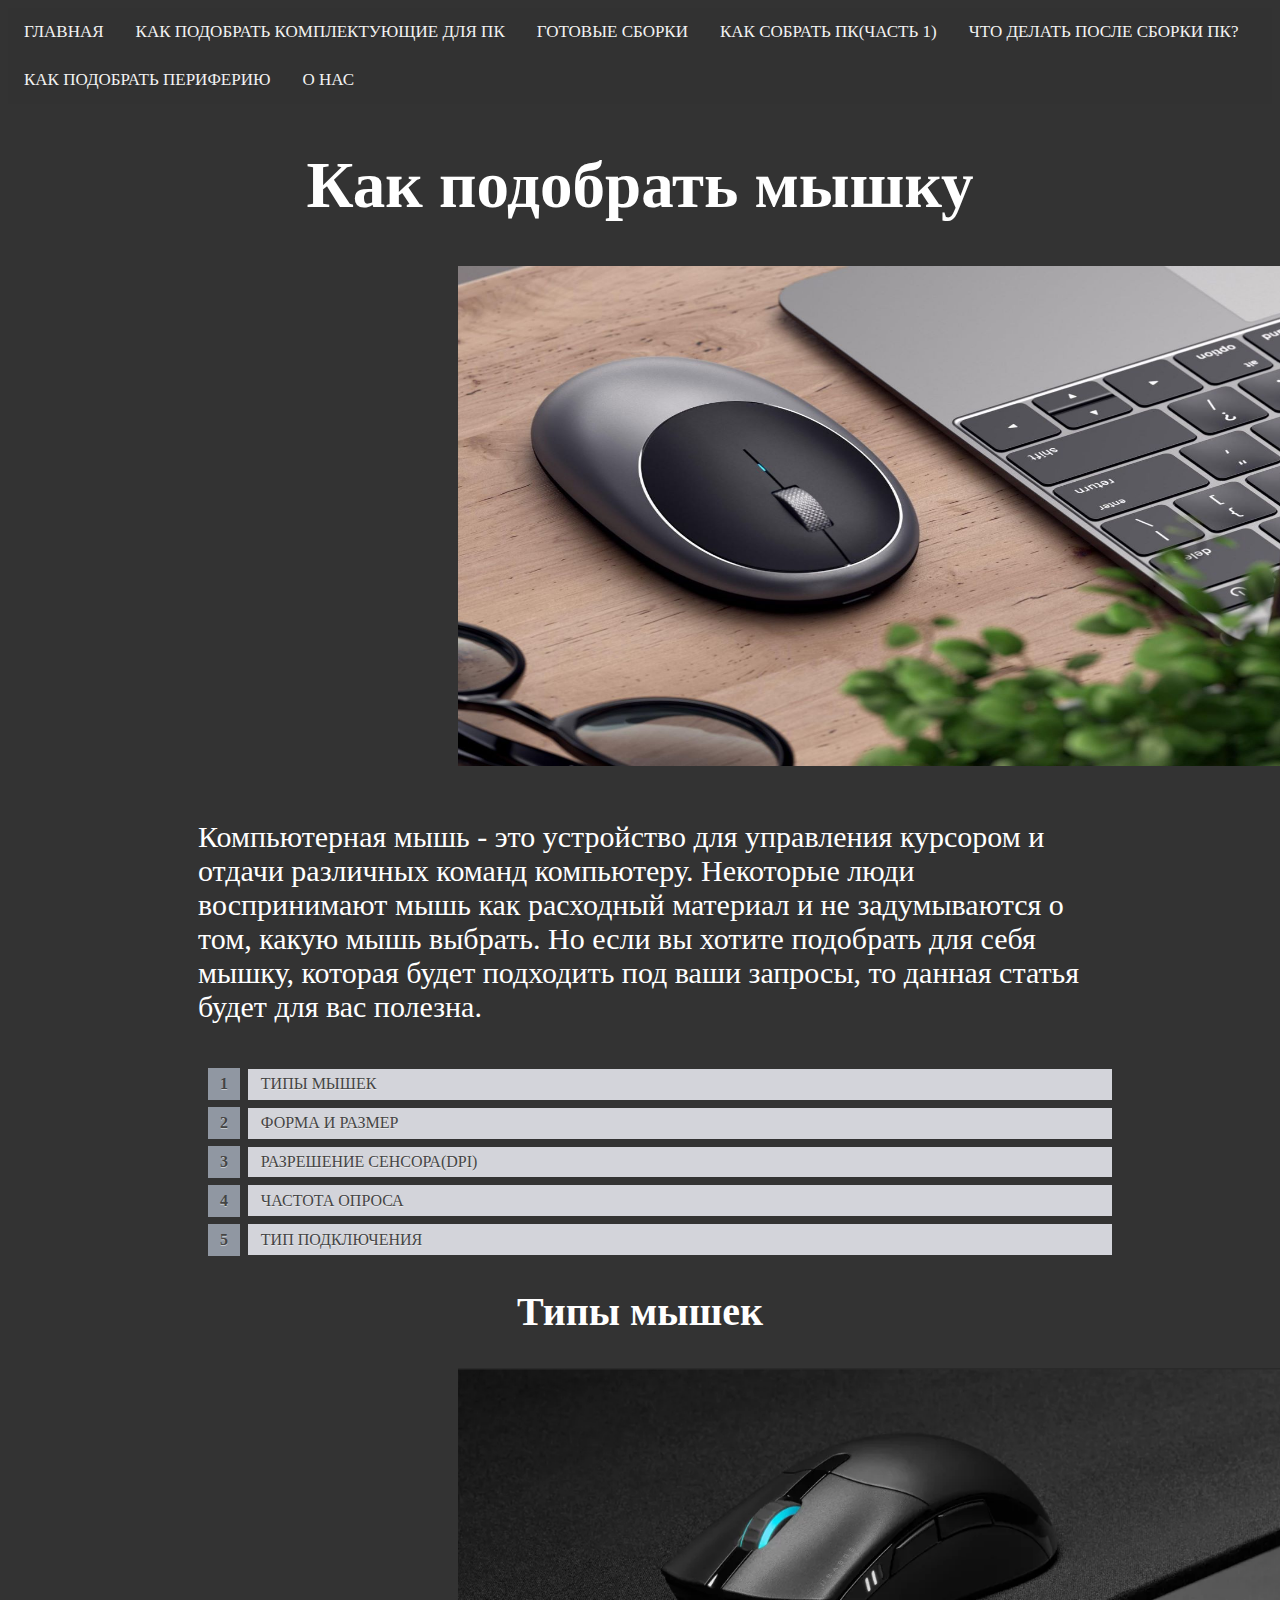
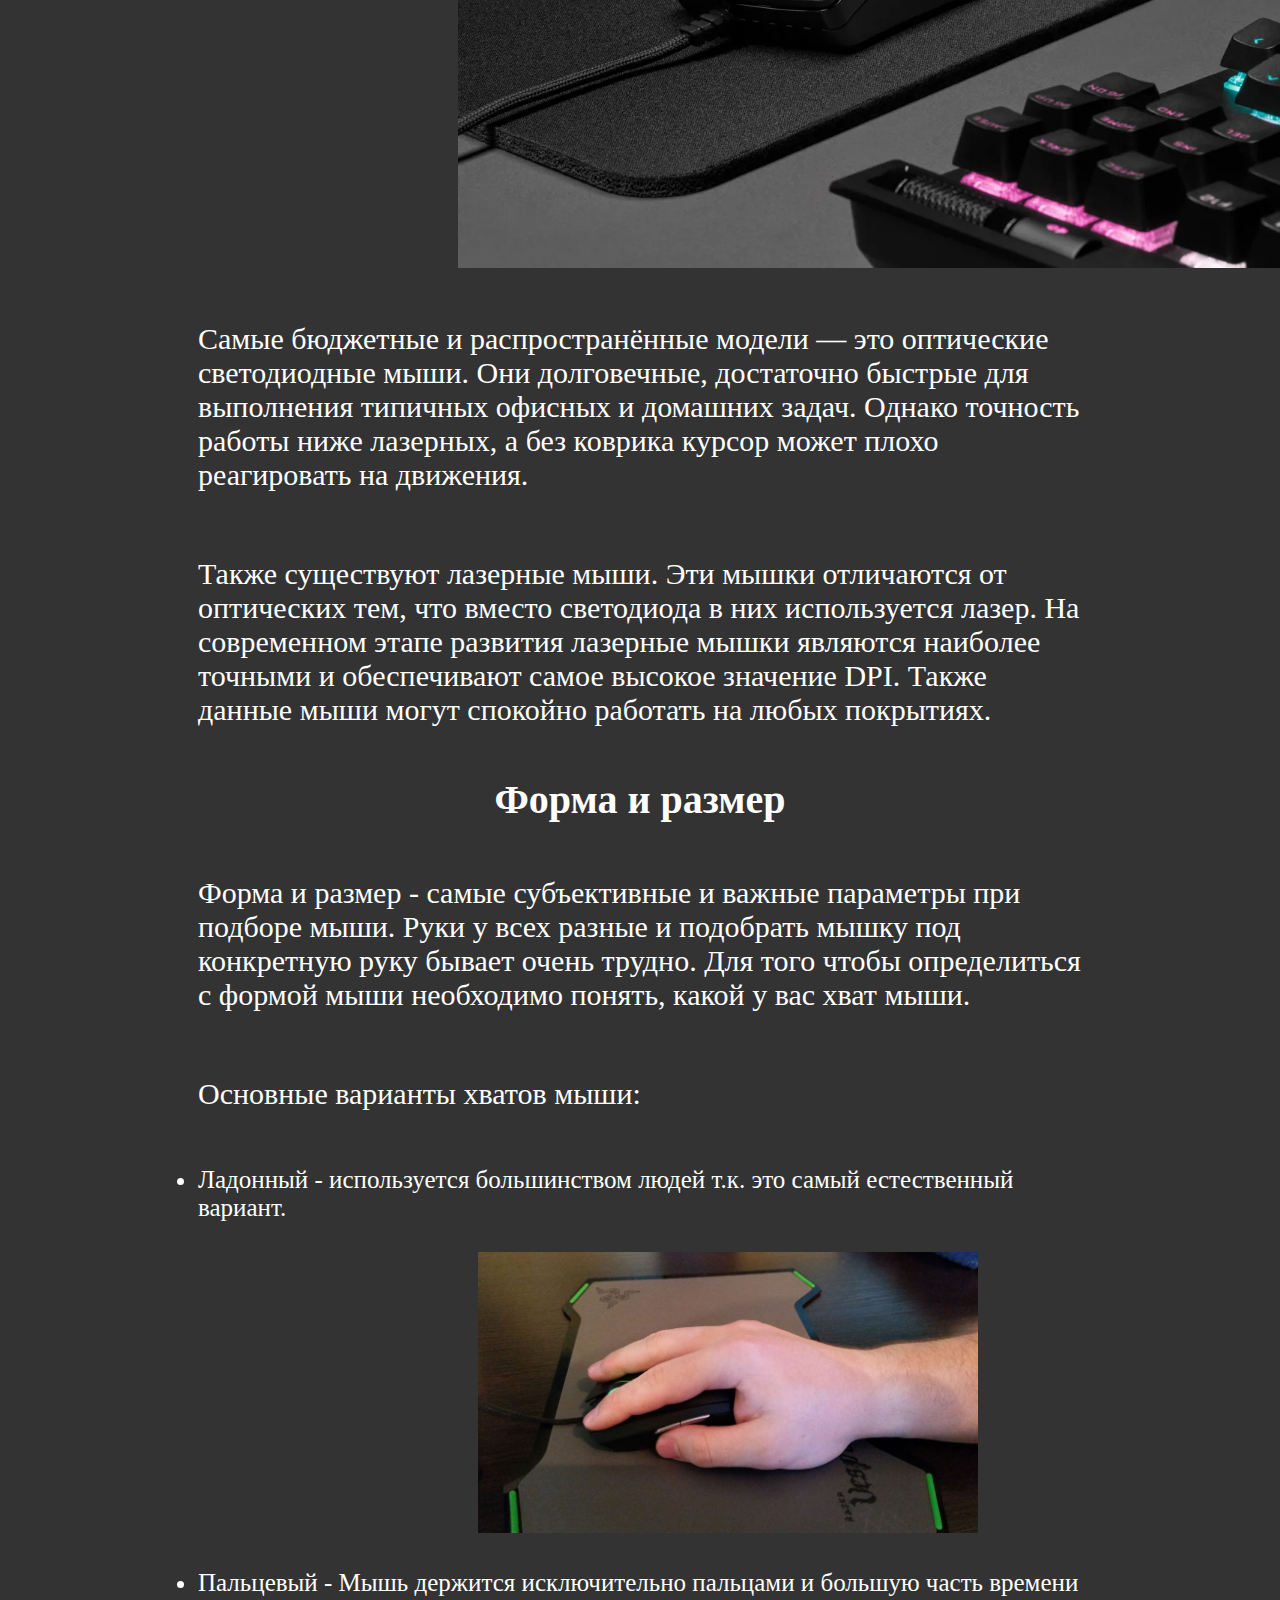
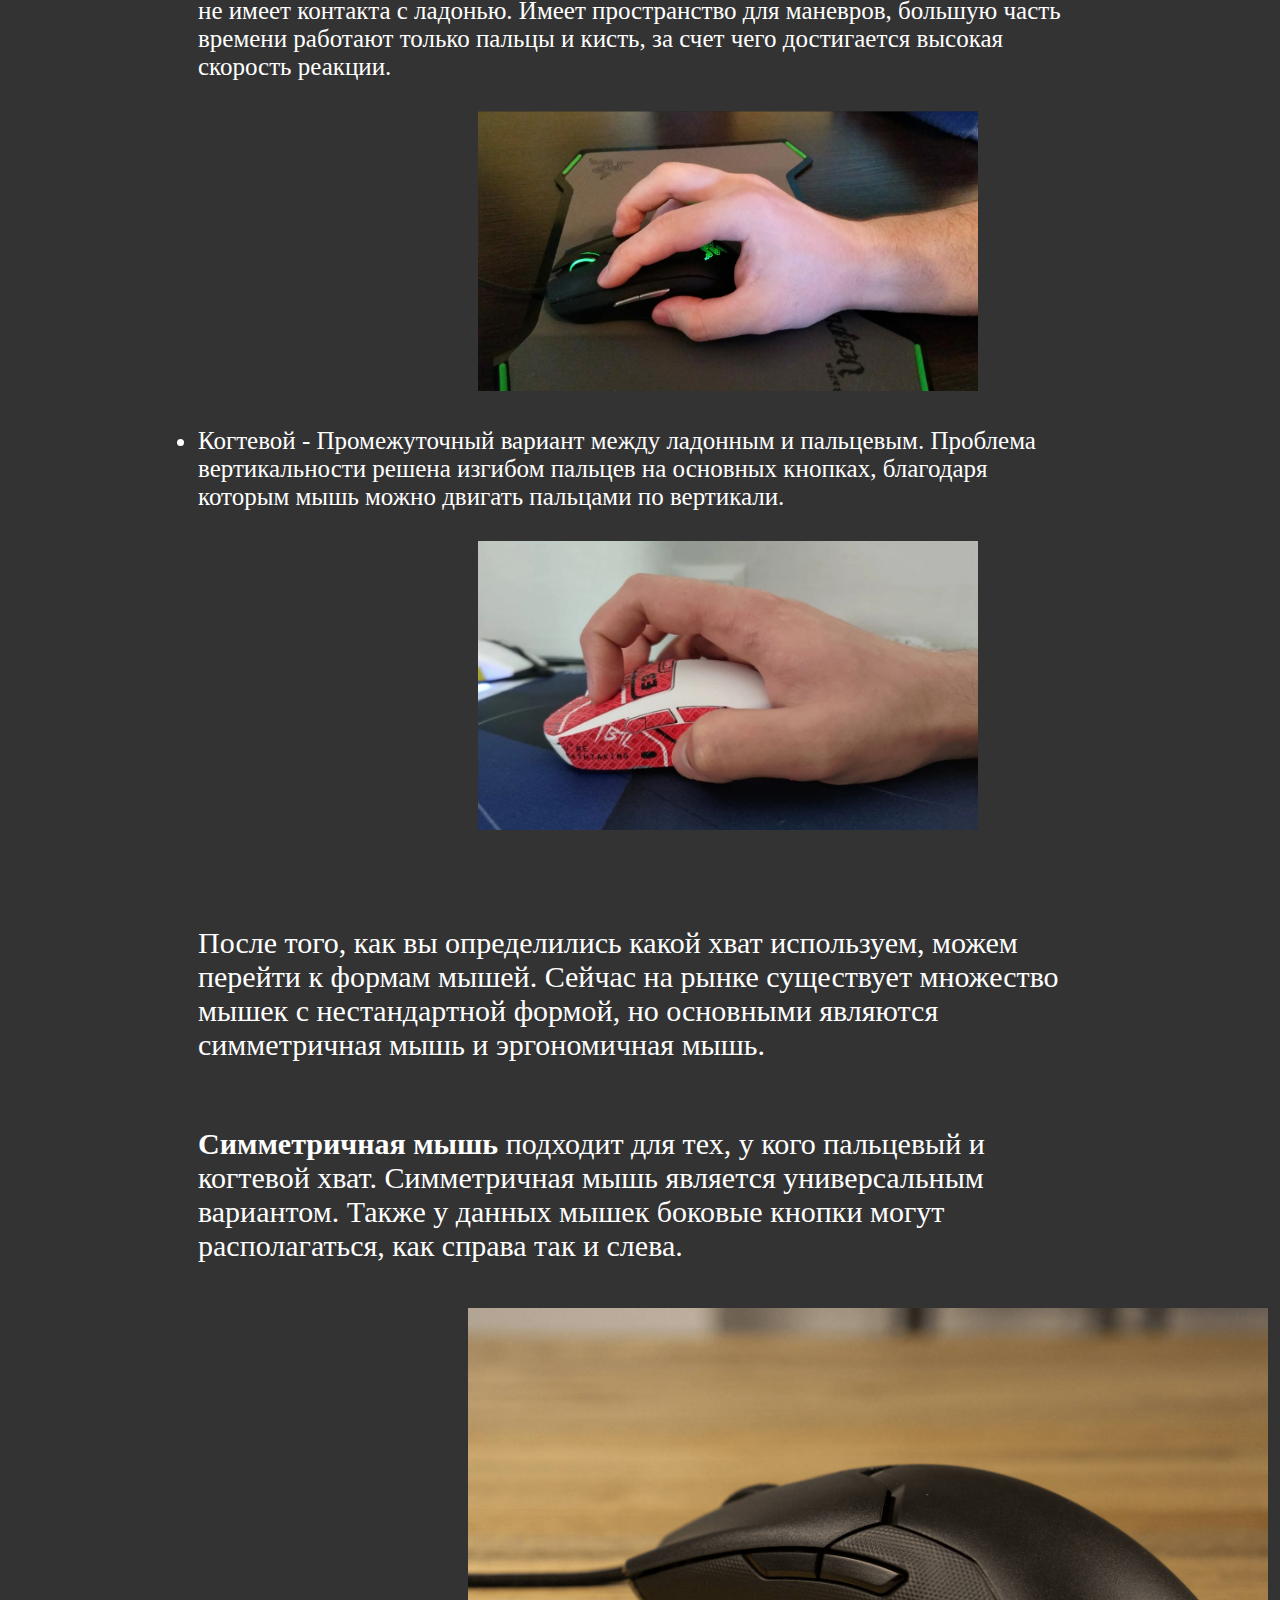
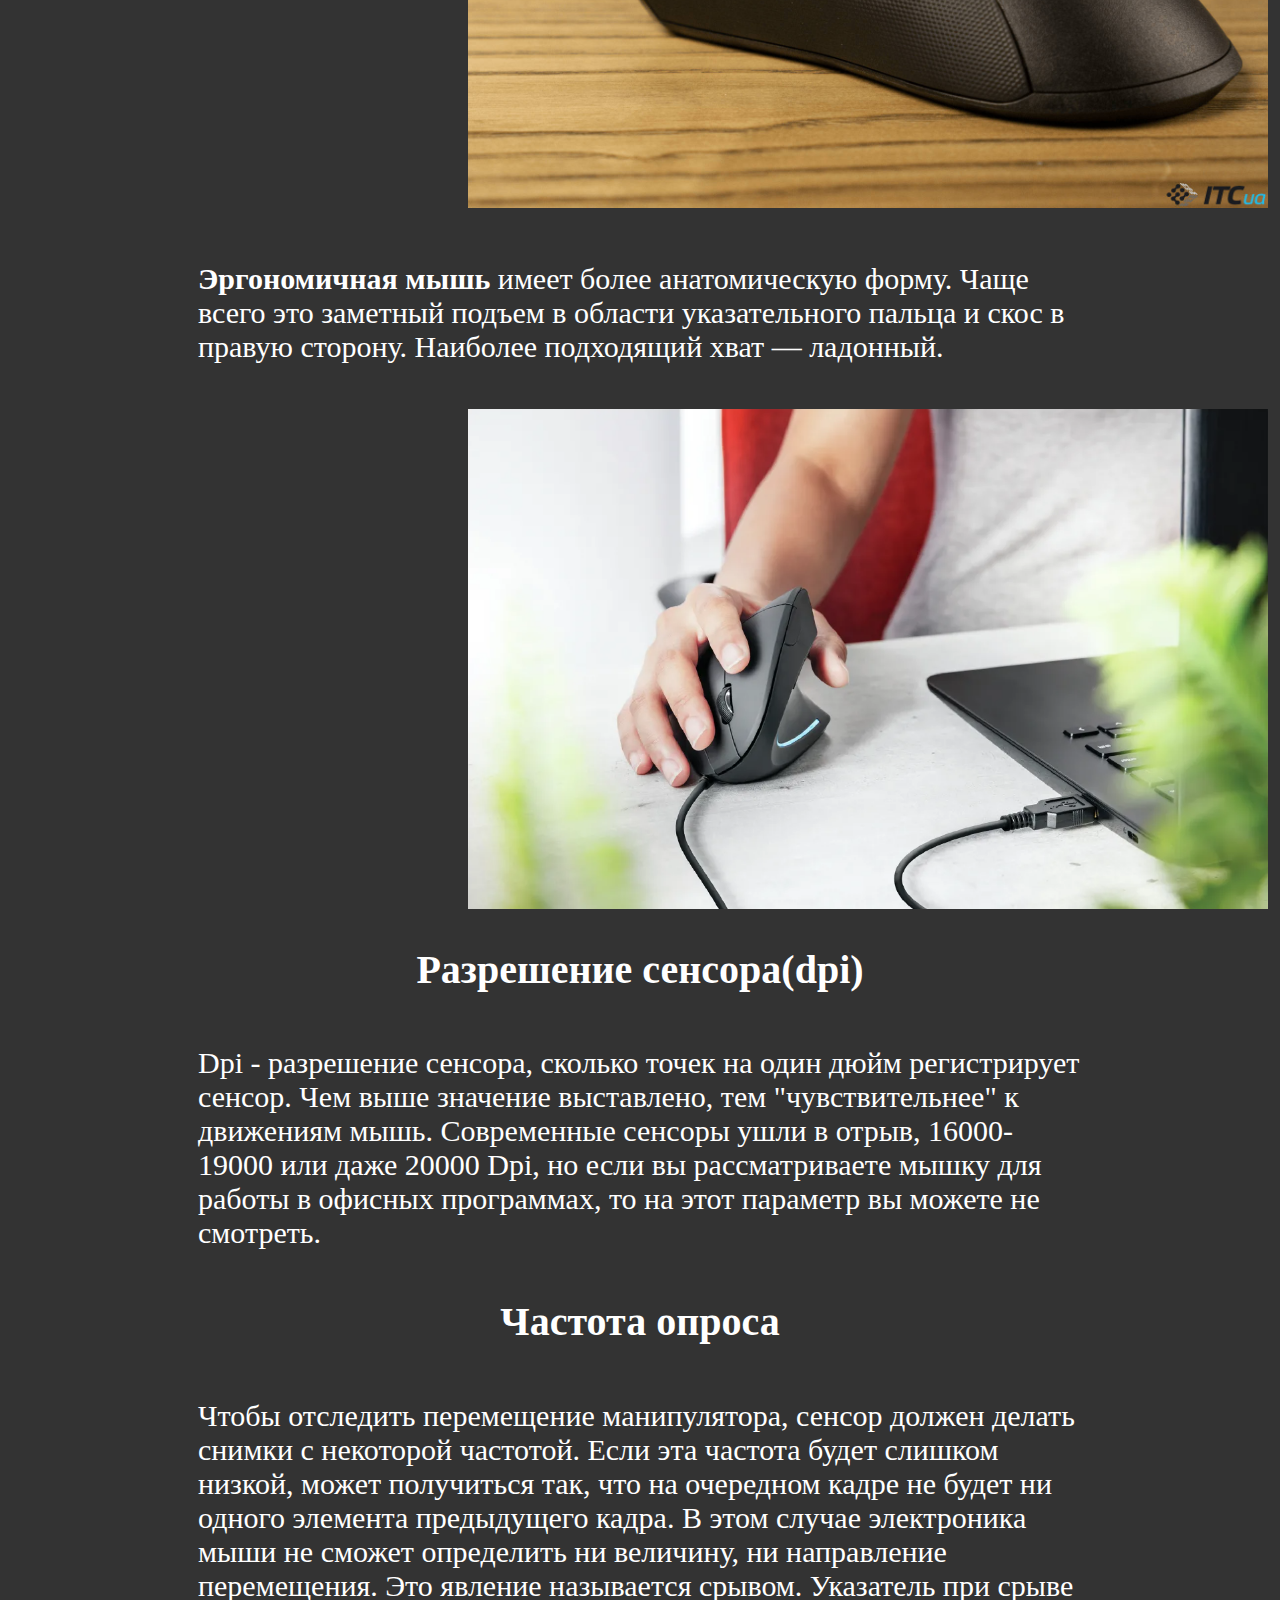
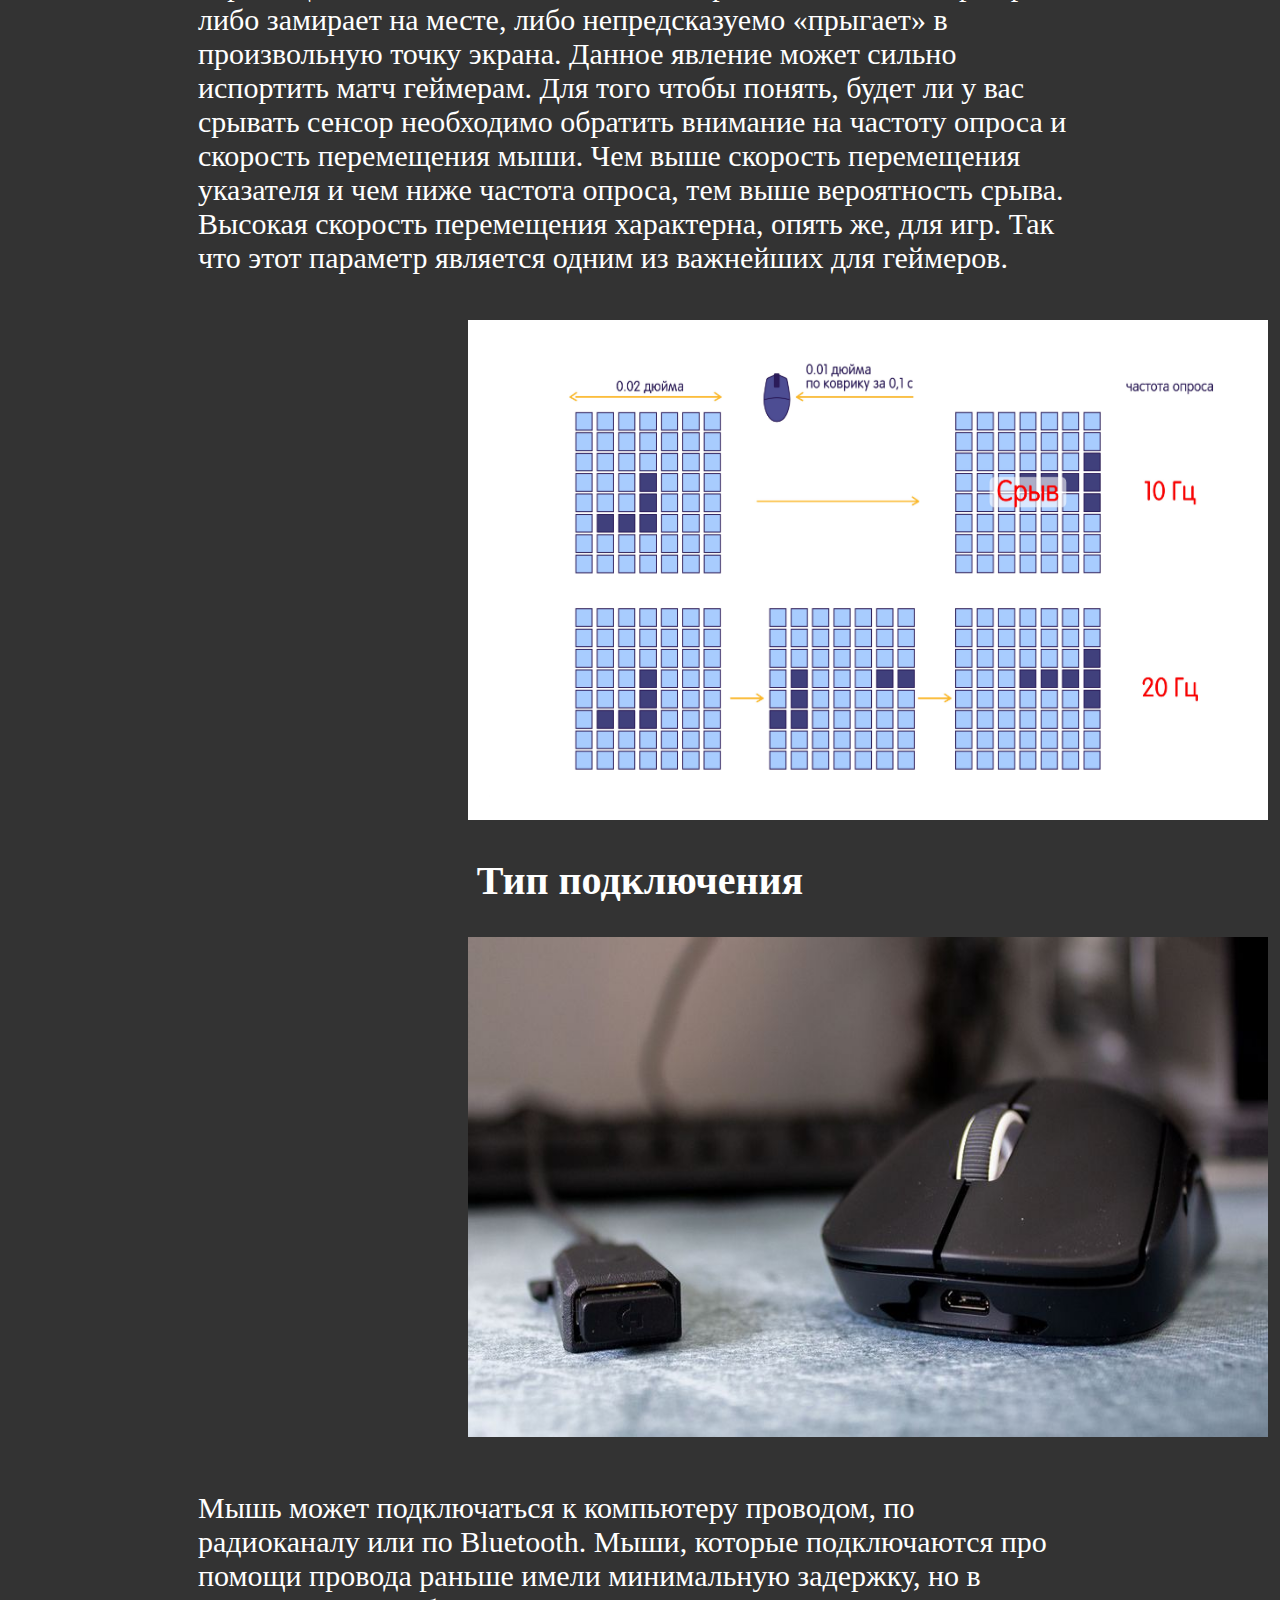
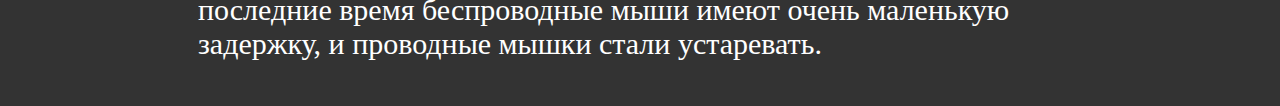
<file: how_to_choose_mousse.html>
<!DOCTYPE html>
<html lang="ru">
<head>
    <meta charset="UTF-8">
    <title>Как подобрать мышку</title>
</head>
<body bgcolor=#333>
  <link rel="stylesheet" href="index_for_chose_keyboard.css">
  <div class="topnav">
  <a class="главная" href="index.html ">Главная</a>
  <a href="./how_to_choose_parts_of_pc.html">  Как подобрать комплектующие для ПК</a>
  <a href="./index.html#comp">Готовые сборки</a>
  <a href="./how_to_build_a_pc.html">Как собрать ПК(часть 1)</a>
  <a href="./how_to_build_a_pc_2.html">Что делать после сборки ПК?</a>
  <a href="index.html#pref">Как подобрать периферию</a>
  <a href="./about.html">О нас</a>
  </div>

  <h1> Как подобрать мышку</h1>
  <img src="./fon_mouse.jpg" alt="мышь" width="900px" height = "500px" style="margin-left: 450px; ">
  <p>Компьютерная мышь - это устройство для управления курсором и отдачи различных команд компьютеру.
     Некоторые люди воспринимают мышь как расходный материал и не задумываются о том, какую мышь выбрать.
     Но если вы хотите подобрать для себя мышку, которая будет подходить под ваши запросы, то данная статья будет для вас полезна.</p>

  <ol class="rectangle">
    <li><a href="#types" >Типы мышек</a></li>
    <li><a href="#form_and_size">Форма и размер</a></li>
    <li><a href="#dpi" >Разрешение сенсора(dpi)</a></li>
    <li><a href="#gc" >Частота опроса</a></li>
    <li><a href="#connection" >Тип подключения</a></li>
  </ol>

  <h2 id="types">Типы мышек</h2>
  <img src="./mouse1.png" alt="мышь" width="900px" height = "500px" style="margin-left: 450px; ">
  <p>Самые бюджетные и распространённые модели — это оптические светодиодные мыши. Они долговечные,
    достаточно быстрые для выполнения типичных офисных и домашних задач. Однако точность работы ниже лазерных, а без коврика курсор может плохо реагировать на движения.</p>
  <p>Также существуют лазерные мыши. Эти мышки отличаются от оптических тем, что вместо светодиода в них используется лазер.
  На современном этапе развития лазерные мышки являются наиболее точными и обеспечивают самое высокое значение DPI.
  Также данные мыши могут спокойно работать на любых покрытиях.</p>

  <h2 id="form_and_size">Форма и размер</h2>
  <p>Форма и размер - самые субъективные и важные параметры при подборе мыши. Руки у всех разные и подобрать мышку под конкретную руку бывает очень трудно.
    Для того чтобы определиться с формой мыши необходимо понять, какой у вас хват мыши. </p>
  <p>Основные варианты хватов мыши: </p>
  <ul>
  <li>Ладонный - используется большинством людей т.к. это самый естественный вариант.
  <img src="./palm_take.jpg" alt="Ладонный хват" width="500px" style="margin-left: 280px;" hspace="40" vspace="30"> </li>
  <li>Пальцевый - Мышь держится исключительно пальцами и большую часть времени не имеет контакта с ладонью. Имеет пространство для маневров,
    большую часть времени работают только пальцы и кисть, за счет чего достигается высокая скорость реакции.
  <img src="./finger_take.png" alt="Пальцевый хват" width="500px" style="margin-left: 280px;" hspace="40" vspace="30"> </li>
  <li> Когтевой - Промежуточный вариант между ладонным и пальцевым. Проблема вертикальности решена изгибом пальцев на основных кнопках,
    благодаря которым мышь можно двигать пальцами по вертикали.
    <img src="./kog_take.png" alt="Когтевой хват" width="500px" style="margin-left: 280px;" hspace="40" vspace="30"></li>
  </ul>

  <p>После того, как вы определились какой хват используем, можем перейти к формам мышей. Сейчас на рынке существует множество мышек с нестандартной формой, но основными являются симметричная мышь и эргономичная мышь.
  </p>
  <p><strong>Симметричная мышь</strong> подходит для тех, у кого пальцевый и когтевой хват. Симметричная мышь является универсальным вариантом.
    Также у данных мышек боковые кнопки могут располагаться, как справа так и слева.</p>
  <img src="./sim_mouse.jpg" alt="Q~Симметричная мышь" width="800px" height = "500px" style="margin-left: 460px; ">

  <p><strong>Эргономичная мышь</strong> имеет более анатомическую форму. Чаще всего это заметный подъем в области указательного пальца и скос в правую сторону.
  Наиболее подходящий хват — ладонный.</p>
  <img src="./erg_mouse.png" alt="Эргономичная мышь" width="800px" height = "500px" style="margin-left: 460px; ">


  <h2 id="dpi">Разрешение сенсора(dpi)</h2>
  <p>Dpi - разрешение сенсора, сколько точек на один дюйм регистрирует сенсор. Чем выше значение выставлено, тем "чувствительнее" к движениям мышь.
    Современные сенсоры ушли в отрыв, 16000-19000 или даже 20000 Dpi, но если вы рассматриваете мышку для работы в офисных программах, то на этот параметр вы можете не смотреть.</p>

  <h2 id="gc">Частота опроса</h2>
  <p>Чтобы отследить перемещение манипулятора, сенсор должен делать снимки с некоторой частотой. Если эта частота будет слишком низкой, может получиться так,
    что на очередном кадре не будет ни одного элемента предыдущего кадра.
    В этом случае электроника мыши не сможет определить ни величину, ни направление перемещения. Это явление называется срывом.
    Указатель при срыве либо замирает на месте, либо непредсказуемо «прыгает» в произвольную точку экрана. Данное явление может сильно испортить матч геймерам.
    Для того чтобы понять, будет ли у вас срывать сенсор необходимо обратить внимание на частоту опроса и скорость перемещения мыши.
    Чем выше скорость перемещения указателя и чем ниже частота опроса, тем выше вероятность срыва. Высокая скорость перемещения характерна, опять же, для игр.
    Так что этот параметр является одним из важнейших для геймеров.</p>
  <img src="./12.jpg" alt="Эргономичная мышь" width="800px" height = "500px" style="margin-left: 460px; ">


  <h2 id="connection">Тип подключения</h2>
  <img src="./log_mouse.jpeg" alt="Эргономичная мышь" width="800px" height = "500px" style="margin-left: 460px; ">
  <p>Мышь может подключаться к компьютеру проводом, по радиоканалу или по Bluetooth. Мыши, которые подключаются про помощи провода раньше имели минимальную задержку, но в последние время беспроводные мыши имеют очень маленькую задержку, и проводные мышки стали устаревать.</p>



</body>
</html>
</file>
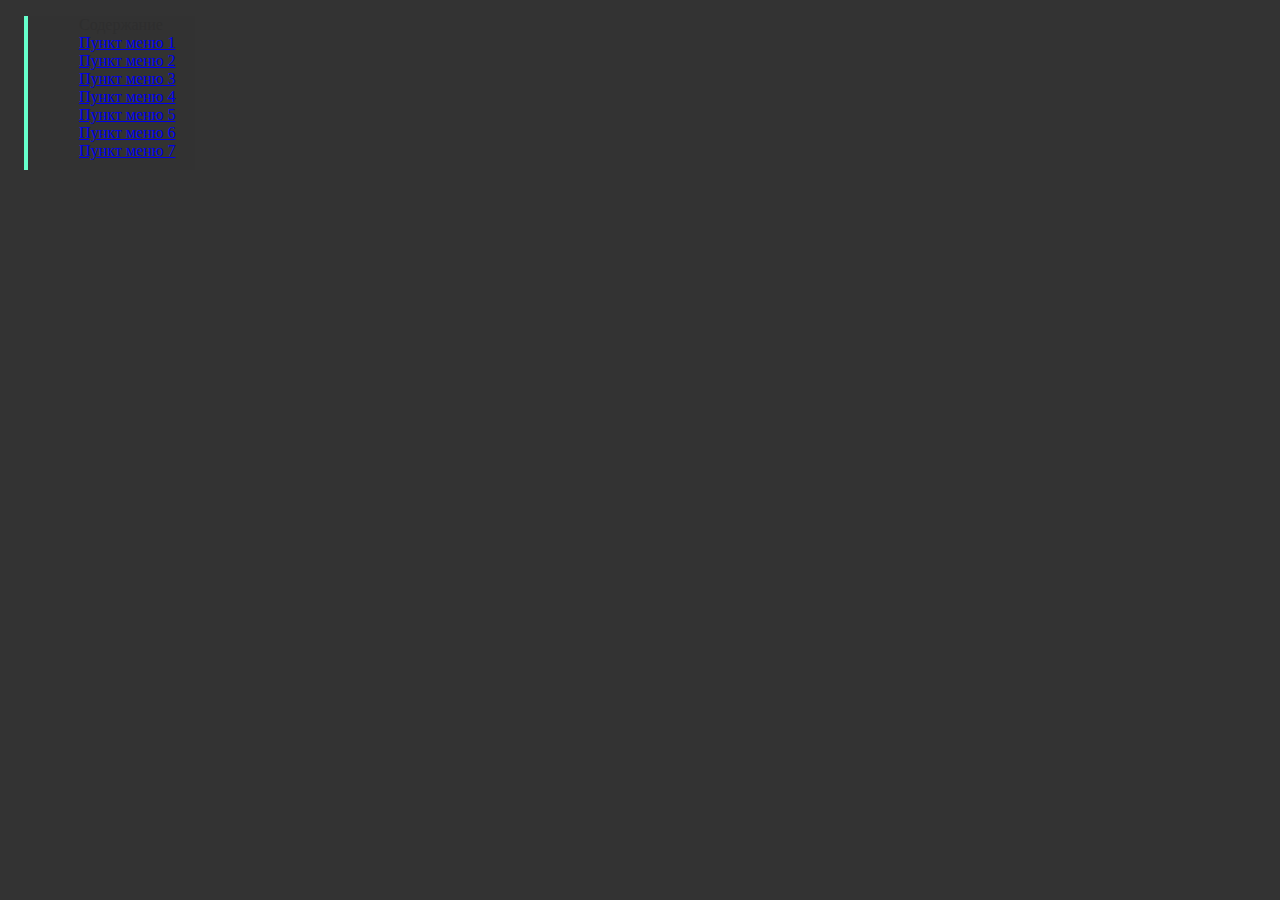
<file: .idea/test/1.html>
<!DOCTYPE html>
<html lang="ru">
<head>
    <meta charset="UTF-8">
    <title>Title</title>
</head>
<body bgcolor= #333>
<link rel="stylesheet" href="1.css">
<ol id="sod">Содержание
       <li><a href="#1"> Пункт меню 1</a></li>
       <li><a href="#2"> Пункт меню 2</a></li>
       <li><a href="#3"> Пункт меню 3</a></li>
       <li><a href="#4"> Пункт меню 4</a></li>
       <li><a href="#5"> Пункт меню 5</a></li>
       <li><a href="#6"> Пункт меню 6</a></li>
       <li><a href="#7"> Пункт меню 7</a></li>
</ol>











</body>
</html>
</file>
<file: index.css>
.topnav {
  background-color: #333;
  overflow: hidden;}

/* Стиль ссылок внутри панели навигации */

.topnav a {
  float: left;
  display: block;
  color: #f2f2f2;
  text-align: center;
  padding: 14px 16px;
  text-decoration: none;
  font-size: 17px;}
/* Изменение цвета ссылок при наведении курсора */
.topnav a:hover {
  background-color: #ddd;
  color: purple;}

 /* Добавить активный класс, чтобы выделить текущую страницу */
.topnav a.active {
  background-color: #120a8f;
  color: white;}

 /* Скрыть ссылку, которая должна открывать и закрывать верхнюю навигационную панель на небольших экранах */
.topnav .icon {
  display: none;}
h1 {color: white}

P{color: white;
padding: 20px 190px 15px 190px;
font-size: 30px;
}

a {
  color: white;
  text-decoration: none;
  text-transform: uppercase;
  }
h3{font-size: 35px;}

h2{font-size:35px;}

images.img{
     width: 250px;
    height: 250px;
    position: absolute;
    top: 50%;
    left: 50%;
    margin: -125px 0 0 -125px;
}
</file>
<file: index_for_how_to_choose_part_of_pc.css>
.topnav {
  background-color: #3333;
  overflow: hidden;}

/* Стиль ссылок внутри панели навигации */

.topnav a {
  float: left;
  display: block;
  color: #f2f2f2;
  text-align: center;
  padding: 14px 16px;
  text-decoration: none;
  font-size: 17px;}

/* Изменение цвета ссылок при наведении курсора */
.topnav a:hover {
  background-color: #ddd;
  color: purple;}

 /* Добавить активный класс, чтобы выделить текущую страницу */
.topnav a.active {
  background-color: #120a8f;
  color: white;}

ul {
    position: sticky;
    top: 0;
}

 /* Скрыть ссылку, которая должна открывать и закрывать верхнюю навигационную панель на небольших экранах */
.topnav .icon {
  display: none;}

h1, h2, h3, h4 {color: white;
text-align:center;
}

.rounded {
counter-reset: li;
list-style: none;
font: 14px "Trebuchet MS", "Lucida Sans";
padding: 0;
text-shadow: 0 1px 0 rgba(255,255,255,.5);
margin: 10px 350px 20px 250px;
}
.rounded a {
position: relative;
display: block;

padding: .4em .4em .4em 2em;
margin: .5em 0;
background: #DAD2CA;
color: #444;
text-decoration: none;
border-radius: .3em;
transition: .3s ease-out;
}
.rounded a:hover {background: #E9E4E0;}
.rounded a:hover:before {transform: rotate(360deg);}
.rounded a:before {
content: counter(li);
counter-increment: li;
position: absolute;
left: -1.3em;
top: 50%;
margin-top: -1.3em;
background: #8FD4C1;
height: 2em;
width: 2em;
line-height: 2em;
border: .3em solid white;
text-align: center;
font-weight: bold;
border-radius: 2em;
transition: all .3s ease-out;
}

li {color: white
}

P{color: white;
padding: 10px 190px 10px 190px;
font-size: 30px;
}
a {
  color: white;
  text-decoration: none;
  text-transform: uppercase;
  }

dl {color: white;
     /* Сверху | Справа | Снизу | Слева */
    padding: 5px 190px 5px 190px;
    font-size: 30px}

h2{font-size: 40px;}
h3{font-size: 30px;}
figcaption{
            color: white;
            padding: 15px 0px 0px 700px;}

ul {
    position: static;
    top: 0;
    padding: 10px 190px 10px 190px;
    font-size: 26px;}

ol {
    position: static;
    top: 0;
    padding: 5px 190px 10px 220px;
    font-size: 26px;}
</file>
<file: index_for_computer_for_dizain.css>
.topnav {
  background-color: #333;
  overflow: hidden;}

/* Стиль ссылок внутри панели навигации */

.topnav a {
  float: left;
  display: block;
  color: #f2f2f2;
  text-align: center;
  padding: 14px 16px;
  text-decoration: none;
  font-size: 17px;}

/* Изменение цвета ссылок при наведении курсора */
.topnav a:hover {
  background-color: #ddd;
  color: purple;}

 /* Добавить активный класс, чтобы выделить текущую страницу */
.topnav a.active {
  background-color: #4CAF50;
  color: white;}

 /* Скрыть ссылку, которая должна открывать и закрывать верхнюю навигационную панель на небольших экранах */
.topnav .icon {
  display: none;}
h1 {color: white}

P{color: white;
padding: 20px 190px 15px 190px;
font-size: 30px;
}

a {
  color: white;
  text-decoration: none;
  text-transform: uppercase;
  }
h3{font-size: 35px;}

h2{font-size:35px;}

h1, h2, h3, h4 {color: white;
text-align:center;
}

/* Базовые стили слоя затемнения и модального окна  */
.overlay {
top: 0;
right: 0;
bottom: 0;
left: 0;
z-index: 1;
visibility: hidden;
background-color: rgba(255, 255, 128)
/* фон затемнения */
background-color: rgba(0, 0, 0, 0.7);
opacity: 0;
 /* фиксированное поцизионирование */
/* тип курсара */
-webkit-transition: opacity .5s;
-moz-transition: opacity .5s;
-ms-transition: opacity .5s;
-o-transition: opacity .5s;
transition: opacity .5s;
}
.overlay:target {
visibility: visible;
opacity: 1;
}
.is-image {
top: 0;
right: 0;
bottom: 0;
left: 0;
display:block;
margin: 10&;
width: 100%;
height: auto;
/* скругление углов встроенных картинок */
-webkit-border-radius: 4px;
-moz-border-radius: 4px;
-ms-border-radius: 4px;
border-radius: 4px;
}

/* Базовые стили слоя затемнения и модального окна  */
.overlay {
top: 0;
right: 0;
bottom: 0;
left: 0;
z-index: 1;
visibility: hidden;
/* фон затемнения */
background-color: rgba(0, 0, 0, 0.7);
opacity: 0;
position: fixed; /* фиксированное поцизионирование */
cursor: default; /* тип курсара */
-webkit-transition: opacity .5s;
-moz-transition: opacity .5s;
-ms-transition: opacity .5s;
-o-transition: opacity .5s;
transition: opacity .5s;
}
.overlay:target {
visibility: visible;
opacity: 1;
}
.is-image {
top: 0;
right: 0;
bottom: 0;
left: 0;
display:block;
margin: 10&;
width: 100%;
height: auto;
/* скругление углов встроенных картинок */
-webkit-border-radius: 4px;
-moz-border-radius: 4px;
-ms-border-radius: 4px;
border-radius: 4px;
}
/* встроенные элементы м-медиа, фреймы */
embed, iframe {
top: 0;
right: 0;
bottom: 0;
left: 0;
display:block;
margin: auto;
min-width: 320px;
max-width: 600px;
width: 100%;
}
.popup h1 { /* заголовок 1 */
color: #008000;
text-align: center;
text-shadow: 0 1px 3px rgba(0,0,0,.3);
font:20px 'Trebuchet MS', Helvetica, sans-serif;
font-weight: bold;
}
.popup h2 { /* заголовок 2 */
color: #008000;
text-align: left;
text-shadow: 0 1px 3px rgba(0,0,0,.3);
font:22px 'Trebuchet MS', Helvetica, sans-serif;
}
/*** Формируем стили модального окна ***/
.popup {
top: 0;
right: 0;
left: 0;
font-size: 14px;
z-index: 10;
display: block;
visibility: hidden;
margin: 0 auto;
width: 90%;
min-width: 320px;
max-width: 1000px;
min-height: 320px;
max-height: 3000px;
/* фиксированное позиционирование, окно стабильно при прокрутке */
position: fixed;
padding: 10px;
border: 1px solid #383838;
/* скругление углов */
-webkit-border-radius: 4px;
-moz-border-radius: 4px;
-ms-border-radius: 4px;
border-radius: 4px;
background-color: #FFFFFF;
/* внешняя тень блока */
-webkit-box-shadow: 0 0 6px rgba(0, 0, 0, 0.8);
-moz-box-shadow: 0 0 6px rgba(0, 0, 0, 0.8);
-ms-box-shadow: 0 0 6px rgba(0, 0, 0, 0.8);
-o-box-shadow: 0 0 6px rgba(0, 0, 0, 0.8);
box-shadow: 0px 0px 6px rgba(0, 0, 0, 0.8);
/* полная прозрачность окна, появление при клике */
opacity: 0;
/* эффект перехода (появление) */
-webkit-transition: all ease .5s;
-moz-transition: all ease .5s;
-ms-transition: all ease .5s;
-o-transition: all ease .5s;
transition: all ease .5s;
}

.popup p{color:black;
     /* Сверху | Справа | Снизу | Слева */
         margin: 0px 0px 00px 0px;
         font-size: 25px;
         text-align: left
         }

/* активируем появление окна и затемнение фона */
.overlay:target+.popup {
top: 10%; /* положение окна от верха страницы при появлении */
visibility: visible;
opacity: 1; /* убираем прозрачность */
}
/* формируем кнопку закрытия */
.close {
position: absolute;
top: -10px;
right: -10px;padding: 0;
width: 20px;
height: 20px;
border: 2px solid #ccc;
-webkit-border-radius: 15px;
-moz-border-radius: 15px;
-ms-border-radius: 15px;
-o-border-radius: 15px;
border-radius: 15px;
background-color: rgba(255, 255, 128);
-webkit-box-shadow: 0px 0px 10px #000;
-moz-box-shadow: 0px 0px 10px #000;
box-shadow: 0px 0px 10px #000;
text-decoration: none;
font-weight: bold;
line-height: 20px;
/* задаём значения и эффект перехода при наведении */
-webkit-transition: all ease .8s;
-moz-transition: all ease .8s;
-ms-transition: all ease .8s;
-o-transition: all ease .8s;
transition: all ease .8s;
}
.close:before {
color: rgba(255, 255, 255, 0.9);
content: "X";
text-shadow: 0 -1px rgba(0, 0, 0, 0.9);
font-size: 12px;
}
.close:hover {
background-color: rgba(252, 20, 0, 0.8);

}
/* опционально при добавлении вложений */
.popup p, .popup div {
margin-bottom: 10px;
}


/* button */

.button {
  font-size: 20px;
  color: white;
  width: 270px;
  text-decoration: none;
  padding: 10px 5px;
  border-radius: 10px;
  -moz-border-radius: 10px;
  -webkit-border-radius: 10px;
  font-family: Helvetica, Arial, sans-serif;
  transition: all 0.3s;
  -moz-transition: all 0.3s;
  -webkit-transition: all 0.3s;
  cursor: pointer;
}
.button-blue {
  background-color: #0600FF;
  }
.button:hover {
  background-color: #5555ff;
  box-shadow:0 0 10px 10px #b7b7ff inset;
}
.button:active {
    background-color: #0000ff;
    box-shadow:0 0 0 0 #ffffff;
}


.list {
  overflow: hidden;
  font-size: 16px;
  margin: 10px 100px 10px 100px;
}
.list dt, .list dd {
  height: 2.5em;
  line-height: 2.5em;
  padding: 0 0.625em 0 0.875em;
  color: #4C565C;
  box-sizing: border-box;
}
dt {
  width: 30%;
  float: left;
  clear: right;
  background: #eee6a3;
  font-weight: bold;
}
dd {
  width: 70%;
  float: right;
  margin-left: 0;
  margin-bottom: .3125em;
  border: 1px solid #BECFC7;
  border-left: none;
}
</file>
<file: index_for_computer_for_games.css>
.topnav {
  background-color: #333;
  overflow: hidden;}

/* Стиль ссылок внутри панели навигации */

.topnav a {
  float: left;
  display: block;
  color: #f2f2f2;
  text-align: center;
  padding: 14px 16px;
  text-decoration: none;
  font-size: 17px;}

/* Изменение цвета ссылок при наведении курсора */
.topnav a:hover {
  background-color: #ddd;
  color: purple;}

 /* Добавить активный класс, чтобы выделить текущую страницу */
.topnav a.active {
  background-color: #4CAF50;
  color: white;}

 /* Скрыть ссылку, которая должна открывать и закрывать верхнюю навигационную панель на небольших экранах */
.topnav .icon {
  display: none;}
h1 {color: white}

P{color: white;
padding: 20px 190px 15px 190px;
font-size: 30px;
}

a {
  color: white;
  text-decoration: none;
  text-transform: uppercase;
  }
h3{font-size: 35px;}

h2{font-size:35px;}

h1, h2, h3, h4 {color: white;
text-align:center;
}

/* Базовые стили слоя затемнения и модального окна  */
.overlay {
top: 0;
right: 0;
bottom: 0;
left: 0;
z-index: 1;
visibility: hidden;
background-color: rgba(255, 255, 128)
/* фон затемнения */
background-color: rgba(0, 0, 0, 0.7);
opacity: 0;
 /* фиксированное поцизионирование */
/* тип курсара */
-webkit-transition: opacity .5s;
-moz-transition: opacity .5s;
-ms-transition: opacity .5s;
-o-transition: opacity .5s;
transition: opacity .5s;
}
.overlay:target {
visibility: visible;
opacity: 1;
}
.is-image {
top: 0;
right: 0;
bottom: 0;
left: 0;
display:block;
margin: 10&;
width: 100%;
height: auto;
/* скругление углов встроенных картинок */
-webkit-border-radius: 4px;
-moz-border-radius: 4px;
-ms-border-radius: 4px;
border-radius: 4px;
}

/* Базовые стили слоя затемнения и модального окна  */
.overlay {
top: 0;
right: 0;
bottom: 0;
left: 0;
z-index: 1;
visibility: hidden;
/* фон затемнения */
background-color: rgba(0, 0, 0, 0.7);
opacity: 0;
position: fixed; /* фиксированное поцизионирование */
cursor: default; /* тип курсара */
-webkit-transition: opacity .5s;
-moz-transition: opacity .5s;
-ms-transition: opacity .5s;
-o-transition: opacity .5s;
transition: opacity .5s;
}
.overlay:target {
visibility: visible;
opacity: 1;
}
.is-image {
top: 0;
right: 0;
bottom: 0;
left: 0;
display:block;
margin: 10&;
width: 100%;
height: auto;
/* скругление углов встроенных картинок */
-webkit-border-radius: 4px;
-moz-border-radius: 4px;
-ms-border-radius: 4px;
border-radius: 4px;
}
/* встроенные элементы м-медиа, фреймы */
embed, iframe {
top: 0;
right: 0;
bottom: 0;
left: 0;
display:block;
margin: auto;
min-width: 320px;
max-width: 600px;
width: 100%;
}
.popup h1 { /* заголовок 1 */
color: #008000;
text-align: center;
text-shadow: 0 1px 3px rgba(0,0,0,.3);
font:20px 'Trebuchet MS', Helvetica, sans-serif;
font-weight: bold;
}
.popup h2 { /* заголовок 2 */
color: #008000;
text-align: left;
text-shadow: 0 1px 3px rgba(0,0,0,.3);
font:22px 'Trebuchet MS', Helvetica, sans-serif;
}
/*** Формируем стили модального окна ***/
.popup {
top: 0;
right: 0;
left: 0;
font-size: 14px;
z-index: 10;
display: block;
visibility: hidden;
margin: 0 auto;
width: 90%;
min-width: 320px;
max-width: 1000px;
min-height: 320px;
max-height: 3000px;
/* фиксированное позиционирование, окно стабильно при прокрутке */
position: fixed;
padding: 10px;
border: 1px solid #383838;
/* скругление углов */
-webkit-border-radius: 4px;
-moz-border-radius: 4px;
-ms-border-radius: 4px;
border-radius: 4px;
background-color: #FFFFFF;
/* внешняя тень блока */
-webkit-box-shadow: 0 0 6px rgba(0, 0, 0, 0.8);
-moz-box-shadow: 0 0 6px rgba(0, 0, 0, 0.8);
-ms-box-shadow: 0 0 6px rgba(0, 0, 0, 0.8);
-o-box-shadow: 0 0 6px rgba(0, 0, 0, 0.8);
box-shadow: 0px 0px 6px rgba(0, 0, 0, 0.8);
/* полная прозрачность окна, появление при клике */
opacity: 0;
/* эффект перехода (появление) */
-webkit-transition: all ease .5s;
-moz-transition: all ease .5s;
-ms-transition: all ease .5s;
-o-transition: all ease .5s;
transition: all ease .5s;
}

.popup p{color:black;
     /* Сверху | Справа | Снизу | Слева */
         margin: 0px 0px 00px 0px;
         font-size: 25px;
         text-align: left
         }

/* активируем появление окна и затемнение фона */
.overlay:target+.popup {
top: 10%; /* положение окна от верха страницы при появлении */
visibility: visible;
opacity: 1; /* убираем прозрачность */
}
/* формируем кнопку закрытия */
.close {
position: absolute;
top: -10px;
right: -10px;padding: 0;
width: 20px;
height: 20px;
border: 2px solid #ccc;
-webkit-border-radius: 15px;
-moz-border-radius: 15px;
-ms-border-radius: 15px;
-o-border-radius: 15px;
border-radius: 15px;
background-color: rgba(255, 255, 128);
-webkit-box-shadow: 0px 0px 10px #000;
-moz-box-shadow: 0px 0px 10px #000;
box-shadow: 0px 0px 10px #000;
text-decoration: none;
font-weight: bold;
line-height: 20px;
/* задаём значения и эффект перехода при наведении */
-webkit-transition: all ease .8s;
-moz-transition: all ease .8s;
-ms-transition: all ease .8s;
-o-transition: all ease .8s;
transition: all ease .8s;
}
.close:before {
color: rgba(255, 255, 255, 0.9);
content: "X";
text-shadow: 0 -1px rgba(0, 0, 0, 0.9);
font-size: 12px;
}
.close:hover {
background-color: rgba(252, 20, 0, 0.8);

}
/* опционально при добавлении вложений */
.popup p, .popup div {
margin-bottom: 10px;
}


/* button */

.button {
  font-size: 20px;
  color: white;
  width: 270px;
  text-decoration: none;
  padding: 10px 5px;
  border-radius: 10px;
  -moz-border-radius: 10px;
  -webkit-border-radius: 10px;
  font-family: Helvetica, Arial, sans-serif;
  transition: all 0.3s;
  -moz-transition: all 0.3s;
  -webkit-transition: all 0.3s;
  cursor: pointer;
}
.button-blue {
  background-color: #0600FF;
  }
.button:hover {
  background-color: #5555ff;
  box-shadow:0 0 10px 10px #b7b7ff inset;
}
.button:active {
    background-color: #0000ff;
    box-shadow:0 0 0 0 #ffffff;
}


.list {
  overflow: hidden;
  font-size: 16px;
  margin: 10px 100px 10px 100px;
}
.list dt, .list dd {
  height: 2.5em;
  line-height: 2.5em;
  padding: 0 0.625em 0 0.875em;
  color: #4C565C;
  box-sizing: border-box;
}
dt {
  width: 30%;
  float: left;
  clear: right;
  background: #D3E6DD;
  font-weight: bold;
}
dd {
  width: 70%;
  float: right;
  margin-left: 0;
  margin-bottom: .3125em;
  border: 1px solid #BECFC7;
  border-left: none;
}
</file>
<file: index_for_office_pc.css>
.topnav {
  background-color: #333;
  overflow: hidden;}

/* Стиль ссылок внутри панели навигации */

.topnav a {
  float: left;
  display: block;
  color: #f2f2f2;
  text-align: center;
  padding: 14px 16px;
  text-decoration: none;
  font-size: 17px;}

/* Изменение цвета ссылок при наведении курсора */
.topnav a:hover {
  background-color: #ddd;
  color: purple;}

 /* Добавить активный класс, чтобы выделить текущую страницу */
.topnav a.active {
  background-color: #4CAF50;
  color: white;}

 /* Скрыть ссылку, которая должна открывать и закрывать верхнюю навигационную панель на небольших экранах */
.topnav .icon {
  display: none;}
h1 {color: white}

P{color: white;
padding: 20px 190px 15px 190px;
font-size: 30px;
}

a {
  color: white;
  text-decoration: none;
  text-transform: uppercase;
  }
h3{font-size: 35px;}

h2{font-size:35px;}

h1, h2, h3, h4 {color: white;
text-align:center;
}

/* Базовые стили слоя затемнения и модального окна  */
.overlay {
top: 0;
right: 0;
bottom: 0;
left: 0;
z-index: 1;
visibility: hidden;
background-color: rgba(255, 255, 128)
/* фон затемнения */
background-color: rgba(0, 0, 0, 0.7);
opacity: 0;
 /* фиксированное поцизионирование */
/* тип курсара */
-webkit-transition: opacity .5s;
-moz-transition: opacity .5s;
-ms-transition: opacity .5s;
-o-transition: opacity .5s;
transition: opacity .5s;
}
.overlay:target {
visibility: visible;
opacity: 1;
}
.is-image {
top: 0;
right: 0;
bottom: 0;
left: 0;
display:block;
margin: 10&;
width: 100%;
height: auto;
/* скругление углов встроенных картинок */
-webkit-border-radius: 4px;
-moz-border-radius: 4px;
-ms-border-radius: 4px;
border-radius: 4px;
}

/* Базовые стили слоя затемнения и модального окна  */
.overlay {
top: 0;
right: 0;
bottom: 0;
left: 0;
z-index: 1;
visibility: hidden;
/* фон затемнения */
background-color: rgba(0, 0, 0, 0.7);
opacity: 0;
position: fixed; /* фиксированное поцизионирование */
cursor: default; /* тип курсара */
-webkit-transition: opacity .5s;
-moz-transition: opacity .5s;
-ms-transition: opacity .5s;
-o-transition: opacity .5s;
transition: opacity .5s;
}
.overlay:target {
visibility: visible;
opacity: 1;
}
.is-image {
top: 0;
right: 0;
bottom: 0;
left: 0;
display:block;
margin: 10&;
width: 100%;
height: auto;
/* скругление углов встроенных картинок */
-webkit-border-radius: 4px;
-moz-border-radius: 4px;
-ms-border-radius: 4px;
border-radius: 4px;
}
/* встроенные элементы м-медиа, фреймы */
embed, iframe {
top: 0;
right: 0;
bottom: 0;
left: 0;
display:block;
margin: auto;
min-width: 320px;
max-width: 600px;
width: 100%;
}
.popup h1 { /* заголовок 1 */
color: #008000;
text-align: center;
text-shadow: 0 1px 3px rgba(0,0,0,.3);
font:20px 'Trebuchet MS', Helvetica, sans-serif;
font-weight: bold;
}
.popup h2 { /* заголовок 2 */
color: #008000;
text-align: left;
text-shadow: 0 1px 3px rgba(0,0,0,.3);
font:22px 'Trebuchet MS', Helvetica, sans-serif;
}
/*** Формируем стили модального окна ***/
.popup {
top: 0;
right: 0;
left: 0;
font-size: 14px;
z-index: 10;
display: block;
visibility: hidden;
margin: 0 auto;
width: 90%;
min-width: 320px;
max-width: 1000px;
min-height: 320px;
max-height: 3000px;
/* фиксированное позиционирование, окно стабильно при прокрутке */
position: fixed;
padding: 10px;
border: 1px solid #383838;
/* скругление углов */
-webkit-border-radius: 4px;
-moz-border-radius: 4px;
-ms-border-radius: 4px;
border-radius: 4px;
background-color: #FFFFFF;
/* внешняя тень блока */
-webkit-box-shadow: 0 0 6px rgba(0, 0, 0, 0.8);
-moz-box-shadow: 0 0 6px rgba(0, 0, 0, 0.8);
-ms-box-shadow: 0 0 6px rgba(0, 0, 0, 0.8);
-o-box-shadow: 0 0 6px rgba(0, 0, 0, 0.8);
box-shadow: 0px 0px 6px rgba(0, 0, 0, 0.8);
/* полная прозрачность окна, появление при клике */
opacity: 0;
/* эффект перехода (появление) */
-webkit-transition: all ease .5s;
-moz-transition: all ease .5s;
-ms-transition: all ease .5s;
-o-transition: all ease .5s;
transition: all ease .5s;
}

.popup p{color:black;
     /* Сверху | Справа | Снизу | Слева */
         margin: 0px 0px 00px 0px;
         font-size: 25px;
         text-align: left
         }

/* активируем появление окна и затемнение фона */
.overlay:target+.popup {
top: 10%; /* положение окна от верха страницы при появлении */
visibility: visible;
opacity: 1; /* убираем прозрачность */
}
/* формируем кнопку закрытия */
.close {
position: absolute;
top: -10px;
right: -10px;padding: 0;
width: 20px;
height: 20px;
border: 2px solid #ccc;
-webkit-border-radius: 15px;
-moz-border-radius: 15px;
-ms-border-radius: 15px;
-o-border-radius: 15px;
border-radius: 15px;
background-color: rgba(255, 255, 128);
-webkit-box-shadow: 0px 0px 10px #000;
-moz-box-shadow: 0px 0px 10px #000;
box-shadow: 0px 0px 10px #000;
text-decoration: none;
font-weight: bold;
line-height: 20px;
/* задаём значения и эффект перехода при наведении */
-webkit-transition: all ease .8s;
-moz-transition: all ease .8s;
-ms-transition: all ease .8s;
-o-transition: all ease .8s;
transition: all ease .8s;
}
.close:before {
color: rgba(255, 255, 255, 0.9);
content: "X";
text-shadow: 0 -1px rgba(0, 0, 0, 0.9);
font-size: 12px;
}
.close:hover {
background-color: rgba(252, 20, 0, 0.8);

}
/* опционально при добавлении вложений */
.popup p, .popup div {
margin-bottom: 10px;
}


/* button */

.button {
  font-size: 20px;
  color: white;
  width: 270px;
  text-decoration: none;
  padding: 10px 5px;
  border-radius: 10px;
  -moz-border-radius: 10px;
  -webkit-border-radius: 10px;
  font-family: Helvetica, Arial, sans-serif;
  transition: all 0.3s;
  -moz-transition: all 0.3s;
  -webkit-transition: all 0.3s;
  cursor: pointer;
}
.button-blue {
  background-color: #0600FF;
  }
.button:hover {
  background-color: #5555ff;
  box-shadow:0 0 10px 10px #b7b7ff inset;
}
.button:active {
    background-color: #0000ff;
    box-shadow:0 0 0 0 #ffffff;
}


.list {
  overflow: hidden;
  font-size: 16px;
  margin: 10px 100px 10px 100px;
}
.list dt, .list dd {
  height: 2.5em;
  line-height: 2.5em;
  padding: 0 0.625em 0 0.875em;
  box-sizing: border-box;
}
dt {
  width: 30%;
  float: left;
  clear: right;
  background: #1fcecb;
  font-weight: bold;
}
dd {
  width: 70%;
  float: right;
  margin-left: 0;
  margin-bottom: .3125em;
  border: 1px solid #BECFC7;
  border-left: none;
}
</file>
<file: index_for_build_pc_1.css>
.topnav {
  background-color: #333;
  overflow: hidden;}

/* Стиль ссылок внутри панели навигации */

.topnav a {
  float: left;
  display: block;
  color: #f2f2f2;
  text-align: center;
  padding: 14px 16px;
  text-decoration: none;
  font-size: 17px;}

/* Изменение цвета ссылок при наведении курсора */
.topnav a:hover {
  background-color: #ddd;
  color: purple;}

 /* Добавить активный класс, чтобы выделить текущую страницу */
.topnav a.active {
  background-color: #120a8f;
  color: white;}

ul {
    position: sticky;
    top: 0;
}

 /* Скрыть ссылку, которая должна открывать и закрывать верхнюю навигационную панель на небольших экранах */
.topnav .icon {
  display: none;}

h1, h2, h3, h4 {color: white;
text-align:center;
}

ol{color: white;
margin-left:400px;}

.push {
  list-style: none;
  font-family: "Lucida Sans";
}
.push li {
  position: relative;
  padding: 20px 0 20px 40px;
  color: #D29D25;
  font-variant: small-caps;
  font-weight: bold;
  cursor: pointer;
}
.push li:before {
  position: absolute;
  width: 7px;
  height: 7px;
  border-radius: 50%;
  background: #4F5151;
  content: "";
  left: 0;
  transition: .3s ease-in-out;wq
  top: 27px;
}
.push li:after {
  position: absolute;
  width: 1px;
  bottom: -12px;
  content: "";
  left: 3px;
  top: 48px;
}
.push li:hover:before{box-shadow: 0 0 0 10px rgba(0,0,0,.2)}
.push li:last-child:after {content: none;}

P{color: white;
padding: 20px 190px 15px 190px;
font-size: 30px;
}

a {
  color: white;
  text-decoration: none;
  text-transform: uppercase;
  }
h3{font-size: 35px;}

h2{font-size:35px;}
</file>
<file: index_for_how_to_choose_monitor.css>
.topnav {
  background-color: #3333;
  overflow: hidden;}

/* Стиль ссылок внутри панели навигации */

.topnav a {
  float: left;
  display: block;
  color: #f2f2f2;
  text-align: center;
  padding: 14px 16px;
  text-decoration: none;
  font-size: 17px;}

/* Изменение цвета ссылок при наведении курсора */
.topnav a:hover {
  background-color: #ddd;
  color: purple;}

 /* Добавить активный класс, чтобы выделить текущую страницу */
.topnav a.active {
  background-color: #4CAF50;
  color: white;}

ul {
    position: static;
    top: 0;
    padding: 10px 190px 10px 190px;
    font-size: 25px;}

 /* Скрыть ссылку, которая должна открывать и закрывать верхнюю навигационную панель на небольших экранах */
.topnav .icon {
  display: none;}

h1, h2, h3, h4 {color: white;
text-align:center;}


.rectangle {
counter-reset: li;
list-style: none;
font: 20px "Trebuchet MS", "Lucida Sans";
margin: 10px 160px 20px;;
text-shadow: 0 1px 0 rgba(255,255,255,.5);}

.rectangle a {
position: relative;
display: block;

padding: .4em .4em .4em .8em;
margin: .5px 0 .5em 2.5em;
background: #D3D4DA;
color: #444;
text-decoration: none;
transition: all .1s ease-out;
}
.rectangle a:hover {background: #DCDDE1;}
.rectangle a:before {
content: counter(li);
counter-increment: li;
position: absolute;
left: -2.5em;
top: 50%;
margin-top: -1em;
margin-right: 10px;
background: #9097A2;
height: 2em;
width: 2em;
line-height: 2em;
text-align: center;
font-weight: bold;
}
.rectangle a:after {
position: absolute;
content: "";
border: .5em solid transparent;
left: -4em;
top: 50%;
margin-top: -.5em;
transition: all .3s ease-out;
}
.rectangle a:hover:after {
left: -.5em;
border-left-color: #9097A2;
}

li {color: white;

}

P{color: white;
padding: 10px 190px 10px 190px;
font-size: 30px;}

a {
  color: white;
  text-decoration: none;
  text-transform: uppercase;
  }

dl {color: white;
     /* Сверху | Справа | Снизу | Слева */
    padding: 5px 190px 5px 190px;
    font-size: 30px}

h2{font-size: 40px;}

figcaption{
            color: white;
            padding: 15px 0px 0px 700px;}

ol{ font-size: 26px;
    position: sticky;
    /* Сверху | Справа | Снизу | Слева */
    padding: 5px 210px 5px 210px;}
</file>
<file: index_for_chose_keyboard.css>
.topnav {
  background-color: #3333;
  overflow: hidden;}

/* Стиль ссылок внутри панели навигации */

.topnav a {
  float: left;
  display: block;
  color: #f2f2f2;
  text-align: center;
  padding: 14px 16px;
  text-decoration: none;
  font-size: 17px;}

/* Изменение цвета ссылок при наведении курсора */
.topnav a:hover {
  background-color: #ddd;
  color: purple;}

 /* Добавить активный класс, чтобы выделить текущую страницу */
.topnav a.active {
  background-color: #4CAF50;
  color: white;}

ul {
    position: sticky;
    top: 0;
}

 /* Скрыть ссылку, которая должна открывать и закрывать верхнюю навигационную панель на небольших экранах */
.topnav .icon {
  display: none;}

h1, h2, h3, h4 {color: white;
text-align:center;
}


.rectangle {
counter-reset: li;
list-style: none;
font: 16px "Trebuchet MS", "Lucida Sans";
margin: 10px 160px 20px;;
text-shadow: 0 1px 0 rgba(255,255,255,.5);
}
.rectangle a {
position: relative;
display: block;

padding: .4em .4em .4em .8em;
margin: .5px 0 .5em 2.5em;
background: #D3D4DA;
color: #444;
text-decoration: none;
transition: all .1s ease-out;
}
.rectangle a:hover {background: #DCDDE1;}
.rectangle a:before {
content: counter(li);
counter-increment: li;
position: absolute;
left: -2.5em;
top: 50%;
margin-top: -1em;
margin-right: 10px;
background: #9097A2;
height: 2em;
width: 2em;
line-height: 2em;
text-align: center;
font-weight: bold;
}
.rectangle a:after {
position: absolute;
content: "";
border: .5em solid transparent;
left: -4em;
top: 50%;
margin-top: -.5em;
transition: all .3s ease-out;
}
.rectangle a:hover:after {
left: -.5em;
border-left-color: #9097A2;
}

li {color: white
}

P{color: white;
padding: 20px 190px 15px 190px;
font-size: 30px;
}
a {
  color: white;
  text-decoration: none;
  text-transform: uppercase;
  }

dl {color: white;
     /* Сверху | Справа | Снизу | Слева */
    padding: 5px 190px 5px 190px;
    font-size: 30px}
h2{font-size: 40px;}

h1 {font-size: 65px}

ul {
    position: static;
    top: 0;
    padding: 10px 190px 10px 190px;
    font-size: 25px;}
</file>
<file: .idea/test/1.css>
ol#sod{
padding: 0px 20px 10px 51px;
margin: 0.5em 0 0em 1em;
color: #2E2E2E;
list-style-type: none;
background: #3333;
border-left: #66FFCC 4px solid;
display: inline-block;
}
ol#sod li{}
ol#sod li:before{
font-weight:normal !important
}
</file>
